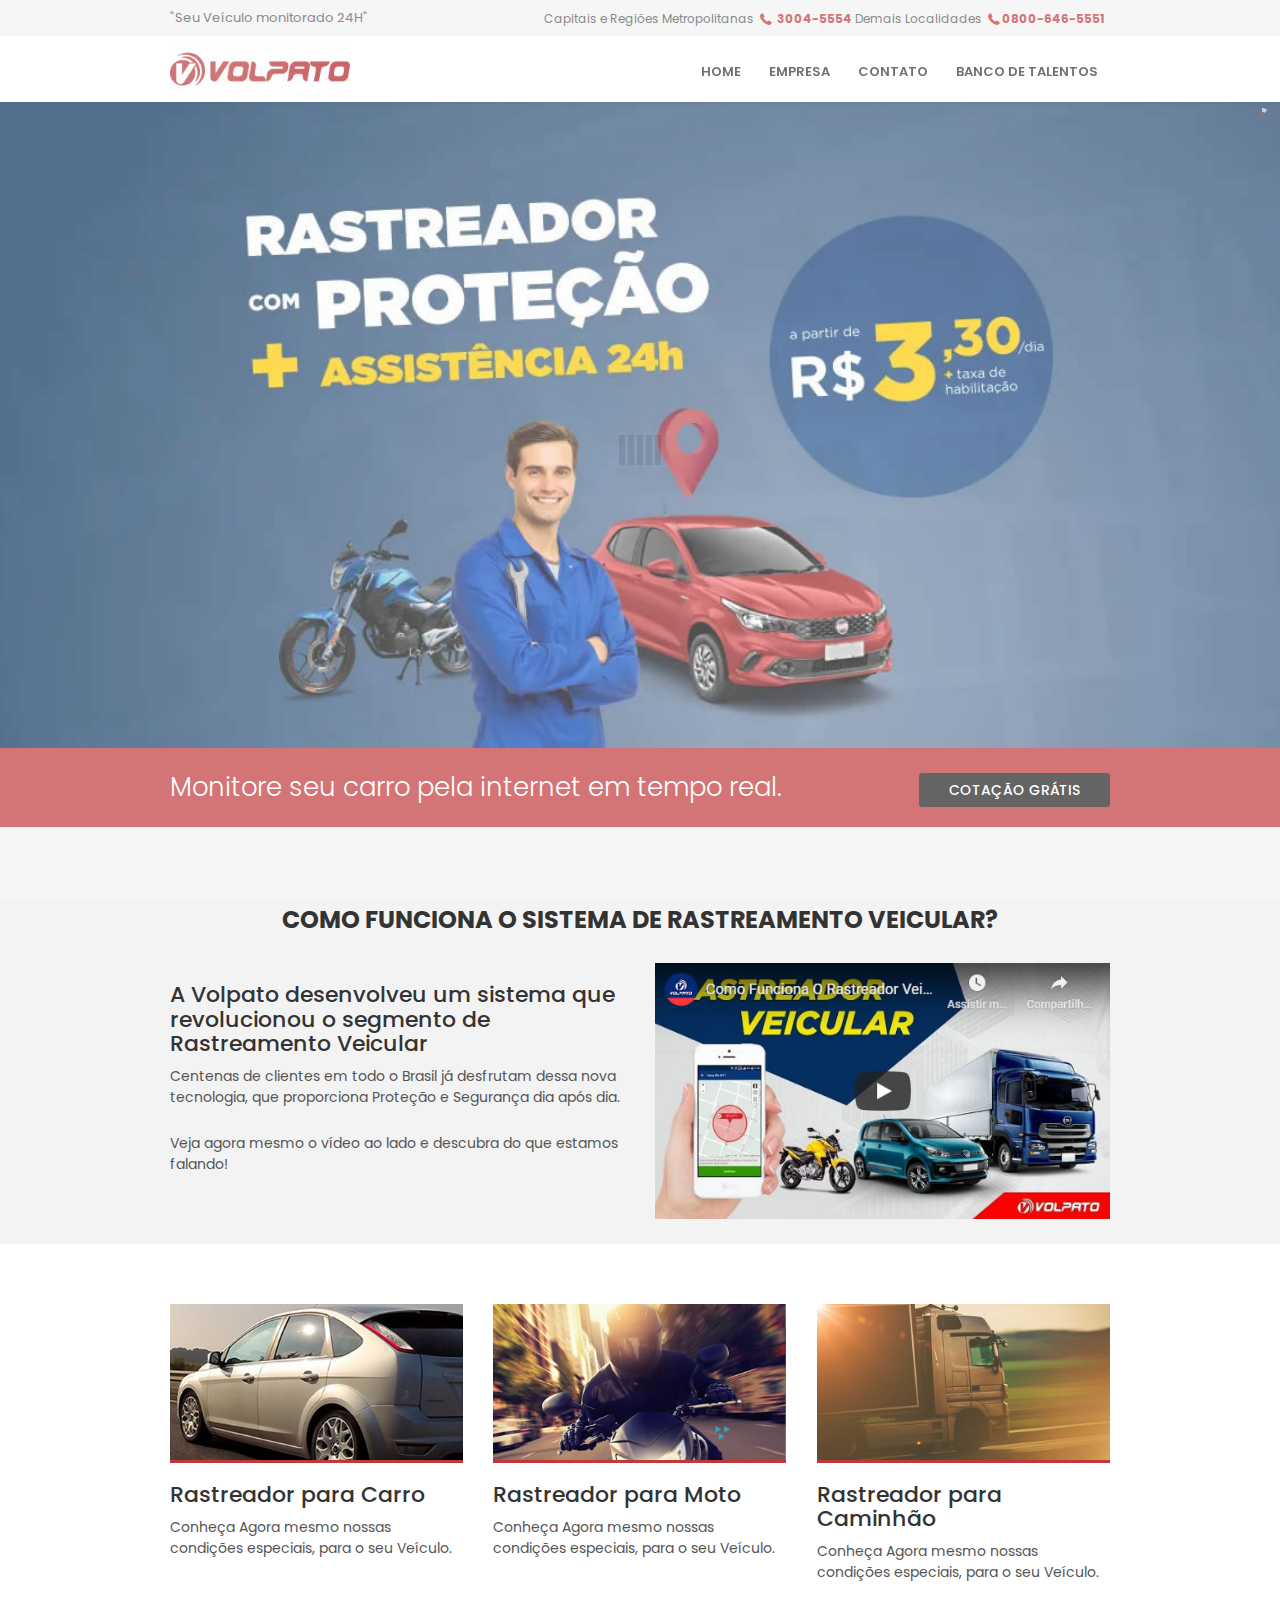
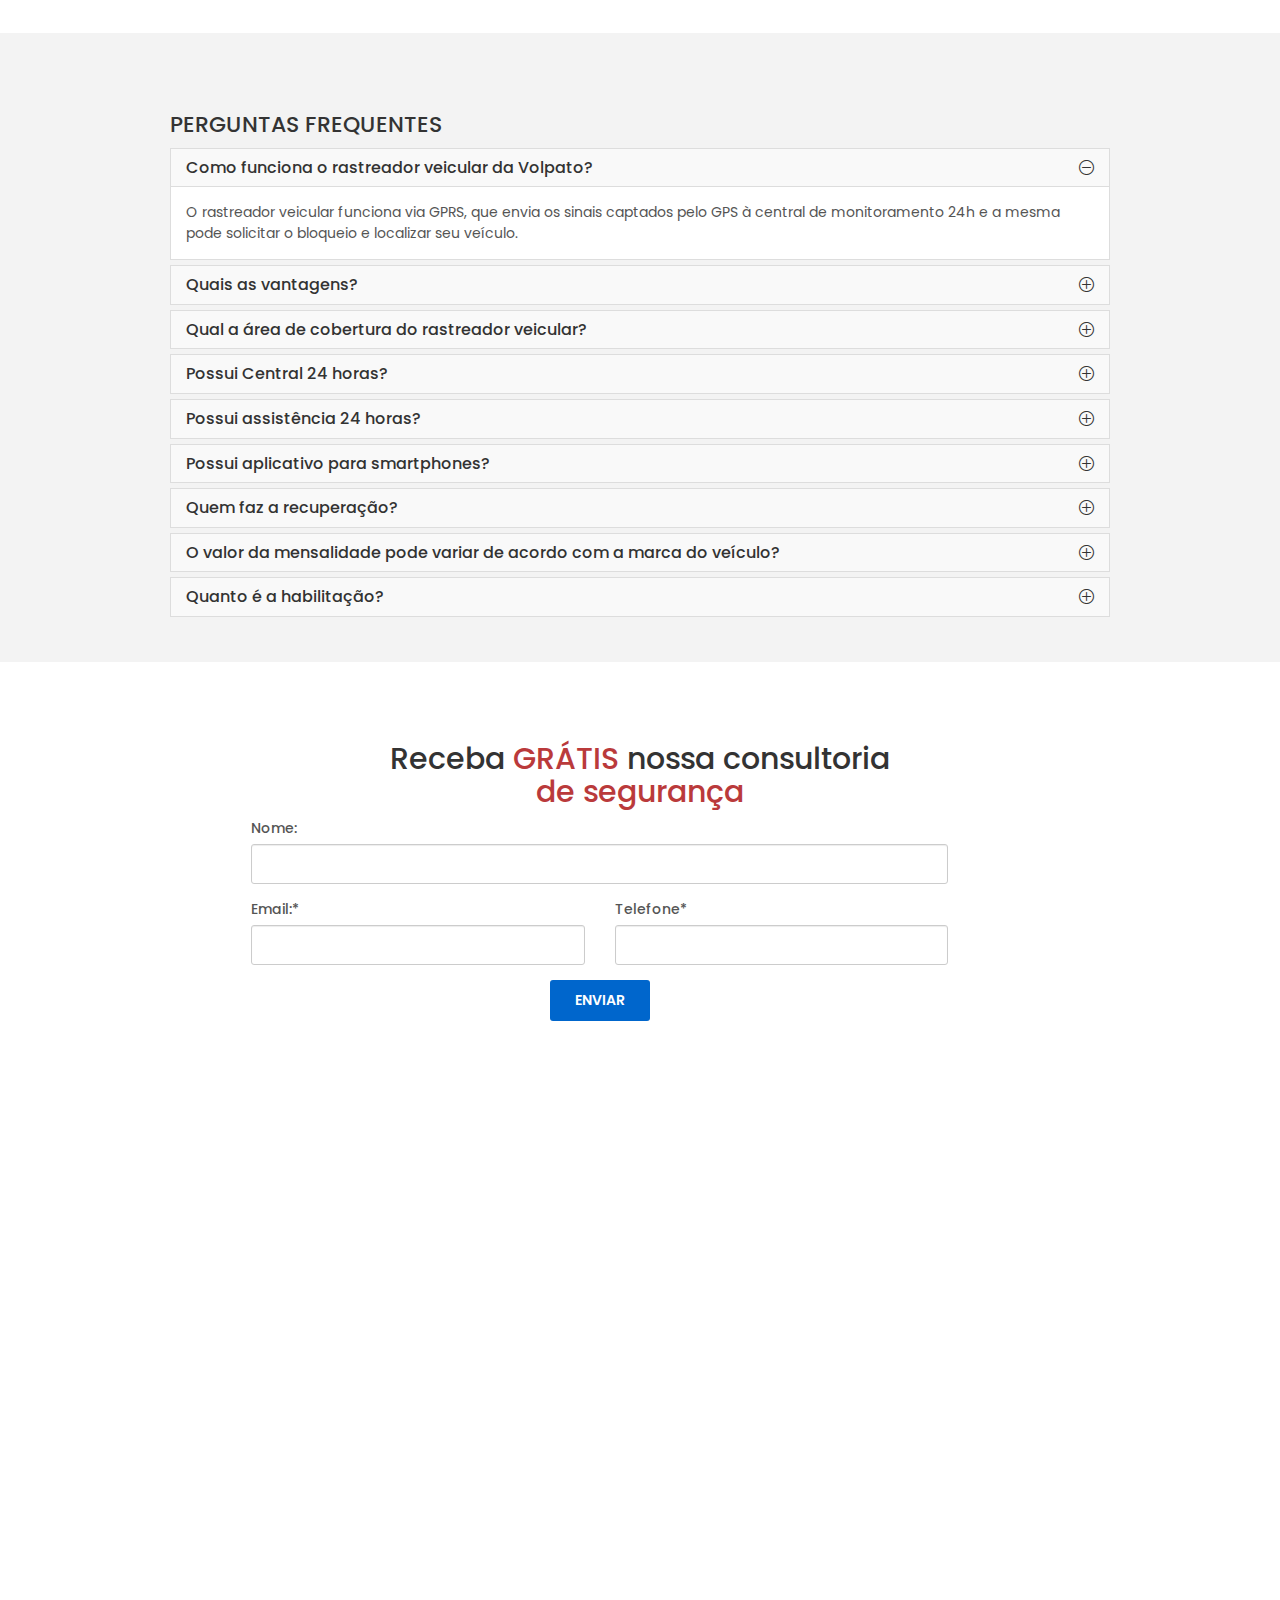
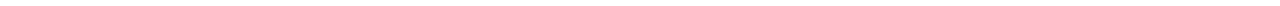
<file: index.html>
<!DOCTYPE html>
<html lang="en">

<head>
	<meta charset="utf-8">
	<meta http-equiv="X-UA-Compatible" content="IE=edge">
	<meta name="viewport" content="width=device-width, initial-scale=1">
	<meta name="description" content="HOMEALARMS - Alarms and security systems site template">
	<meta name="author" content="Ansonika">
	<title>HOMEALARMS - Alarms and security systems site template</title>

	<!-- Favicons-->
	<link rel="shortcut icon" href="img/favicon.ico" type="image/x-icon">
	<link rel="apple-touch-icon" type="image/x-icon" href="img/apple-touch-icon-57x57-precomposed.png">
	<link rel="apple-touch-icon" type="image/x-icon" sizes="72x72" href="img/apple-touch-icon-72x72-precomposed.png">
	<link rel="apple-touch-icon" type="image/x-icon" sizes="114x114" href="img/apple-touch-icon-114x114-precomposed.png">
	<link rel="apple-touch-icon" type="image/x-icon" sizes="144x144" href="img/apple-touch-icon-144x144-precomposed.png">

	<!-- GOOGLE WEB FONT -->
	<link href="https://fonts.googleapis.com/css?family=Poppins:300,400,500,600,700" rel="stylesheet">

	<!-- BASE CSS -->
	<link href="css/bootstrap.min.css" rel="stylesheet">
	<link href="css/style.css" rel="stylesheet">
	<link href="css/menu.css" rel="stylesheet">
	<link href="css/responsive.css" rel="stylesheet">
	<link href="css/elegant_font.min.css" rel="stylesheet">
	<link href="css/fontello.min.css" rel="stylesheet">
	<link href="css/magnific-popup.min.css" rel="stylesheet">

	<!-- LayerSlider stylesheet -->
	<link href="css/layerslider.css" rel="stylesheet">
	
	<!-- SPECIFIC CSS -->
	<link href="css/grey.css" rel="stylesheet">

</head>

<body>
<div id="preloader">
	<div class="sk-spinner sk-spinner-wave">
		<div class="sk-rect1"></div>
		<div class="sk-rect2"></div>
		<div class="sk-rect3"></div>
		<div class="sk-rect4"></div>
		<div class="sk-rect5"></div>
	</div>
</div>

<div class="layer"></div><!-- Mobile menu overlay mask -->

<header>
	<div id="top_line">
		<div class="container">
			<div class="row">
				<div class="col-sm-4 hidden-xs">
					<span id="tag_line">"Seu Veículo monitorado 24H"</span>
				</div>
				<div class="col-sm-8">
					<ul id="top_links">
						<li id="">Capitais e Regiões Metropolitanas   
							<a href="tel://555130045554" style="color :#c1383b"> <b><i class="icon-phone-3"></i> 3004-5554</b> </a>  Demais Localidades   
							<a href="tel://08006465551" style="color :#c1383b"> <b><i class="icon-phone-3"></i>0800-646-5551</b></a> 
						</li>
					</ul>
				</div>
			</div>
		</div>
	</div>

	<div class="container">
		<div class="row">
			<div class="col-xs-3">
				<div id="logo">
					<a href="index.html"><img src="img/logo.png" width="180" height="" alt="Home Alarms" data-retina="true"></a>
				</div>
			</div>
			
			<nav class="col-xs-9">
				<a class="cmn-toggle-switch cmn-toggle-switch__htx open_close" href="javascript:void(0);"><span>Menu mobile</span></a>
				<div class="main-menu">
					<div id="header_menu">
						<img src="img/logo.png" width="190" height="44" alt="Home Alarms" data-retina="true">
					</div>
					<a href="#" class="open_close" id="close_in"><i class="icon_close"></i></a>
					<ul>
						<li><a href="index.html">Home</a></li>
						<li><a href="empresa.html">Empresa</a></li>
                        <li><a href="contacts.html">Contato</a></li>
						<li><a href="https://grupo-volpato.infojobs.com.br/MicrositeV2/List.aspx?ps=20&pn=1&imic=6842&ic=115843">Banco de talentos</a></li>
					</ul>
				</div>
			</nav>
		</div>
	</div>
</header>

<main>
	<div id="full-slider-wrapper">
		<div id="layerslider" style="width:100%;height:650px;">
			<div class="ls-slide" data-ls="slidedelay: 5000; transition2d:5;">
				<img src="img/slides/slide_1.jpg" class="ls-bg" alt="Slide background">
			</div>
			<div class="ls-slide" data-ls="slidedelay: 5000; transition2d:5;">
				<img src="img/slides/slide_2.jpg" class="ls-bg" alt="Slide background">
			</div>
			<div class="ls-slide" data-ls="slidedelay: 5000; transition2d:5;">
				<img src="img/slides/slide_3.jpg" class="ls-bg" alt="Slide background">
			</div>
		</div>
	</div><!-- End layerslider -->

	<div id="get_quote">
		<div class="container">
			<div class="row">
				<div class="col-md-10">
					<h3> Monitore seu carro pela internet em tempo real.</h3>
				</div>
				<div class="col-md-2">
					<a href="" class="btn btn-success hidden-xs btn_quote" data-toggle="modal" data-target="#myModalCTA" >COTAÇÃO GRÁTIS </a>
				</div>
			</div>
		</div>
	</div>

	<div id="feat_home">
		<div class="container  margin_60_25">
			<div class="row text-center " style="margin-bottom: 30px;">
				<div class="col-md-12">
					<h2><b>COMO FUNCIONA O SISTEMA DE RASTREAMENTO VEICULAR?</b></h2>
				</div>
			</div>

			<div class="row">
				
				<div class="col-md-6">
					<h3>A Volpato desenvolveu um sistema que revolucionou o segmento de Rastreamento Veicular</h3>
					<p>Centenas de clientes em todo o Brasil já desfrutam dessa nova tecnologia, que proporciona Proteção e Segurança dia após dia.</p>
					<P>Veja agora mesmo o vídeo ao lado e descubra do que estamos falando!</P>
				</div>
				<div class="col-md-6">
					<a href="javascript:void(0)" title="Clique para assistir o Video." data-toggle="modal" data-target="#myModalvideocausa"> <img src="img/VIDEO-RASTREAMENTO.jpg" alt="" class="img-responsive"> </a>
				</div>
			</div>
		</div>
	</div>


<div class="container margin_60_25 ">
	<div class="row">
		<div class="col-sm-4">
			<figure class="animated">
				<a href="carro.html">
					<img src="img/service_carro.jpg" alt="" class="img-responsive">
				</a>
			</figure>
			<h3>Rastreador para Carro</h3>
			<p>Conheça Agora mesmo nossas condições especiais, para o seu Veículo.</p>
		</div>
		<div class="col-sm-4">
			<figure class="animated">
				<a href="moto.html">
					<img src="img/service_moto.jpg" alt="" class="img-responsive">
				</a>
			</figure>
			<h3>Rastreador para Moto</h3>
			<p>Conheça Agora mesmo nossas condições especiais, para o seu Veículo.</p>
		</div>
		<div class="col-sm-4">
			<figure class="animated">
				<a href="caminhao.html">
					<img src="img/service_caminhao.jpg" alt="" class="img-responsive">
				</a>
			</figure>
			<h3>Rastreador para Caminhão</h3>
			<p>Conheça Agora mesmo nossas condições especiais, para o seu Veículo.</p>
		</div>
	</div>
</div>

<div id="feat_home">
	<div class="container margin_60_25">  
          <h3>PERGUNTAS FREQUENTES</h3>
          <div class="panel-group" id="accordion">
				<div class="panel panel-default">
					<div class="panel-heading">
						<h4 class="panel-title">
						<a class="accordion-toggle" data-toggle="collapse" data-parent="#accordion" href="#collapseOne">Como funciona o rastreador veicular da Volpato?<i class="indicator icon_minus_alt2 pull-right"></i></a>
						</h4>
					</div>
					<div id="collapseOne" class="panel-collapse collapse in">
						<div class="panel-body">
							O rastreador veicular funciona via GPRS, que envia os sinais captados pelo GPS à central de monitoramento 24h e a mesma pode solicitar o bloqueio e localizar seu veículo.
						</div>
					</div>
				</div>

				<div class="panel panel-default">
					<div class="panel-heading">
						<h4 class="panel-title">
						<a class="accordion-toggle" data-toggle="collapse" data-parent="#accordion" href="#collapseTwo">Quais as vantagens?<i class="indicator icon_plus_alt2 pull-right"></i></a>
						</h4>
					</div>
					<div id="collapseTwo" class="panel-collapse collapse">
						<div class="panel-body">
							Maior segurança pessoal e familiar; Tranquilidade para o motorista; 98% de chance de recuperar o veículo em caso de roubo ou furto; Possibilidade de acompanhar o trajeto do veículo pela internet; Barateamento do preço em relação ao seguro.
						</div>
					</div>
				</div>

				<div class="panel panel-default">
					<div class="panel-heading">
						<h4 class="panel-title">
						<a class="accordion-toggle" data-toggle="collapse" data-parent="#accordion" href="#collapseThree">Qual a área de cobertura do rastreador veicular?<i class="indicator icon_plus_alt2 pull-right"></i></a>
						</h4>
					</div>
					<div id="collapseThree" class="panel-collapse collapse">
						<div class="panel-body">
						Sim! Nossos rastreadores cobrem todo o território nacional, desde que haja cobertura GPRS/GPS.
						</div>
					</div>
				</div>

				<div class="panel panel-default">
					<div class="panel-heading">
						<h4 class="panel-title">
						<a class="accordion-toggle" data-toggle="collapse" data-parent="#accordion" href="#collapse4">Possui Central 24 horas?<i class="indicator icon_plus_alt2 pull-right"></i></a>
						</h4>
					</div>
					<div id="collapse4" class="panel-collapse collapse">
						<div class="panel-body">
							Sim! A Central 24 horas estará sempre disponível para te atender em qualquer situação de emergência.
						</div>
					</div>
				</div>
        
				<div class="panel panel-default">
					<div class="panel-heading">
						<h4 class="panel-title">
						<a class="accordion-toggle" data-toggle="collapse" data-parent="#accordion" href="#collapse5">Possui assistência 24 horas?<i class="indicator icon_plus_alt2 pull-right"></i></a>
						</h4>
					</div>
					<div id="collapse5" class="panel-collapse collapse">
						<div class="panel-body">
							Você pode adicionar ao seu plano os serviços de reboque, chaveiro, troca de pneus e muito mais.
						</div>
					</div>
				</div>
        
				<div class="panel panel-default">
					<div class="panel-heading">
						<h4 class="panel-title">
						<a class="accordion-toggle" data-toggle="collapse" data-parent="#accordion" href="#collapse6">Possui aplicativo para smartphones?<i class="indicator icon_plus_alt2 pull-right"></i></a>
						</h4>
					</div>
					<div id="collapse6" class="panel-collapse collapse">
						<div class="panel-body">
							Sim! É possível monitorar seu veículo tanto pela web quanto pelo aplicativo em seu smartphone ou tablet. Nosso aplicativo está disponível para os sistemas operacionais iOS e Android.<br>Ele conta com diversos relatórios e ferramentas também existentes no sistema web.
						</div>
					</div>
				</div>

				<div class="panel panel-default">
					<div class="panel-heading">
						<h4 class="panel-title">
						<a class="accordion-toggle" data-toggle="collapse" data-parent="#accordion" href="#collapse7">Quem faz a recuperação?
						<i class="indicator icon_plus_alt2 pull-right"></i></a>
						</h4>
					</div>
					<div id="collapse7" class="panel-collapse collapse">
						<div class="panel-body">
							A recuperação é feita pelo time especializado em recuperação veicular em conjunto com a Brigada Militar
						</div>
					</div>
				</div>

				<div class="panel panel-default">
					<div class="panel-heading">
						<h4 class="panel-title">
						<a class="accordion-toggle" data-toggle="collapse" data-parent="#accordion" href="#collapse8">O valor da mensalidade pode variar de acordo com a marca do veículo?<i class="indicator icon_plus_alt2 pull-right"></i></a>
						</h4>
					</div>
					<div id="collapse8" class="panel-collapse collapse">
						<div class="panel-body">
							Sim! Pode variar de acordo com a marca e modelo do veículo.<br>
							Para saber mais: Preencha o formulário que em breve entraremos em contato para esclarecer suas dúvidas.
						</div>
					</div>
				</div>

				<div class="panel panel-default">
					<div class="panel-heading">
						<h4 class="panel-title">
						<a class="accordion-toggle" data-toggle="collapse" data-parent="#accordion" href="#collapse9">Quanto é a habilitação?<i class="indicator icon_plus_alt2 pull-right"></i></a>
						</h4>
					</div>
					<div id="collapse9" class="panel-collapse collapse">
						<div class="panel-body">
							Habilitação tem o custo de R$ 199,00 em até 3 X no cartão de credito*
						</div>
					</div>
				</div>
            </div>
        </div>
    </div>
</div>

<div class="container-fluid margin_60_25 " style=" padding-bottom: 70px"> 
	<div class="container"> 
		<div class="row"> 
			<div class="col-md-12  text-center "> 
				<h2>Receba <span style="color: #ba3a3b">GRÁTIS</span> nossa consultoria <br> 
					<span style="color: #ba3a3b"> de segurança</span></h2> 
				</div> 
				<div class="col-md-9 col-md-offset-1 "> 
					<form method="post" action="save" id="contactform"> 
						<div class="row"> 
							<div class="col-md-12 col-sm-12"> 
								<div class="form-group"> 
									<label>Nome:</label> 
									<input type="text" class="form-control" id="name_contact" name="_nome" required=""> 
								</div> 
							</div> 
						</div> 
						<div class="row"> 
							<div class="col-md-6 col-sm-6"> 
								<div class="form-group"> 
									<label>Email:<span>*</span>
									</label> 
									<input type="email" id="email_contact" name="_email" class="form-control" required=""> 
								</div> 
							</div> 
							<div class="col-md-6 col-sm-6"> 
								<div class="form-group"> 
									<label>Telefone<span>*</span>
									</label> 
									<input type="text" id="phone_contact" name="_telefone" maxlength="14" class="form-control" required=""> 
								</div> 
							</div> 
						</div> 
						<div class="row text-center"> 
							<div class="col-md-12"> 
								<div class="form-group"> 
									<input type="hidden" class="form-control" name="_servico" value="rastreador"> 
									<input type="hidden" class="form-control" name="_origem" value="https://rastreadorvolpato.com/easyseg/"> 
									<input type="submit" value="Enviar" class="btn_1 green medium add_bottom_30" id="submit-contact"> 
								</div> 
							</div> 
						</div> 
					</form> 
				</div> 
			</div> 
		</div> 
	</div>
</div>
</main>

<footer>
	<div class="container">
		<div class="row">
			<div class="col-md-4 col-sm-8">
				<br>
				<img src="img/logo-footer.png" width="190" height="" alt="Home Alarms" data-retina="true" id="logo_footer">
				<p>A Volpato, apoiada em seu núcleo de inteligência, sustenta processos internos e trata informações gerenciais por meio de tecnologia de Big Data e protocolos especialmente desenvolvidos,
				entregando aos seus clientes: sistemas e padrões de segurança com o mais elevado nível.</p>
				<ul>
					<li>
						<a href="https://play.google.com/store/apps/details?id=br.com.volpato.rastreamento" target="_blanc"><img src="img/app-android.png" alt="" class="img-responsive"></a>
						<a href="https://apps.apple.com/br/app/volpato-rastreamento/id1236834132?ign-mpt=uo%3D4" target="_blanc"><img src="img/app-io.png" alt="" class="img-responsive"></a>
					</li>			
				</ul>
			</div>
			<div class="col-md-3 col-md-offset-1 col-sm-4">
				<br>
				<h3>Institucional</h3>
				<ul>
					<li><a href="index.html" >Home</a></li>
					<li><a href="empresa.html">Empresa</a></li>
					<li><a href="contacts.html">Contato</a></li>
					<li><a href="https://grupo-volpato.infojobs.com.br/MicrositeV2/List.aspx?ps=20&pn=1&imic=6842&ic=115843" target="_blanc">Banco de Talentos</a></li>
				</ul>
				<h3>Forma de Pagamento</h3>
				<ul>
					<li><img src="img/forma_pagamento.jpg" alt="" class="img-responsive"></li>
				</ul>
			</div>
			<div class="col-md-4 col-sm-12" id="contact_bg">
				<br>
				<h3>Contato</h3>
				<ul id="contact_details_footer">
					<li id="address_footer">
						- Rua Pereira Franco, 188 - São João, Porto Alegre - RS, 90240<br> 
						- Av. Amazonas, Nº 205 São Geraldo - Porto Alegre/RS<br> 
						- Av. Dorival Cândido Luz de Oliveira, 6963 - Parque Florido, Gravataí - RS, 94070
					</li>
					<li id="phone_footer">Capitais e regiões metropolitanas <a href="tel://55513004-5554">3004-5554</a> demais regiões <a href="tel://555130039363">0800 646 5551</a></li>
					<li id="email_footer"><a href="#0">volpato@grupovolpato.com</a></li>
				</ul>
			</div>
		</div>
		<div id="social_footer">
			<ul>
				<li><a href="https://www.facebook.com/Volpato.se/"><i class="icon-facebook"></i></a></li>
				<li><a href="https://twitter.com/volpato_se"><i class="icon-twitter"></i></a></li>
				<li><a href="https://www.instagram.com/volpatoseguranca/"><i class="icon-instagram"></i></a></li>
				<li><a href="https://www.youtube.com/user/Eduardovolpato100"><i class="icon-youtube"></i></a></li>
			</ul>
		</div>
	</div>
	<div id="copy">
		<div class="container">
			© Volpato Tecnologia 2020 - Todos os direitos reservados.
		</div>
	</div>
</footer>

<div id="toTop"></div>
	

<!-- Common scripts -->
<script src="js/jquery-2.2.4.min.js"></script>
<script src="js/common_scripts_min.js"></script>
<script src="js/functions.js"></script>

<!-- LayerSlider script files -->
<script src="js/greensock.js"></script>
<script src="js/layerslider.transitions.js"></script>
<script src="js/layerslider.kreaturamedia.jquery.js"></script>
<script src="js/slider_func.js"></script>

<!-- Specific scripts -->
<script src="js/jquery.validate.js"></script>
<script src="js/jquery.stepy.min.js"></script>
<script src="js/quotation-validate.js"></script>

<div id="myModalCTA" class="modal fade" role="dialog" style="display: none;">
 <div class="modal-dialog" style="max-width: 400px"> 
 	<div class="modal-content"> 
 		<div class="modal-body "> 
 			<div id="rd-text-joq3m2m5g" class=" bricks--component-text"> 
 				<h4>Preencha seus dados abaixo, que em breve um de nossos especialista entrara em contato. </h4> 
 			</div> 
 			<form method="post" action="causa/save" id="contactform"> 
 				<div class="row"> 
 					<div class="col-md-12 col-sm-12"> 
 						<div class="form-group"> 
 							<label>Nome:</label> 
 							<input type="text" class="form-control" id="name_contact" name="_nome" required=""> 
 						</div> 
 					</div> 
 				</div> 
 				<div class="row"> 
 					<div class="col-md-12 col-sm-12"> 
 						<div class="form-group"> 
 							<label>Telefone<span>*</span>
 							</label> 
 							<input type="text" id="phone_contact" name="_telefone" maxlength="14" class="form-control" required=""> 
 						</div> 
 					</div> 
 				</div> 
 				<div class="row"> 
 					<div class="col-md-12 col-sm-12"> 
 						<div class="form-group"> 
 							<label>Email:<span>*</span>
 							</label> 
 							<input type="email" id="email_contact" name="_email" class="form-control" required=""> 
 						</div> 
 					</div> 
 				</div> 
 				<div class="row text-center"> 
 					<div class="col-md-12"> 
 						<div class="form-group"> 
 							<input type="hidden" class="form-control" name="_servico" value=""> 
							<input type="hidden" class="form-control" name="_origem" value=""> 
 							<input type="submit" value="Enviar" class="btn_1 green medium add_bottom_30" id="submit-contact"> 
 						</div> 
 					</div> 
 				</div> 
 			</form> 
 		</div> 
 	</div> 
 </div> 
</div>

<div id="myModalvideocausa" class="modal fade" role="dialog"> <div class="modal-dialog" style="max-width: 600px"> <div class="modal-content"> <div class="modal-body "> <div id="rd-text-joq3m2m5h" class=" text-center"> <div class="embed-responsive embed-responsive-16by9"> <iframe width="1089" height="734" src="https://www.youtube.com/embed/IWoVdP1Dabo" frameborder="0" allow="accelerometer; autoplay; encrypted-media; gyroscope; picture-in-picture" allowfullscreen=""></iframe></div> </div> </div> </div> </div> </div>

</body>
</html>
</file>
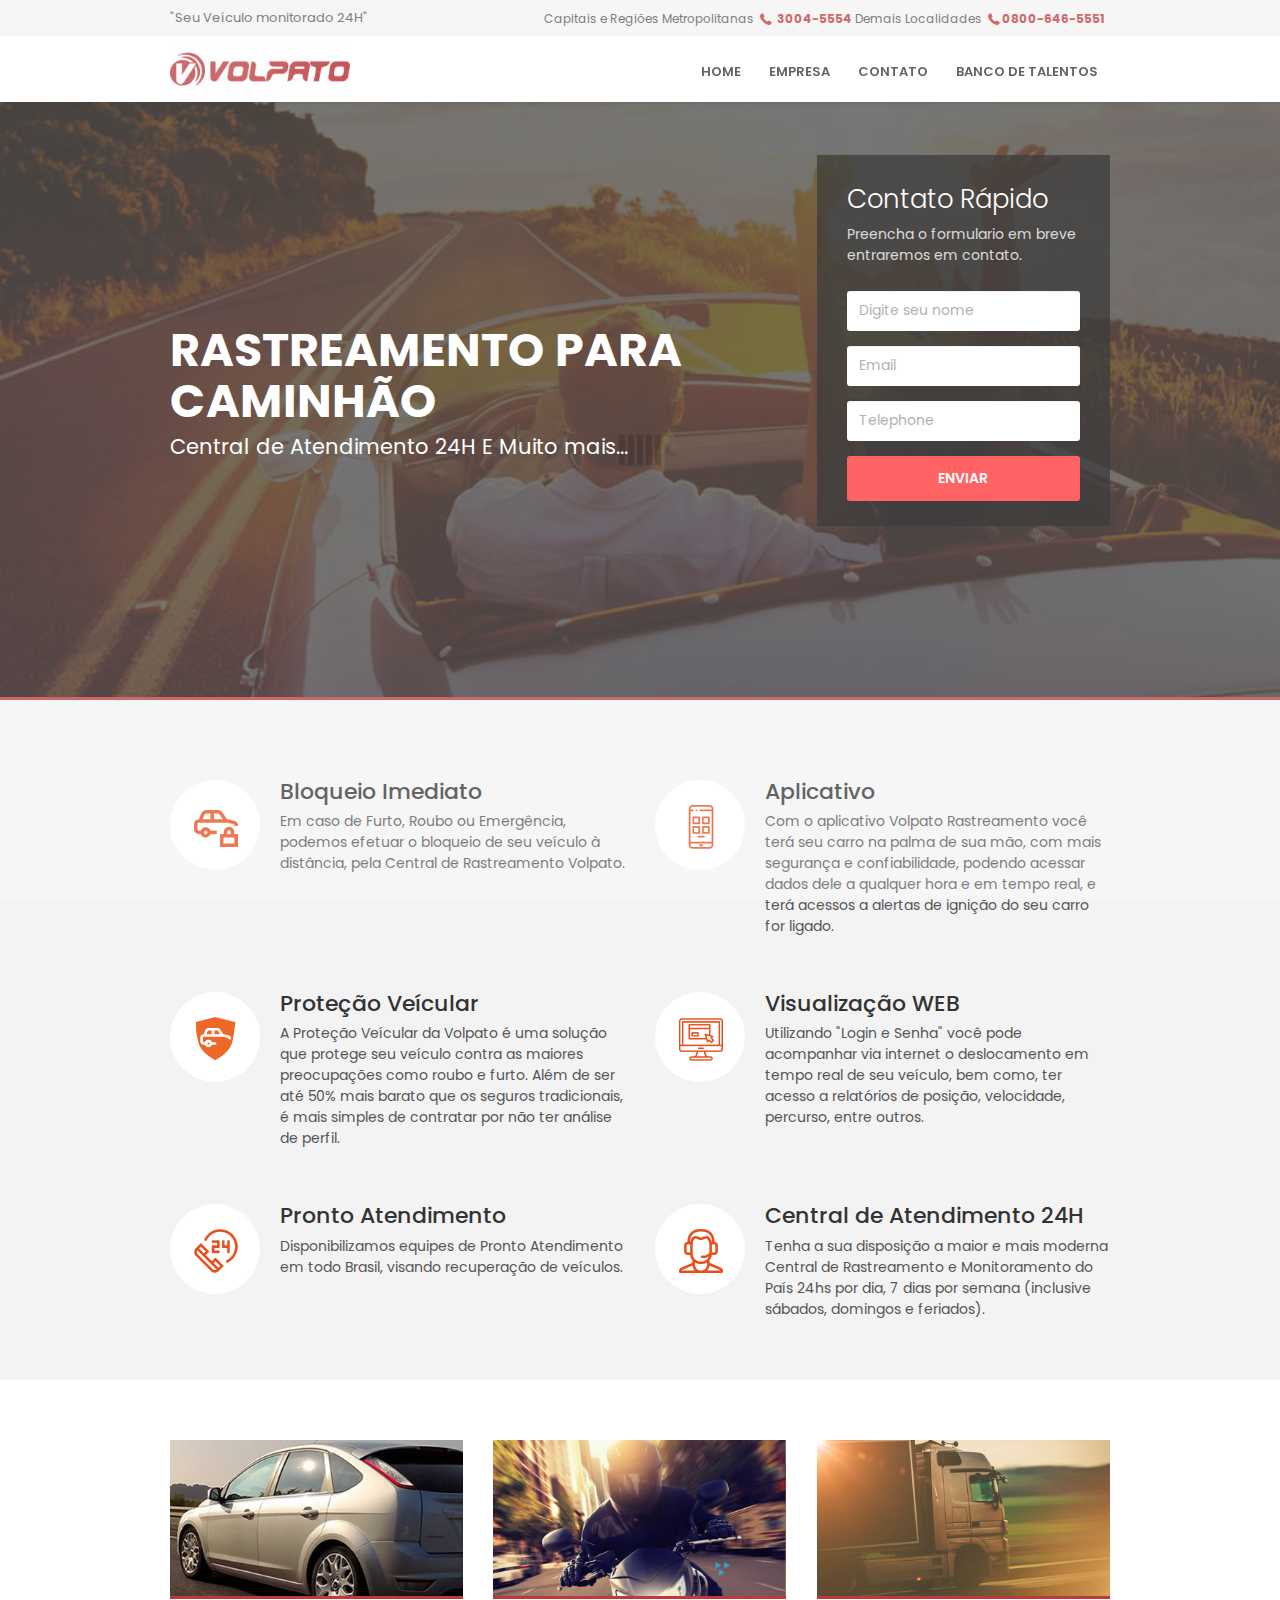
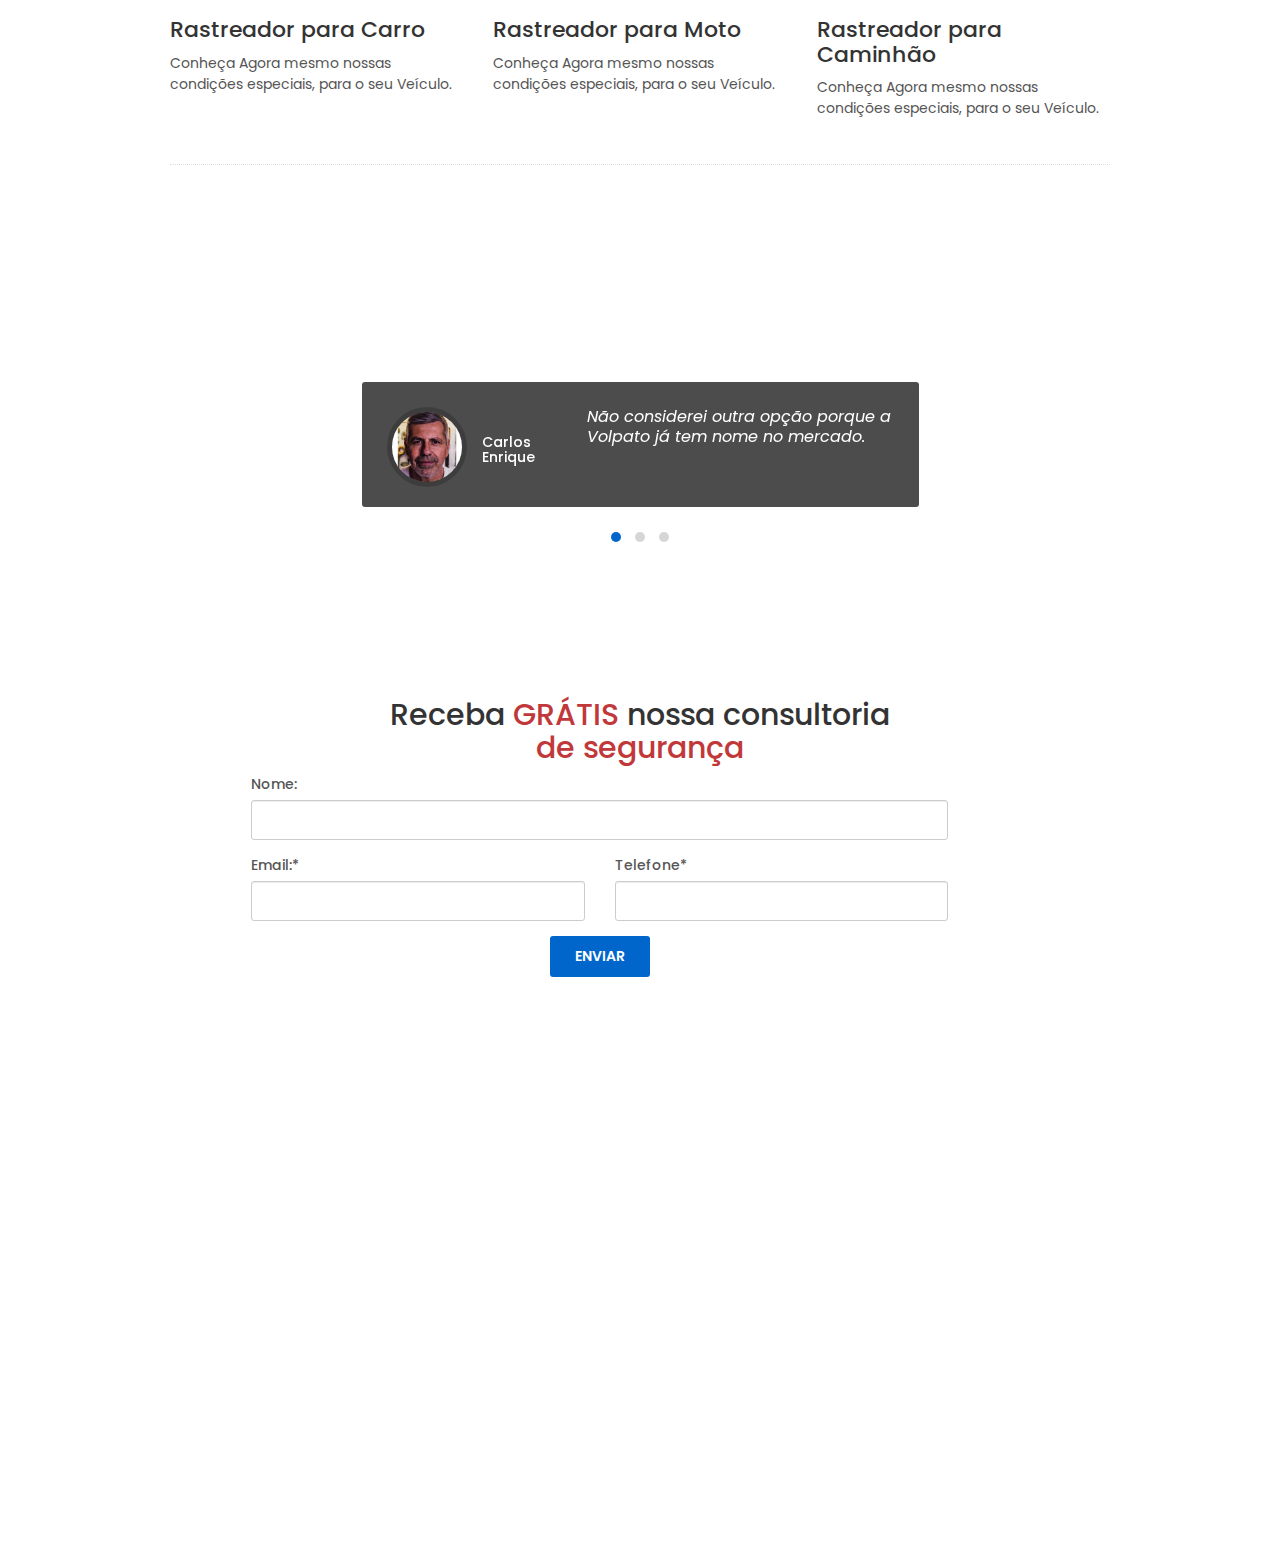
<file: caminhao.html>
<!DOCTYPE html>
<html lang="en">

<head>
	<meta charset="utf-8">
	<meta http-equiv="X-UA-Compatible" content="IE=edge">
	<meta name="viewport" content="width=device-width, initial-scale=1">
	<meta name="description" content="HOMEALARMS - Alarms and security systems site template">
	<meta name="author" content="Ansonika">
	<title>HOMEALARMS - Alarms and security systems site template</title>

	<!-- Favicons-->
	<link rel="shortcut icon" href="img/favicon.ico" type="image/x-icon">
	<link rel="apple-touch-icon" type="image/x-icon" href="img/apple-touch-icon-57x57-precomposed.png">
	<link rel="apple-touch-icon" type="image/x-icon" sizes="72x72" href="img/apple-touch-icon-72x72-precomposed.png">
	<link rel="apple-touch-icon" type="image/x-icon" sizes="114x114" href="img/apple-touch-icon-114x114-precomposed.png">
	<link rel="apple-touch-icon" type="image/x-icon" sizes="144x144" href="img/apple-touch-icon-144x144-precomposed.png">

	<!-- GOOGLE WEB FONT -->
	<link href="https://fonts.googleapis.com/css?family=Poppins:300,400,500,600,700" rel="stylesheet">

	<!-- BASE CSS -->
	<link href="css/bootstrap.min.css" rel="stylesheet">
	<link href="css/style.css" rel="stylesheet">
	<link href="css/menu.css" rel="stylesheet">
	<link href="css/responsive.css" rel="stylesheet">
	<link href="css/elegant_font.min.css" rel="stylesheet">
	<link href="css/fontello.min.css" rel="stylesheet">
	<link href="css/magnific-popup.min.css" rel="stylesheet">

	<!-- LayerSlider stylesheet -->
	<link href="css/layerslider.css" rel="stylesheet">
	
	<!-- SPECIFIC CSS -->
	<link href="css/grey.css" rel="stylesheet">

</head>

<body>
<div id="preloader">
	<div class="sk-spinner sk-spinner-wave">
		<div class="sk-rect1"></div>
		<div class="sk-rect2"></div>
		<div class="sk-rect3"></div>
		<div class="sk-rect4"></div>
		<div class="sk-rect5"></div>
	</div>
</div>

<div class="layer"></div><!-- Mobile menu overlay mask -->

<header>
	<div id="top_line">
		<div class="container">
			<div class="row">
				<div class="col-sm-4 hidden-xs">
					<span id="tag_line">"Seu Veículo monitorado 24H"</span>
				</div>
				<div class="col-sm-8">
					<ul id="top_links">
						<li id="">Capitais e Regiões Metropolitanas   
							<a href="tel://555130045554" style="color :#c1383b"> <b><i class="icon-phone-3"></i> 3004-5554</b> </a>  Demais Localidades   
							<a href="tel://08006465551" style="color :#c1383b"> <b><i class="icon-phone-3"></i>0800-646-5551</b></a> 
						</li>
					</ul>
				</div>
			</div>
		</div>
	</div>

	<div class="container">
		<div class="row">
			<div class="col-xs-3">
				<div id="logo">
					<a href="index.html"><img src="img/logo.png" width="180" height="" alt="Home Alarms" data-retina="true"></a>
				</div>
			</div>
			<nav class="col-xs-9">
				<a class="cmn-toggle-switch cmn-toggle-switch__htx open_close" href="javascript:void(0);"><span>Menu mobile</span></a>
				<div class="main-menu">
					<div id="header_menu">
						<img src="img/logo.png" width="190" height="44" alt="Home Alarms" data-retina="true">
					</div>
					<a href="#" class="open_close" id="close_in"><i class="icon_close"></i></a>
					<ul>
						<li><a href="index.html">Home</a></li>
						<li><a href="empresa.html">Empresa</a></li>
                        <li><a href="contacts.html">Contato</a></li>
						<li><a href="https://grupo-volpato.infojobs.com.br/MicrositeV2/List.aspx?ps=20&pn=1&imic=6842&ic=115843">Banco de talentos</a></li>
					</ul>
				</div>
			</nav>
		</div>
	</div>
</header>

<main>
	<div id="booking_container_carro">
		<div class="container">
			<div class="row">
				<div class="col-lg-8 col-md-7">
					<div class="intro_title_booking">
						<h2>RASTREAMENTO PARA CAMINHÃO</h2>
						<p>Central de Atendimento 24H E Muito mais...</p>
					</div>
				</div>
				<div class="col-lg-4 col-md-5">
					<div id="book">
						<h3>Contato Rápido</h3>
						<p>Preencha o formulario em breve entraremos em contato.</p>
						<div id="message-booking"></div>

						<form method="post" action="" id="check_avail" autocomplete="off">
						    <div class="row">
						        <div class="col-md-12 col-sm-6">
						            <div class="form-group">
						                <input type="text" class="form-control" name="_nome" id="name_booking" placeholder="Digite seu nome" required="">
						            </div>
						        </div>
						        <div class="col-md-12 col-sm-6">
						            <div class="form-group">
						                <input type="email" class="form-control" name="_email" id="email_booking" placeholder="Email"  required="">
						            </div>
						        </div>
						        <div class="col-md-12">
						            <div class="form-group">
						                <input type="text" class="form-control" name="_telefone" id="phone_booking" placeholder="Telephone"  required="">
						            </div>
						        </div>
						        <div class="col-md-12 col-sm-12">
						            <div class="form-group">
						                <input type="hidden" class="form-control" name="_origem" value="<?= base_url(uri_string());?>">
						                <input type="hidden" class="form-control" name="_servico" value="rastreamento_caminhao">
						                <input type="submit" value="Enviar" class="btn_contact" id="submit-booking">
						            </div>
						        </div>
						    </div>
						</form>

					</div>
				</div>
			</div>
		</div>
	</div>
		
	<div id="feat_home">
		<div class="container margin_60_25">
			<div class="row">
				<div class="col-md-6">
	                <div class="box_feat">
	                    <span><img src="img/svg_icons/bloqueio_imediato.png" alt=""></span>
	                    <h3>Bloqueio Imediato</h3>
	                    <p>Em caso de Furto, Roubo ou Emergência, podemos efetuar o bloqueio de seu veículo à distância, pela Central de Rastreamento Volpato.</p>
	                </div>
				</div>
				<div class="col-md-6">
					<div class="box_feat">
	                    <span><img src="img/svg_icons/aplicativo.png" alt=""></span>
	                    <h3>Aplicativo</h3>
	                    <p>Com o aplicativo Volpato Rastreamento você terá seu carro na palma de sua mão, com mais segurança e confiabilidade, podendo acessar dados dele a qualquer hora e em tempo real, e terá acessos a alertas de ignição do seu carro for ligado.</p>
	                </div>
				</div>
			</div>
			<div class="row">
	            <div class="col-md-6">
	                <div class="box_feat">
	                    <span><img src="img/svg_icons/protec-vei.png" alt=""></span>
	                    <h3>Proteção Veícular</h3>
	                    <p>A Proteção Veícular da Volpato é uma solução que protege seu veículo contra as maiores preocupações como roubo e furto. Além de ser até 50% mais barato que os seguros tradicionais, é mais simples de contratar por não ter análise de perfil.</p>
	                </div>
	            </div>
				<div class="col-md-6">
					<div class="box_feat">
	                    <span><img src="img/svg_icons/Visualizacao_WEB.png" alt=""></span>
	                    <h3>Visualização WEB</h3>
	                    <p>Utilizando "Login e Senha" você pode acompanhar via internet o deslocamento em tempo real de seu veículo, bem como, ter acesso a relatórios de posição, velocidade, percurso, entre outros.</p>
	                </div>
				</div>
			</div><!-- End row -->
			<div class="row">
				<div class="col-md-6">
	                <div class="box_feat">
	                    <span><img src="img/svg_icons/pronto_atendimento.png" alt=""></span>
	                    <h3>Pronto Atendimento</h3>
	                    <p>Disponibilizamos equipes de Pronto Atendimento em todo Brasil, visando recuperação de veículos.</p>
	                </div>
				</div>
				<div class="col-md-6">
					<div class="box_feat">
	                    <span><img src="img/svg_icons/central_att24h.png" alt=""></span>
	                    <h3>Central de Atendimento 24H</h3>
	                    <p>Tenha a sua disposição a maior e mais moderna Central de Rastreamento e Monitoramento do País 24hs por dia, 7 dias por semana (inclusive sábados, domingos e feriados).</p>
	                </div>
				</div>
			</div>
		</div>
	</div>		

	<div class="container margin_60_25">
		<div class="row">
			<div class="col-sm-4">
				<figure class="animated">
					<a href="">
						<img src="img/service_carro.jpg" alt="" class="img-responsive">
					</a>
				</figure>
				<h3>Rastreador para Carro</h3>
				<p>Conheça Agora mesmo nossas condições especiais, para o seu Veículo.</p>
			</div>
			<div class="col-sm-4">
				<figure class="animated">
					<a href="">
						<img src="img/service_moto.jpg" alt="" class="img-responsive">
					</a>
				</figure>
				<h3>Rastreador para Moto</h3>
				<p>Conheça Agora mesmo nossas condições especiais, para o seu Veículo.</p>
			</div>
			<div class="col-sm-4">
				<figure class="animated">
					<a href="">
						<img src="img/service_caminhao.jpg" alt="" class="img-responsive">
					</a>
				</figure>
				<h3>Rastreador para Caminhão</h3>
				<p>Conheça Agora mesmo nossas condições especiais, para o seu Veículo.</p>
			</div>
		</div>
		<hr class="add_bottom_30">
	</div>

	<section class="promo_full">
		<div class="promo_full_wp">
			<div>
				<h3>O que os Clientes dizem<span></span></h3>
				<div class="container">
					<div class="row">
						<div class="col-md-8 col-md-offset-2">
							<div class="carousel_testimonials">
								<div>
									<div class="box_overlay">
										<div class="pic">
											<figure><img src="img/depoimentos/testimonial_rastreador_1.jpg" alt="" class="img-circle">
											</figure>
											<h4>Carlos Enrique<small></small></h4>
										</div>
										<div class="comment">
											Não considerei outra opção porque a Volpato já tem nome no mercado.
										</div>
									</div>
								</div>
								<div>
									<div class="box_overlay">
										<div class="pic">
											<figure><img src="img/depoimentos/testimonial_rastreador_2.jpg" alt="" class="img-circle">
											</figure>
											<h4>Raylan Pacheco<small></small></h4>
										</div>
										<div class="comment">
											"Quando comprei a moto pensei logo no rastreador, porque o seguro é muito caro."
										</div>
									</div>
								</div>

								<div>
									<div class="box_overlay">
										<div class="pic">
											<figure><img src="img/depoimentos/testimonial_1.jpg" alt="" class="img-circle">
											</figure>
											<h4>Roberta<small></small></h4>
										</div>
										<div class="comment">
											"As outras empresas não me passaram confiança como vocês."
										</div>
									</div>
								</div>
							</div>
						</div>
					</div>
				</div>
			</div>
		</div>
	</section>

	<div class="container-fluid margin_60_25 " style=" padding-bottom: 70px"> 
		<div class="container"> 
			<div class="row"> 
				<div class="col-md-12  text-center "> 
					<h2>Receba <span style="color: #c1383b">GRÁTIS</span> nossa consultoria <br> 
					<span style="color: #c1383b"> de segurança</span></h2> 
				</div> 
				<div class="col-md-9 col-md-offset-1 "> 
					<form method="post" action="save" id="contactform"> 
						<div class="row"> 
							<div class="col-md-12 col-sm-12"> 
								<div class="form-group"> 
									<label>Nome:</label> 
									<input type="text" class="form-control" id="name_contact" name="_nome" required=""> 
								</div> 
							</div> 
						</div> 
						<div class="row"> 
							<div class="col-md-6 col-sm-6"> 
								<div class="form-group"> 
									<label>Email:<span>*</span>
									</label> 
									<input type="email" id="email_contact" name="_email" class="form-control" required=""> 
								</div> 
							</div> 
							<div class="col-md-6 col-sm-6"> 
								<div class="form-group"> 
									<label>Telefone<span>*</span>
									</label> 
									<input type="text" id="phone_contact" name="_telefone" maxlength="14" class="form-control" required=""> 
								</div> 
							</div> 
						</div> 
						<div class="row text-center"> 
							<div class="col-md-12"> 
								<div class="form-group"> 
									<input type="hidden" class="form-control" name="_servico" value="rastreador"> 
									<input type="hidden" class="form-control" name="_origem" value=""> 
									<input type="submit" value="Enviar" class="btn_1 green medium add_bottom_30" id="submit-contact"> 
								</div> 
							</div> 
						</div> 
					</form> 
				</div> 
			</div> 
		</div> 
	</div>
</main>

<footer>
	<div class="container">
		<div class="row">
			<div class="col-md-4 col-sm-8">
				<br>
				<img src="img/logo-footer.png" width="190" height="" alt="Home Alarms" data-retina="true" id="logo_footer">
				<p>A Volpato, apoiada em seu núcleo de inteligência, sustenta processos internos e trata informações gerenciais por meio de tecnologia de Big Data e protocolos especialmente desenvolvidos,
				entregando aos seus clientes: sistemas e padrões de segurança com o mais elevado nível.</p>
				<ul>
					<li>
						<a href="https://play.google.com/store/apps/details?id=br.com.volpato.rastreamento" target="_blanc"><img src="img/app-android.png" alt="" class="img-responsive"></a>
						<a href="https://apps.apple.com/br/app/volpato-rastreamento/id1236834132?ign-mpt=uo%3D4" target="_blanc"><img src="img/app-io.png" alt="" class="img-responsive"></a>
					</li>			
				</ul>
			</div>
			<div class="col-md-3 col-md-offset-1 col-sm-4">
				<br>
				<h3>Institucional</h3>
				<ul>
					<li><a href="index.html" >Home</a></li>
					<li><a href="empresa.html">Empresa</a></li>
					<li><a href="contacts.html">Contato</a></li>
					<li><a href="https://grupo-volpato.infojobs.com.br/MicrositeV2/List.aspx?ps=20&pn=1&imic=6842&ic=115843" target="_blanc">Banco de Talentos</a></li>
				</ul>
				<h3>Forma de Pagamento</h3>
				<ul>
					<li><img src="img/forma_pagamento.jpg" alt="" class="img-responsive"></li>
				</ul>
			</div>
			<div class="col-md-4 col-sm-12" id="contact_bg">
				<br>
				<h3>Contato</h3>
				<ul id="contact_details_footer">
					<li id="address_footer">
						- Rua Pereira Franco, 188 - São João, Porto Alegre - RS, 90240<br> 
						- Av. Amazonas, Nº 205 São Geraldo - Porto Alegre/RS<br> 
						- Av. Dorival Cândido Luz de Oliveira, 6963 - Parque Florido, Gravataí - RS, 94070
					</li>
					<li id="phone_footer">Capitais e regiões metropolitanas <a href="tel://55513004-5554">3004-5554</a> demais regiões <a href="tel://555130039363">0800 646 5551</a></li>
					<li id="email_footer"><a href="#0">volpato@grupovolpato.com</a></li>
				</ul>
			</div>
		</div>
		<div id="social_footer">
			<ul>
				<li><a href="https://www.facebook.com/Volpato.se/"><i class="icon-facebook"></i></a></li>
				<li><a href="https://twitter.com/volpato_se"><i class="icon-twitter"></i></a></li>
				<li><a href="https://www.instagram.com/volpatoseguranca/"><i class="icon-instagram"></i></a></li>
				<li><a href="https://www.youtube.com/user/Eduardovolpato100"><i class="icon-youtube"></i></a></li>
			</ul>
		</div>
	</div>
	<div id="copy">
		<div class="container">
			© Volpato Tecnologia 2020 - Todos os direitos reservados.
		</div>
	</div>
</footer>

<div id="toTop"></div>
	
<!-- Common scripts -->
<script src="js/jquery-2.2.4.min.js"></script>
<script src="js/common_scripts_min.js"></script>
<script src="js/functions.js"></script>

<!-- LayerSlider script files -->
<script src="js/greensock.js"></script>
<script src="js/layerslider.transitions.js"></script>
<script src="js/layerslider.kreaturamedia.jquery.js"></script>
<script src="js/slider_func.js"></script>

<!-- Specific scripts -->
<script src="js/jquery.validate.js"></script>
<script src="js/jquery.stepy.min.js"></script>
<script src="js/quotation-validate.js"></script>

</body>
</html>
</file>
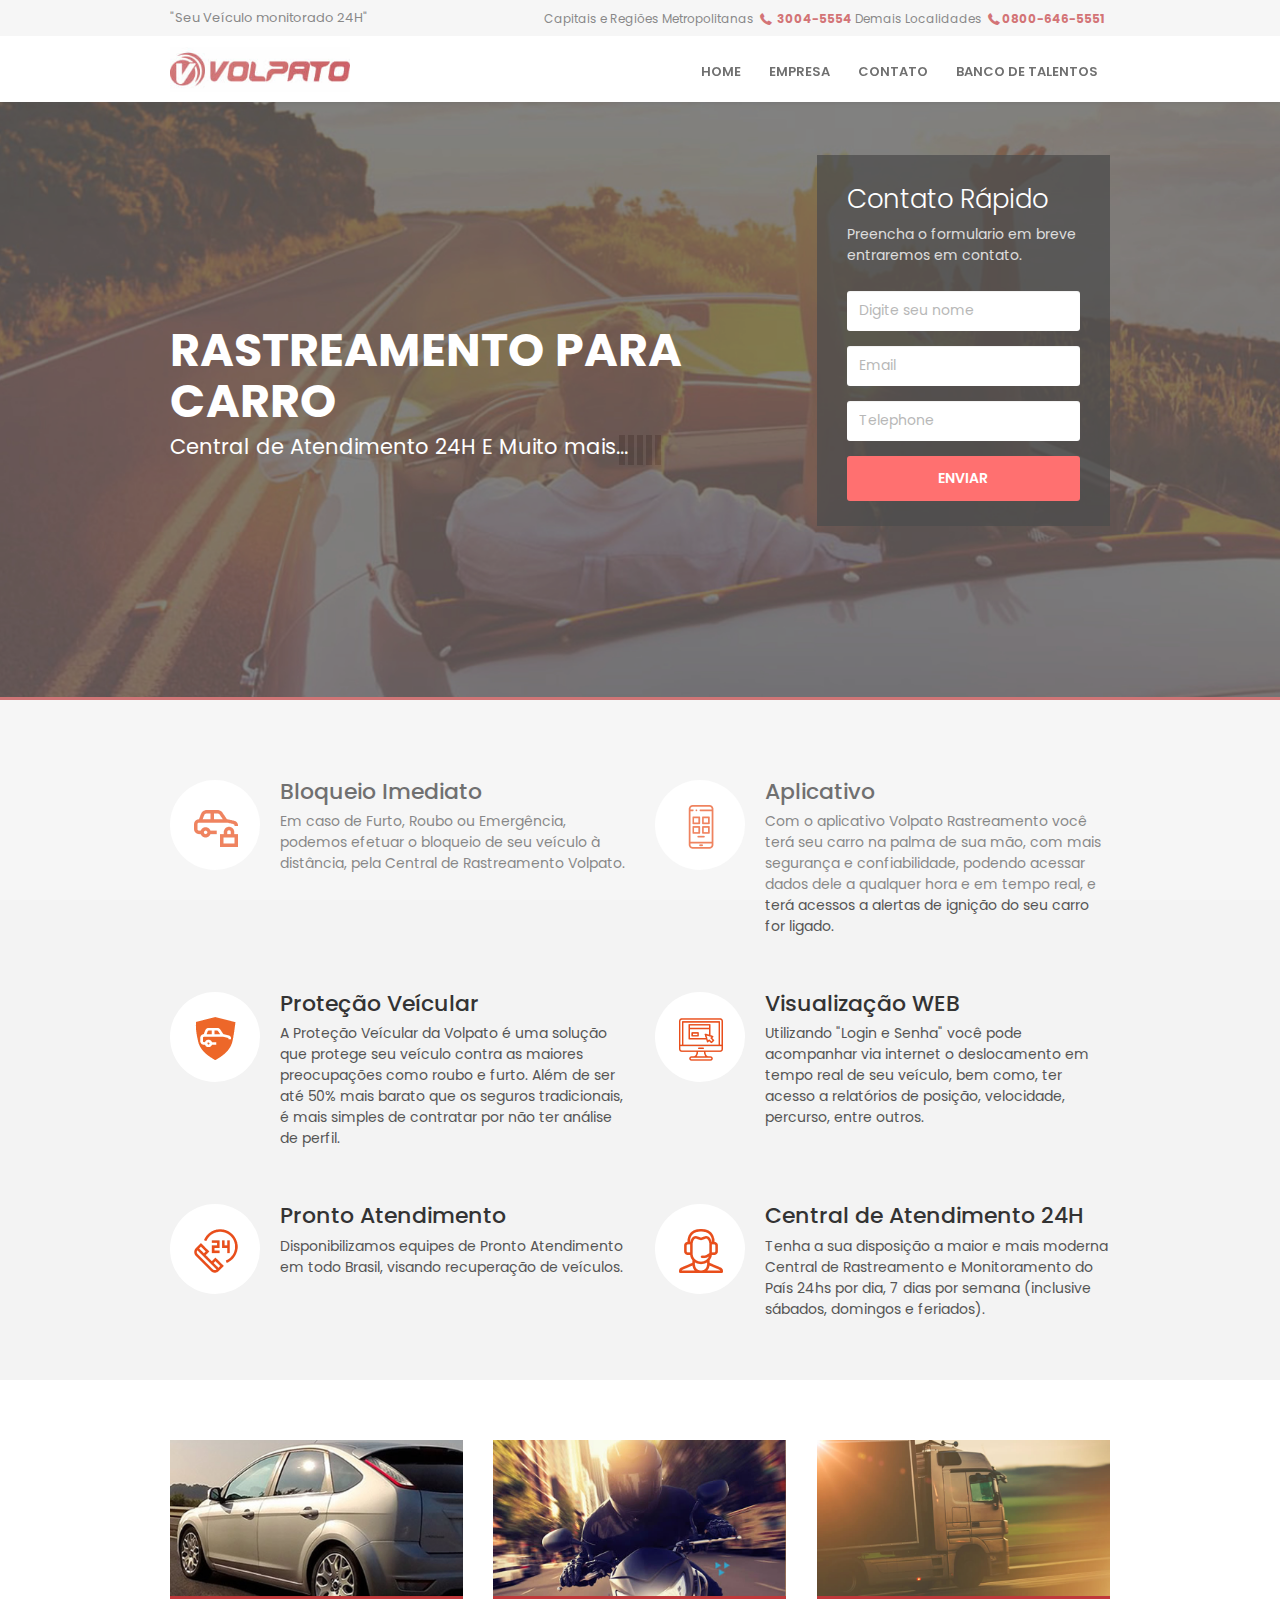
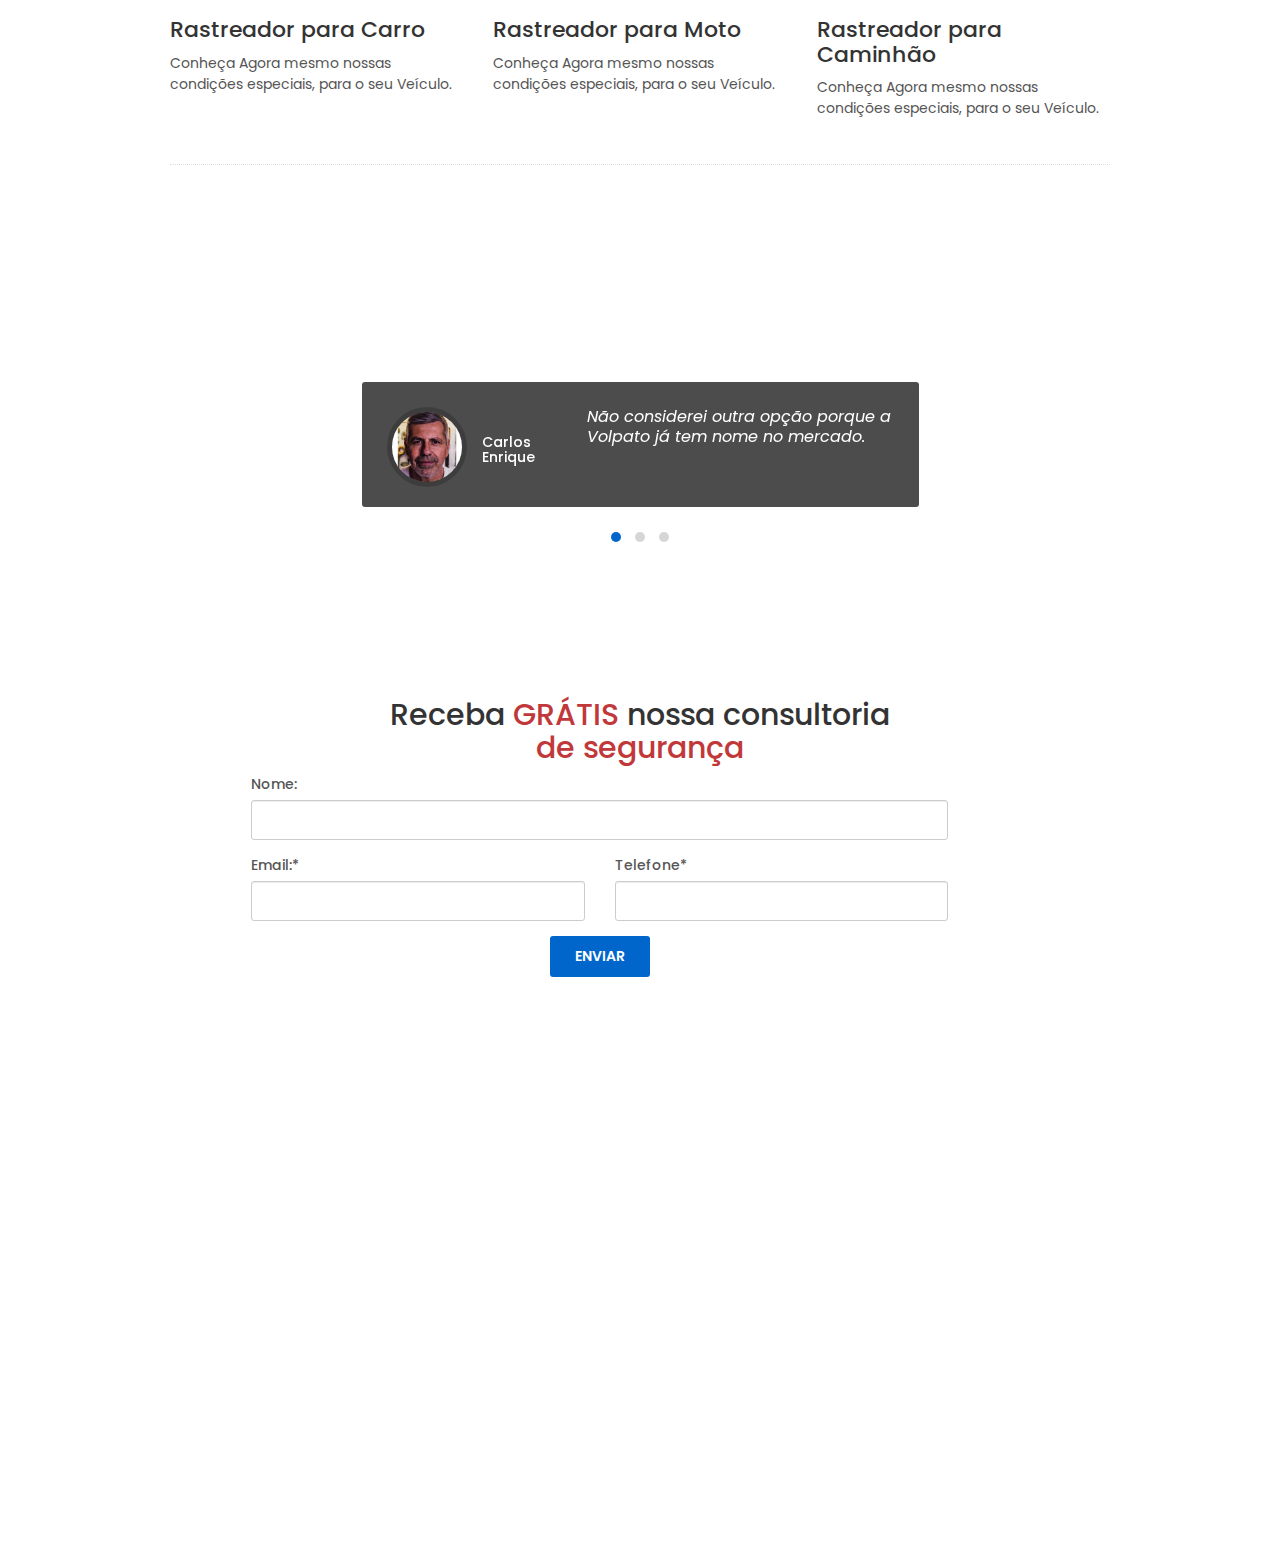
<file: carro.html>
<!DOCTYPE html>
<html lang="en">

<head>
	<meta charset="utf-8">
	<meta http-equiv="X-UA-Compatible" content="IE=edge">
	<meta name="viewport" content="width=device-width, initial-scale=1">
	<meta name="description" content="HOMEALARMS - Alarms and security systems site template">
	<meta name="author" content="Ansonika">
	<title>HOMEALARMS - Alarms and security systems site template</title>

	<!-- Favicons-->
	<link rel="shortcut icon" href="img/favicon.ico" type="image/x-icon">
	<link rel="apple-touch-icon" type="image/x-icon" href="img/apple-touch-icon-57x57-precomposed.png">
	<link rel="apple-touch-icon" type="image/x-icon" sizes="72x72" href="img/apple-touch-icon-72x72-precomposed.png">
	<link rel="apple-touch-icon" type="image/x-icon" sizes="114x114" href="img/apple-touch-icon-114x114-precomposed.png">
	<link rel="apple-touch-icon" type="image/x-icon" sizes="144x144" href="img/apple-touch-icon-144x144-precomposed.png">

	<!-- GOOGLE WEB FONT -->
	<link href="https://fonts.googleapis.com/css?family=Poppins:300,400,500,600,700" rel="stylesheet">

	<!-- BASE CSS -->
	<link href="css/bootstrap.min.css" rel="stylesheet">
	<link href="css/style.css" rel="stylesheet">
	<link href="css/menu.css" rel="stylesheet">
	<link href="css/responsive.css" rel="stylesheet">
	<link href="css/elegant_font.min.css" rel="stylesheet">
	<link href="css/fontello.min.css" rel="stylesheet">
	<link href="css/magnific-popup.min.css" rel="stylesheet">

	<!-- LayerSlider stylesheet -->
	<link href="css/layerslider.css" rel="stylesheet">
	
	<!-- SPECIFIC CSS -->
	<link href="css/grey.css" rel="stylesheet">

</head>

<body>
<div id="preloader">
	<div class="sk-spinner sk-spinner-wave">
		<div class="sk-rect1"></div>
		<div class="sk-rect2"></div>
		<div class="sk-rect3"></div>
		<div class="sk-rect4"></div>
		<div class="sk-rect5"></div>
	</div>
</div>

<div class="layer"></div><!-- Mobile menu overlay mask -->

<header>
	<div id="top_line">
		<div class="container">
			<div class="row">
				<div class="col-sm-4 hidden-xs">
					<span id="tag_line">"Seu Veículo monitorado 24H"</span>
				</div>
				<div class="col-sm-8">
					<ul id="top_links">
						<li id="">Capitais e Regiões Metropolitanas   
							<a href="tel://555130045554" style="color :#c1383b"> <b><i class="icon-phone-3"></i> 3004-5554</b> </a>  Demais Localidades   
							<a href="tel://08006465551" style="color :#c1383b"> <b><i class="icon-phone-3"></i>0800-646-5551</b></a> 
						</li>
					</ul>
				</div>
			</div>
		</div>
	</div>

	<div class="container">
		<div class="row">
			<div class="col-xs-3">
				<div id="logo">
					<a href="index.html"><img src="img/logo.png" width="180" height="" alt="Home Alarms" data-retina="true"></a>
				</div>
			</div>
			<nav class="col-xs-9">
				<a class="cmn-toggle-switch cmn-toggle-switch__htx open_close" href="javascript:void(0);"><span>Menu mobile</span></a>
				<div class="main-menu">
					<div id="header_menu">
						<img src="img/logo.png" width="190" height="44" alt="Home Alarms" data-retina="true">
					</div>
					<a href="#" class="open_close" id="close_in"><i class="icon_close"></i></a>
					<ul>
						<li><a href="index.html">Home</a></li>
						<li><a href="empresa.html">Empresa</a></li>
                        <li><a href="contacts.html">Contato</a></li>
						<li><a href="https://grupo-volpato.infojobs.com.br/MicrositeV2/List.aspx?ps=20&pn=1&imic=6842&ic=115843">Banco de talentos</a></li>
					</ul>
				</div>
			</nav>
		</div>
	</div>
</header>

<main>
	<div id="booking_container_carro">
		<div class="container">
			<div class="row">
				<div class="col-lg-8 col-md-7">
					<div class="intro_title_booking">
						<h2>RASTREAMENTO PARA CARRO</h2>
						<p>Central de Atendimento 24H E Muito mais...</p>
					</div>
				</div>
				<div class="col-lg-4 col-md-5">
					<div id="book">
						<h3>Contato Rápido</h3>
						<p>Preencha o formulario em breve entraremos em contato.</p>
						<div id="message-booking"></div>

						<form method="post" action="" id="check_avail" autocomplete="off">
						    <div class="row">
						        <div class="col-md-12 col-sm-6">
						            <div class="form-group">
						                <input type="text" class="form-control" name="_nome" id="name_booking" placeholder="Digite seu nome" required="">
						            </div>
						        </div>
						        <div class="col-md-12 col-sm-6">
						            <div class="form-group">
						                <input type="email" class="form-control" name="_email" id="email_booking" placeholder="Email"  required="">
						            </div>
						        </div>
						        <div class="col-md-12">
						            <div class="form-group">
						                <input type="text" class="form-control" name="_telefone" id="phone_booking" placeholder="Telephone"  required="">
						            </div>
						        </div>
						        <div class="col-md-12 col-sm-12">
						            <div class="form-group">
						                <input type="hidden" class="form-control" name="_origem" value="<?= base_url(uri_string());?>">
						                <input type="hidden" class="form-control" name="_servico" value="rastreamento_caminhao">
						                <input type="submit" value="Enviar" class="btn_contact" id="submit-booking">
						            </div>
						        </div>
						    </div>
						</form>

					</div>
				</div>
			</div>
		</div>
	</div>
		
	<div id="feat_home">
		<div class="container margin_60_25">
			<div class="row">
				<div class="col-md-6">
	                <div class="box_feat">
	                    <span><img src="img/svg_icons/bloqueio_imediato.png" alt=""></span>
	                    <h3>Bloqueio Imediato</h3>
	                    <p>Em caso de Furto, Roubo ou Emergência, podemos efetuar o bloqueio de seu veículo à distância, pela Central de Rastreamento Volpato.</p>
	                </div>
				</div>
				<div class="col-md-6">
					<div class="box_feat">
	                    <span><img src="img/svg_icons/aplicativo.png" alt=""></span>
	                    <h3>Aplicativo</h3>
	                    <p>Com o aplicativo Volpato Rastreamento você terá seu carro na palma de sua mão, com mais segurança e confiabilidade, podendo acessar dados dele a qualquer hora e em tempo real, e terá acessos a alertas de ignição do seu carro for ligado.</p>
	                </div>
				</div>
			</div>
			<div class="row">
	            <div class="col-md-6">
	                <div class="box_feat">
	                    <span><img src="img/svg_icons/protec-vei.png" alt=""></span>
	                    <h3>Proteção Veícular</h3>
	                    <p>A Proteção Veícular da Volpato é uma solução que protege seu veículo contra as maiores preocupações como roubo e furto. Além de ser até 50% mais barato que os seguros tradicionais, é mais simples de contratar por não ter análise de perfil.</p>
	                </div>
	            </div>
				<div class="col-md-6">
					<div class="box_feat">
	                    <span><img src="img/svg_icons/Visualizacao_WEB.png" alt=""></span>
	                    <h3>Visualização WEB</h3>
	                    <p>Utilizando "Login e Senha" você pode acompanhar via internet o deslocamento em tempo real de seu veículo, bem como, ter acesso a relatórios de posição, velocidade, percurso, entre outros.</p>
	                </div>
				</div>
			</div><!-- End row -->
			<div class="row">
				<div class="col-md-6">
	                <div class="box_feat">
	                    <span><img src="img/svg_icons/pronto_atendimento.png" alt=""></span>
	                    <h3>Pronto Atendimento</h3>
	                    <p>Disponibilizamos equipes de Pronto Atendimento em todo Brasil, visando recuperação de veículos.</p>
	                </div>
				</div>
				<div class="col-md-6">
					<div class="box_feat">
	                    <span><img src="img/svg_icons/central_att24h.png" alt=""></span>
	                    <h3>Central de Atendimento 24H</h3>
	                    <p>Tenha a sua disposição a maior e mais moderna Central de Rastreamento e Monitoramento do País 24hs por dia, 7 dias por semana (inclusive sábados, domingos e feriados).</p>
	                </div>
				</div>
			</div>
		</div>
	</div>		

	<div class="container margin_60_25">
		<div class="row">
			<div class="col-sm-4">
				<figure class="animated">
					<a href="">
						<img src="img/service_carro.jpg" alt="" class="img-responsive">
					</a>
				</figure>
				<h3>Rastreador para Carro</h3>
				<p>Conheça Agora mesmo nossas condições especiais, para o seu Veículo.</p>
			</div>
			<div class="col-sm-4">
				<figure class="animated">
					<a href="">
						<img src="img/service_moto.jpg" alt="" class="img-responsive">
					</a>
				</figure>
				<h3>Rastreador para Moto</h3>
				<p>Conheça Agora mesmo nossas condições especiais, para o seu Veículo.</p>
			</div>
			<div class="col-sm-4">
				<figure class="animated">
					<a href="">
						<img src="img/service_caminhao.jpg" alt="" class="img-responsive">
					</a>
				</figure>
				<h3>Rastreador para Caminhão</h3>
				<p>Conheça Agora mesmo nossas condições especiais, para o seu Veículo.</p>
			</div>
		</div>
		<hr class="add_bottom_30">
	</div>

	<section class="promo_full">
		<div class="promo_full_wp">
			<div>
				<h3>O que os Clientes dizem<span></span></h3>
				<div class="container">
					<div class="row">
						<div class="col-md-8 col-md-offset-2">
							<div class="carousel_testimonials">
								<div>
									<div class="box_overlay">
										<div class="pic">
											<figure><img src="img/depoimentos/testimonial_rastreador_1.jpg" alt="" class="img-circle">
											</figure>
											<h4>Carlos Enrique<small></small></h4>
										</div>
										<div class="comment">
											Não considerei outra opção porque a Volpato já tem nome no mercado.
										</div>
									</div>
								</div>
								<div>
									<div class="box_overlay">
										<div class="pic">
											<figure><img src="img/depoimentos/testimonial_rastreador_2.jpg" alt="" class="img-circle">
											</figure>
											<h4>Raylan Pacheco<small></small></h4>
										</div>
										<div class="comment">
											"Quando comprei a moto pensei logo no rastreador, porque o seguro é muito caro."
										</div>
									</div>
								</div>

								<div>
									<div class="box_overlay">
										<div class="pic">
											<figure><img src="img/depoimentos/testimonial_1.jpg" alt="" class="img-circle">
											</figure>
											<h4>Roberta<small></small></h4>
										</div>
										<div class="comment">
											"As outras empresas não me passaram confiança como vocês."
										</div>
									</div>
								</div>
							</div>
						</div>
					</div>
				</div>
			</div>
		</div>
	</section>

	<div class="container-fluid margin_60_25 " style=" padding-bottom: 70px"> 
		<div class="container"> 
			<div class="row"> 
				<div class="col-md-12  text-center "> 
					<h2>Receba <span style="color: #c1383b">GRÁTIS</span> nossa consultoria <br> 
					<span style="color: #c1383b"> de segurança</span></h2> 
				</div> 
				<div class="col-md-9 col-md-offset-1 "> 
					<form method="post" action="save" id="contactform"> 
						<div class="row"> 
							<div class="col-md-12 col-sm-12"> 
								<div class="form-group"> 
									<label>Nome:</label> 
									<input type="text" class="form-control" id="name_contact" name="_nome" required=""> 
								</div> 
							</div> 
						</div> 
						<div class="row"> 
							<div class="col-md-6 col-sm-6"> 
								<div class="form-group"> 
									<label>Email:<span>*</span>
									</label> 
									<input type="email" id="email_contact" name="_email" class="form-control" required=""> 
								</div> 
							</div> 
							<div class="col-md-6 col-sm-6"> 
								<div class="form-group"> 
									<label>Telefone<span>*</span>
									</label> 
									<input type="text" id="phone_contact" name="_telefone" maxlength="14" class="form-control" required=""> 
								</div> 
							</div> 
						</div> 
						<div class="row text-center"> 
							<div class="col-md-12"> 
								<div class="form-group"> 
									<input type="hidden" class="form-control" name="_servico" value="rastreador"> 
									<input type="hidden" class="form-control" name="_origem" value=""> 
									<input type="submit" value="Enviar" class="btn_1 green medium add_bottom_30" id="submit-contact"> 
								</div> 
							</div> 
						</div> 
					</form> 
				</div> 
			</div> 
		</div> 
	</div>
</main>

<footer>
	<div class="container">
		<div class="row">
			<div class="col-md-4 col-sm-8">
				<br>
				<img src="img/logo-footer.png" width="190" height="" alt="Home Alarms" data-retina="true" id="logo_footer">
				<p>A Volpato, apoiada em seu núcleo de inteligência, sustenta processos internos e trata informações gerenciais por meio de tecnologia de Big Data e protocolos especialmente desenvolvidos,
				entregando aos seus clientes: sistemas e padrões de segurança com o mais elevado nível.</p>
				<ul>
					<li>
						<a href="https://play.google.com/store/apps/details?id=br.com.volpato.rastreamento" target="_blanc"><img src="img/app-android.png" alt="" class="img-responsive"></a>
						<a href="https://apps.apple.com/br/app/volpato-rastreamento/id1236834132?ign-mpt=uo%3D4" target="_blanc"><img src="img/app-io.png" alt="" class="img-responsive"></a>
					</li>			
				</ul>
			</div>
			<div class="col-md-3 col-md-offset-1 col-sm-4">
				<br>
				<h3>Institucional</h3>
				<ul>
					<li><a href="index.html" >Home</a></li>
					<li><a href="empresa.html">Empresa</a></li>
					<li><a href="contacts.html">Contato</a></li>
					<li><a href="https://grupo-volpato.infojobs.com.br/MicrositeV2/List.aspx?ps=20&pn=1&imic=6842&ic=115843" target="_blanc">Banco de Talentos</a></li>
				</ul>
				<h3>Forma de Pagamento</h3>
				<ul>
					<li><img src="img/forma_pagamento.jpg" alt="" class="img-responsive"></li>
				</ul>
			</div>
			<div class="col-md-4 col-sm-12" id="contact_bg">
				<br>
				<h3>Contato</h3>
				<ul id="contact_details_footer">
					<li id="address_footer">
						- Rua Pereira Franco, 188 - São João, Porto Alegre - RS, 90240<br> 
						- Av. Amazonas, Nº 205 São Geraldo - Porto Alegre/RS<br> 
						- Av. Dorival Cândido Luz de Oliveira, 6963 - Parque Florido, Gravataí - RS, 94070
					</li>
					<li id="phone_footer">Capitais e regiões metropolitanas <a href="tel://55513004-5554">3004-5554</a> demais regiões <a href="tel://555130039363">0800 646 5551</a></li>
					<li id="email_footer"><a href="#0">volpato@grupovolpato.com</a></li>
				</ul>
			</div>
		</div>
		<div id="social_footer">
			<ul>
				<li><a href="https://www.facebook.com/Volpato.se/"><i class="icon-facebook"></i></a></li>
				<li><a href="https://twitter.com/volpato_se"><i class="icon-twitter"></i></a></li>
				<li><a href="https://www.instagram.com/volpatoseguranca/"><i class="icon-instagram"></i></a></li>
				<li><a href="https://www.youtube.com/user/Eduardovolpato100"><i class="icon-youtube"></i></a></li>
			</ul>
		</div>
	</div>
	<div id="copy">
		<div class="container">
			© Volpato Tecnologia 2020 - Todos os direitos reservados.
		</div>
	</div>
</footer>
<div id="toTop"></div>
	

<!-- Common scripts -->
<script src="js/jquery-2.2.4.min.js"></script>
<script src="js/common_scripts_min.js"></script>
<script src="js/functions.js"></script>

<!-- LayerSlider script files -->
<script src="js/greensock.js"></script>
<script src="js/layerslider.transitions.js"></script>
<script src="js/layerslider.kreaturamedia.jquery.js"></script>
<script src="js/slider_func.js"></script>

<!-- Specific scripts -->
<script src="js/jquery.validate.js"></script>
<script src="js/jquery.stepy.min.js"></script>
<script src="js/quotation-validate.js"></script>

</body>
</html>
</file>
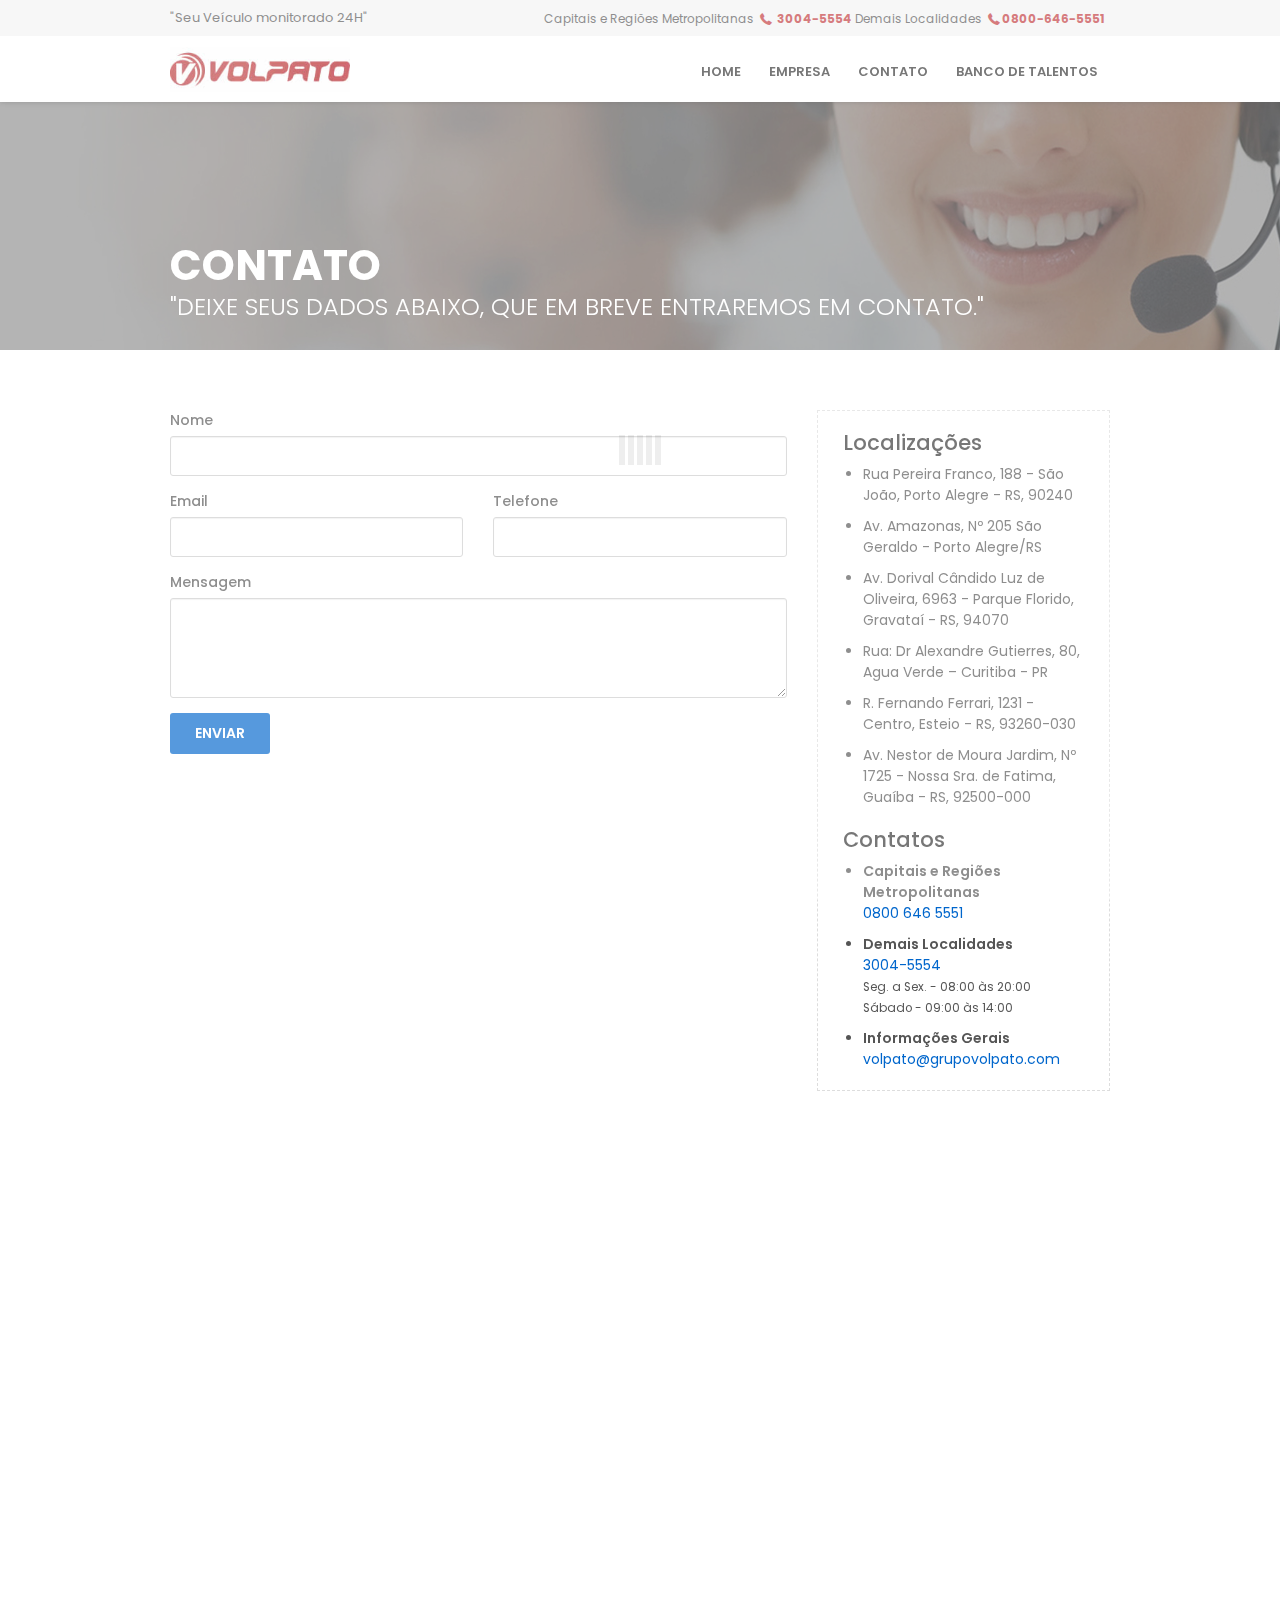
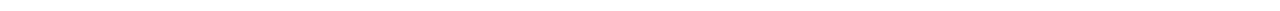
<file: contacts.html>
<!DOCTYPE html>
<html lang="en">

<head>
	<meta charset="utf-8">
	<meta http-equiv="X-UA-Compatible" content="IE=edge">
	<meta name="viewport" content="width=device-width, initial-scale=1">
	<meta name="description" content="HOMEALARMS - Alarms and security systems site template">
	<meta name="author" content="Ansonika">
	<title>HOMEALARMS - Alarms and security systems site template</title>

	<!-- Favicons-->
	<link rel="shortcut icon" href="img/favicon.ico" type="image/x-icon">
	<link rel="apple-touch-icon" type="image/x-icon" href="img/apple-touch-icon-57x57-precomposed.png">
	<link rel="apple-touch-icon" type="image/x-icon" sizes="72x72" href="img/apple-touch-icon-72x72-precomposed.png">
	<link rel="apple-touch-icon" type="image/x-icon" sizes="114x114" href="img/apple-touch-icon-114x114-precomposed.png">
	<link rel="apple-touch-icon" type="image/x-icon" sizes="144x144" href="img/apple-touch-icon-144x144-precomposed.png">

	<!-- GOOGLE WEB FONT -->
	<link href="https://fonts.googleapis.com/css?family=Poppins:300,400,500,600,700" rel="stylesheet">

	<!-- BASE CSS -->
	<link href="css/bootstrap.min.css" rel="stylesheet">
	<link href="css/style.css" rel="stylesheet">
	<link href="css/menu.css" rel="stylesheet">
	<link href="css/responsive.css" rel="stylesheet">
	<link href="css/elegant_font.min.css" rel="stylesheet">
	<link href="css/fontello.min.css" rel="stylesheet">
	<link href="css/magnific-popup.min.css" rel="stylesheet">

	<!-- LayerSlider stylesheet -->
	<link href="css/layerslider.css" rel="stylesheet">
	
	<!-- SPECIFIC CSS -->
	<link href="css/grey.css" rel="stylesheet">

</head>

<body>
<div id="preloader">
	<div class="sk-spinner sk-spinner-wave">
		<div class="sk-rect1"></div>
		<div class="sk-rect2"></div>
		<div class="sk-rect3"></div>
		<div class="sk-rect4"></div>
		<div class="sk-rect5"></div>
	</div>
</div>

<div class="layer"></div><!-- Mobile menu overlay mask -->

<header>
	<div id="top_line">
		<div class="container">
			<div class="row">
				<div class="col-sm-4 hidden-xs">
					<span id="tag_line">"Seu Veículo monitorado 24H"</span>
				</div>
				<div class="col-sm-8">
					<ul id="top_links">
						<li id="">Capitais e Regiões Metropolitanas   
							<a href="tel://555130045554" style="color :#c1383b"> <b><i class="icon-phone-3"></i> 3004-5554</b> </a>  Demais Localidades   
							<a href="tel://08006465551" style="color :#c1383b"> <b><i class="icon-phone-3"></i>0800-646-5551</b></a> 
						</li>
					</ul>
				</div>
			</div>
		</div>
	</div>

	<div class="container">
		<div class="row">
			<div class="col-xs-3">
				<div id="logo">
					<a href="index.html"><img src="img/logo.png" width="180" height="" alt="Home Alarms" data-retina="true"></a>
				</div>
			</div>
			<nav class="col-xs-9">
				<a class="cmn-toggle-switch cmn-toggle-switch__htx open_close" href="javascript:void(0);"><span>Menu mobile</span></a>
				<div class="main-menu">
					<div id="header_menu">
						<img src="img/logo.png" width="190" height="44" alt="Home Alarms" data-retina="true">
					</div>
					<a href="#" class="open_close" id="close_in"><i class="icon_close"></i></a>
					<ul>
						<li><a href="index.html">Home</a></li>
						<li><a href="empresa.html">Empresa</a></li>
                        <li><a href="contacts.html">Contato</a></li>
						<li><a href="https://grupo-volpato.infojobs.com.br/MicrositeV2/List.aspx?ps=20&pn=1&imic=6842&ic=115843">Banco de talentos</a></li>
					</ul>
				</div>
			</nav>
		</div>
	</div>
</header>
	
<section class="parallax_window_in short" data-parallax="scroll" data-image-src="img/contato0002.png" data-natural-width="1400" data-natural-height="350">
	<div id="sub_content_in">
		<div class="container">
			<h1>Contato</h1>
			<p>"DEIXE SEUS DADOS ABAIXO, QUE EM BREVE ENTRAREMOS EM CONTATO."</p>
		</div>
	</div>
</section>
 <main>
    <div class="container margin_60_35">
    	<div class="row">
            <div class="col-md-8">             
              <div id="message-contact"></div>
                <form method="post" action="assets/contact.php" id="contactform">
                    <div class="row">
                        <div class="col-md-12 col-sm-12">
                            <div class="form-group">
                                <label>Nome</label>
                                <input type="text" class="form-control" id="name_contact" name="name_contact" >
                            </div>
                        </div>
                    </div>
                    <div class="row">
                        <div class="col-md-6 col-sm-6">
                            <div class="form-group">
                                <label>Email</label>
                                <input type="email" id="email_contact" name="email_contact" class="form-control" >
                            </div>
                        </div>
                        <div class="col-md-6 col-sm-6">
                            <div class="form-group">
                                <label>Telefone</label>
                                <input type="text" id="phone_contact" name="phone_contact" class="form-control">
                            </div>
                        </div>
                    </div>
                    <div class="row">
                        <div class="col-md-12">
                            <div class="form-group">
                                <label>Mensagem</label>
                                <textarea rows="5" id="message_contact" name="message_contact" class="form-control" style="height:100px;"></textarea>
                            </div>
                        </div>
                    </div>
                    <div class="row">
                        <div class="col-md-6">
                            <input type="submit" value="Enviar" class="btn_1 green medium add_bottom_30" id="submit-contact"/>
                        </div>
                    </div>
                </form>                    
           </div>
           <div class="col-md-4">
            	<div class="box_style_2">
                    <h5>Localizações</h5>
                        <ul>
							<li>Rua Pereira Franco, 188 - São João, Porto Alegre - RS, 90240 </li>
							<li>Av. Amazonas, Nº 205 São Geraldo - Porto Alegre/RS</li>
							<li>Av. Dorival Cândido Luz de Oliveira, 6963 - Parque Florido, Gravataí - RS, 94070</li>
							<li>Rua: Dr Alexandre Gutierres, 80, Agua Verde – Curitiba - PR</li>
							<li>R. Fernando Ferrari, 1231 - Centro, Esteio - RS, 93260-030</li>
							<li>Av. Nestor de Moura Jardim, Nº 1725 - Nossa Sra. de Fatima, Guaíba - RS, 92500-000</li>
                        </ul>
                        <h5>Contatos</h5>
                        <ul>
                        	<li><strong>Capitais e Regiões Metropolitanas</strong><br><a href="tel://003823932342">0800 646 5551</a></li>
                            <li><strong>Demais Localidades</strong><br><a href="tel://003823932342">3004-5554</a><br><small>Seg. a Sex. - 08:00 às 20:00 <br> Sábado - 09:00 às 14:00</small></li>
                            <li><strong>Informações Gerais</strong><br><a href="mailto:volpato@grupovolpato.com">volpato@grupovolpato.com</a></li>
                        </ul>
                </div>
            </div>
        </div>
    </div>
</main>

<footer>
	<div class="container">
		<div class="row">
			<div class="col-md-4 col-sm-8">
				<br>
				<img src="img/logo-footer.png" width="190" height="" alt="Home Alarms" data-retina="true" id="logo_footer">
				<p>A Volpato, apoiada em seu núcleo de inteligência, sustenta processos internos e trata informações gerenciais por meio de tecnologia de Big Data e protocolos especialmente desenvolvidos,
				entregando aos seus clientes: sistemas e padrões de segurança com o mais elevado nível.</p>
				<ul>
					<li>
						<a href="https://play.google.com/store/apps/details?id=br.com.volpato.rastreamento" target="_blanc"><img src="img/app-android.png" alt="" class="img-responsive"></a>
						<a href="https://apps.apple.com/br/app/volpato-rastreamento/id1236834132?ign-mpt=uo%3D4" target="_blanc"><img src="img/app-io.png" alt="" class="img-responsive"></a>
					</li>			
				</ul>
			</div>
			<div class="col-md-3 col-md-offset-1 col-sm-4">
				<br>
				<h3>Institucional</h3>
				<ul>
					<li><a href="index.html" >Home</a></li>
					<li><a href="empresa.html">Empresa</a></li>
					<li><a href="contacts.html">Contato</a></li>
					<li><a href="https://grupo-volpato.infojobs.com.br/MicrositeV2/List.aspx?ps=20&pn=1&imic=6842&ic=115843" target="_blanc">Banco de Talentos</a></li>
				</ul>
				<h3>Forma de Pagamento</h3>
				<ul>
					<li><img src="img/forma_pagamento.jpg" alt="" class="img-responsive"></li>
				</ul>
			</div>
			<div class="col-md-4 col-sm-12" id="contact_bg">
				<br>
				<h3>Contato</h3>
				<ul id="contact_details_footer">
					<li id="address_footer">
						- Rua Pereira Franco, 188 - São João, Porto Alegre - RS, 90240<br> 
						- Av. Amazonas, Nº 205 São Geraldo - Porto Alegre/RS<br> 
						- Av. Dorival Cândido Luz de Oliveira, 6963 - Parque Florido, Gravataí - RS, 94070
					</li>
					<li id="phone_footer">Capitais e regiões metropolitanas <a href="tel://55513004-5554">3004-5554</a> demais regiões <a href="tel://555130039363">0800 646 5551</a></li>
					<li id="email_footer"><a href="#0">volpato@grupovolpato.com</a></li>
				</ul>
			</div>
		</div>
		<div id="social_footer">
			<ul>
				<li><a href="https://www.facebook.com/Volpato.se/"><i class="icon-facebook"></i></a></li>
				<li><a href="https://twitter.com/volpato_se"><i class="icon-twitter"></i></a></li>
				<li><a href="https://www.instagram.com/volpatoseguranca/"><i class="icon-instagram"></i></a></li>
				<li><a href="https://www.youtube.com/user/Eduardovolpato100"><i class="icon-youtube"></i></a></li>
			</ul>
		</div>
	</div>
	<div id="copy">
		<div class="container">
			© Volpato Tecnologia 2020 - Todos os direitos reservados.
		</div>
	</div>
</footer>

	<div id="toTop"></div>

	<script src="js/jquery-2.2.4.min.js"></script>
	<script src="js/common_scripts_min.js"></script>
	<script src="js/functions.js"></script>
	<!-- Form validation -->
	<script src="js/validate.js"></script>
</body>
</html>
</file>
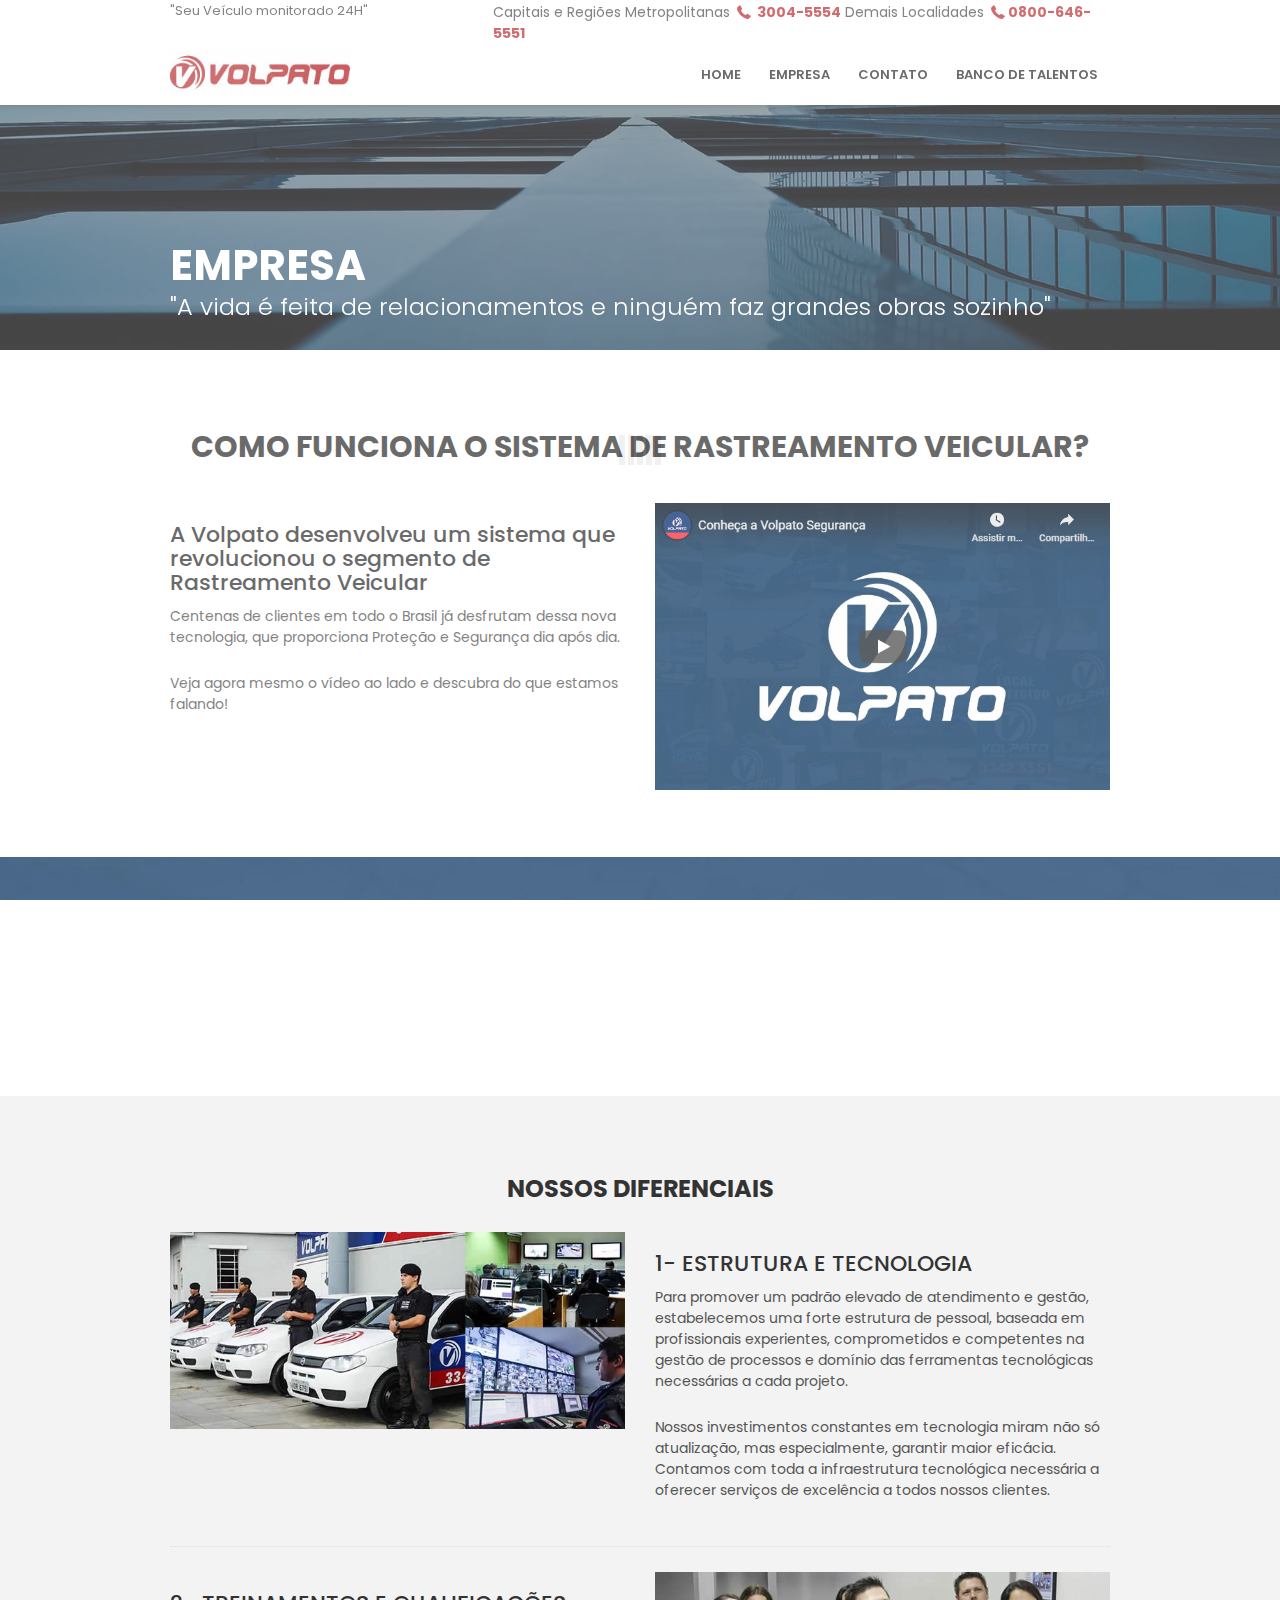
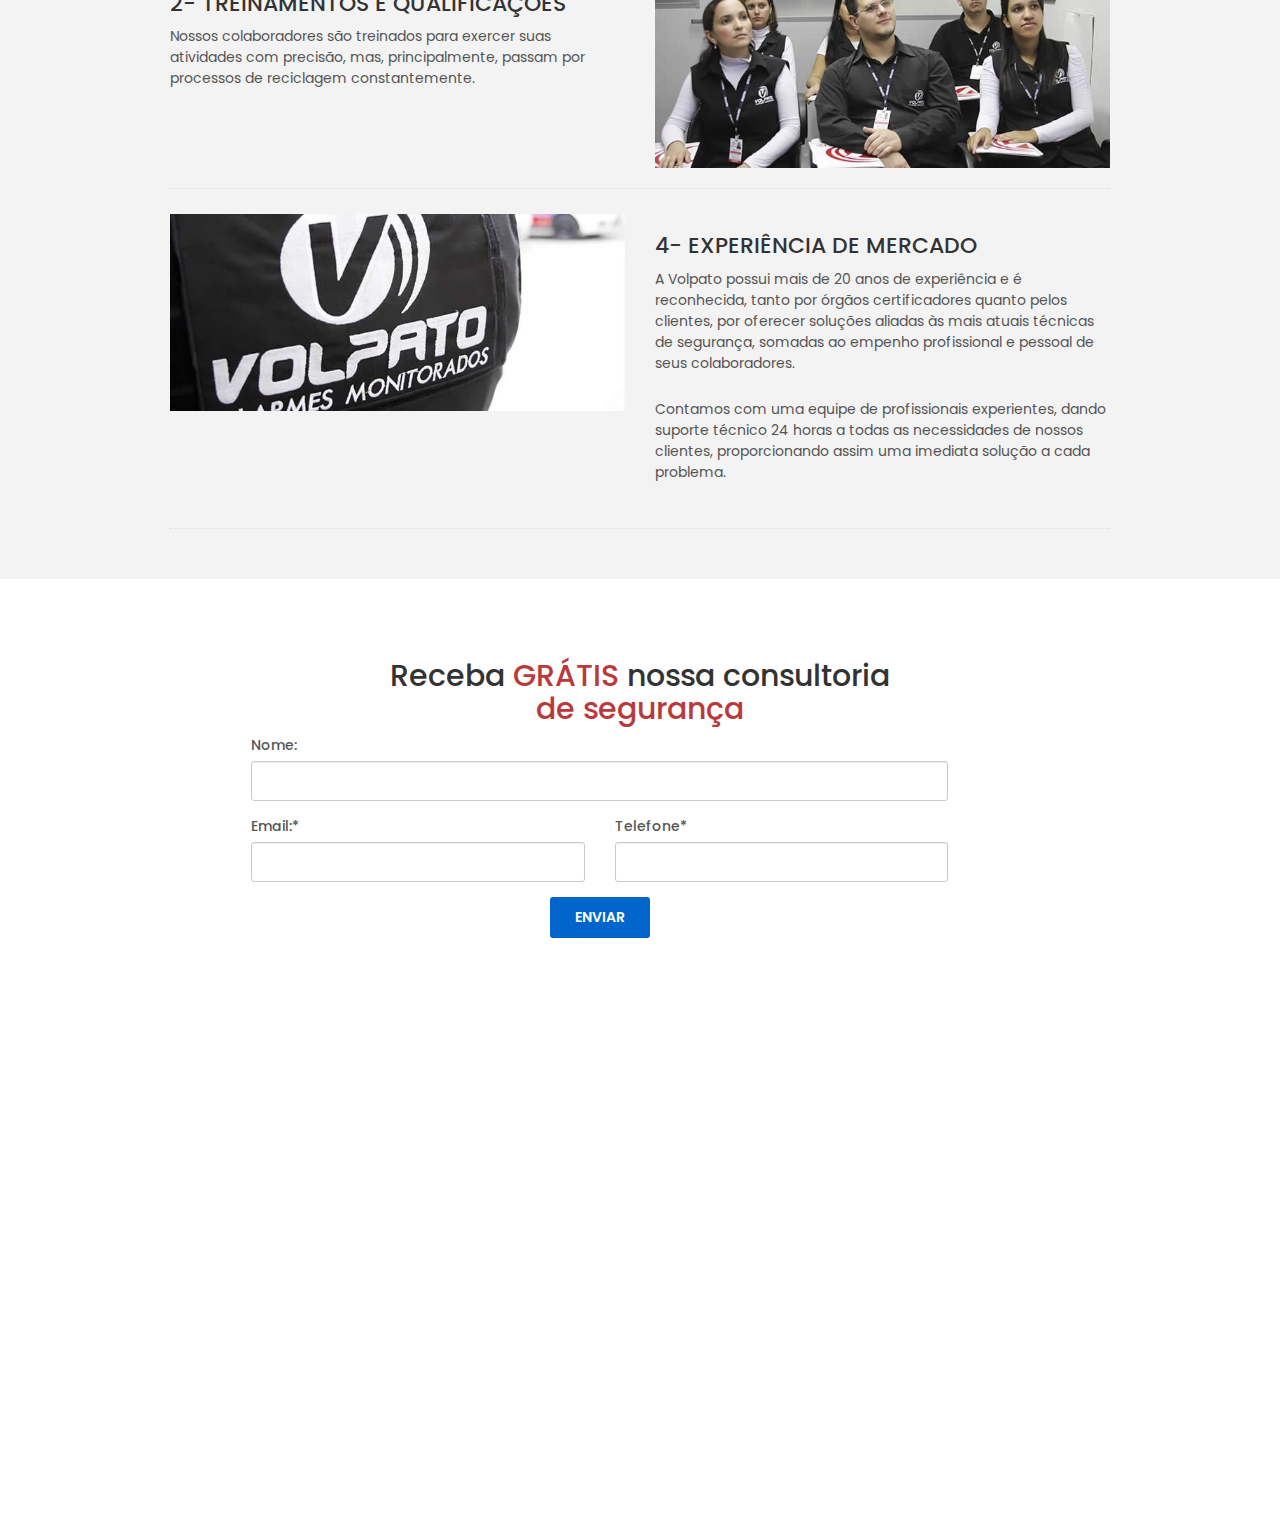
<file: empresa.html>
<!DOCTYPE html>
<html lang="en">

<head>
	<meta charset="utf-8">
	<meta http-equiv="X-UA-Compatible" content="IE=edge">
	<meta name="viewport" content="width=device-width, initial-scale=1">
	<meta name="description" content="HOMEALARMS - Alarms and security systems site template">
	<meta name="author" content="Ansonika">
	<title>HOMEALARMS - Alarms and security systems site template</title>

	<!-- Favicons-->
	<link rel="shortcut icon" href="img/favicon.ico" type="image/x-icon">
	<link rel="apple-touch-icon" type="image/x-icon" href="img/apple-touch-icon-57x57-precomposed.png">
	<link rel="apple-touch-icon" type="image/x-icon" sizes="72x72" href="img/apple-touch-icon-72x72-precomposed.png">
	<link rel="apple-touch-icon" type="image/x-icon" sizes="114x114" href="img/apple-touch-icon-114x114-precomposed.png">
	<link rel="apple-touch-icon" type="image/x-icon" sizes="144x144" href="img/apple-touch-icon-144x144-precomposed.png">

	<!-- GOOGLE WEB FONT -->
	<link href="https://fonts.googleapis.com/css?family=Poppins:300,400,500,600,700" rel="stylesheet">

	<!-- BASE CSS -->
	<link href="css/bootstrap.min.css" rel="stylesheet">
	<link href="css/style.css" rel="stylesheet">
	<link href="css/menu.css" rel="stylesheet">
	<link href="css/responsive.css" rel="stylesheet">
	<link href="css/elegant_font.min.css" rel="stylesheet">
	<link href="css/fontello.min.css" rel="stylesheet">
	<link href="css/magnific-popup.min.css" rel="stylesheet">

	<!-- LayerSlider stylesheet -->
	<link href="css/layerslider.css" rel="stylesheet">
	
	<!-- SPECIFIC CSS -->
	<link href="css/grey.css" rel="stylesheet">

</head>

<body>
<div id="preloader">
	<div class="sk-spinner sk-spinner-wave">
		<div class="sk-rect1"></div>
		<div class="sk-rect2"></div>
		<div class="sk-rect3"></div>
		<div class="sk-rect4"></div>
		<div class="sk-rect5"></div>
	</div>
</div>

<div class="layer"></div>

<header>
	<div id="top_line ">
		<div class="container">
			<div class="row">
				<div class="col-sm-4 hidden-xs">
					<span id="tag_line">"Seu Veículo monitorado 24H"</span>
				</div>
				<div class="col-sm-8 hidden-xs">
					<ul id="top_links">
						<li id="">Capitais e Regiões Metropolitanas   
							<a href="tel://555130045554" style="color :#c1383b"> <b><i class="icon-phone-3"></i> 3004-5554</b> </a>  Demais Localidades   
							<a href="tel://08006465551" style="color :#c1383b"> <b><i class="icon-phone-3"></i>0800-646-5551</b></a> 
						</li>
					</ul>
				</div>
			</div>
		</div>
	</div>

	<div class="container">
		<div class="row">
			<div class="col-xs-3">
				<div id="logo">
					<a href="index.html"><img src="img/logo.png" width="180" height="" alt="Home Alarms" data-retina="true"></a>
				</div>
			</div>
			
			<nav class="col-xs-9">
				<a class="cmn-toggle-switch cmn-toggle-switch__htx open_close" href="javascript:void(0);"><span>Menu mobile</span></a>
				<div class="main-menu">
					<div id="header_menu">
						<img src="img/logo.png" width="190" height="44" alt="Home Alarms" data-retina="true">
					</div>
					<a href="#" class="open_close" id="close_in"><i class="icon_close"></i></a>
					<ul>
						<li><a href="index.html">Home</a></li>
						<li><a href="empresa.html">Empresa</a></li>
                        <li><a href="contacts.html">Contato</a></li>
						<li><a href="https://grupo-volpato.infojobs.com.br/MicrositeV2/List.aspx?ps=20&pn=1&imic=6842&ic=115843">Banco de talentos</a></li>
					</ul>
				</div>
			</nav>
		</div>
	</div>
</header>
	
<section class="parallax_window_in short" data-parallax="scroll" data-image-src="img/empresa.jpg" data-natural-width="1400" data-natural-height="350">
	<div id="sub_content_in">
		<div class="container">
			<h1>EMPRESA</h1>
			<p>"A vida é feita de relacionamentos e ninguém faz grandes obras sozinho"</p>
		</div>
	</div>
</section>

<main>
<div id="feat_home ">
	<div class="container  margin_60_25">
		<div class="row text-center " style="margin-bottom: 30px;">
			<div class="col-md-12">
				<h2><b>COMO FUNCIONA O SISTEMA DE RASTREAMENTO VEICULAR?</b></h2>
			</div>
		</div>
		<div class="row">
			<div class="col-md-6">
				<h3>A Volpato desenvolveu um sistema que revolucionou o segmento de Rastreamento Veicular</h3>
				<p>Centenas de clientes em todo o Brasil já desfrutam dessa nova tecnologia, que proporciona Proteção e Segurança dia após dia.</p>
				<P>Veja agora mesmo o vídeo ao lado e descubra do que estamos falando!</P>
			</div>
			<div class="col-md-6">
				<a href="javascript:void(0)" title="Clique para assistir o Video." data-toggle="modal" data-target="#myModalvideoempresa"> <img src="img/thumb-video2.jpg" alt="" class="img-responsive"> </a>

			</div>
		</div>
	</div>
</div>

<br><br>

<section class="promo_full3 margin_60_25">
	<div class="promo_full_wp" >
		<div style="padding: 0">
			<div class="container">
				<div class="row">
					<div class="col-md-4 ">
						<p class="comment">Missão</p>
						<p class="comment">Promover soluções em segurança para uma vida melhor.</p>
					</div>
					<div class="col-md-4 ">
						<p class="comment">Visão</p>
						<p class="comment">Ser reconhecida nacionalmente como referência de qualidade e inovação em soluções de segurança.</p>
					</div>
					<div class="col-md-4 ">
						<p class="comment">Valores</p>
						<p class="comment">Eficácia | Simplicidade | Cooperação | Qualificação | Sustentabilidade | Senso de Justiça</p>
					</div>
				</div>
			</div>
		</div>
	</div>
</section>

<div id="feat_home">
	<div class="container  margin_60_25">
		<div class="row text-center " style="margin-bottom: 30px;">
			<div class="col-md-12">
				<h2><b>NOSSOS DIFERENCIAIS</b></h2>
			</div>
		</div>
		<div class="row">
			<div class="col-md-6">	
				<img src="img/estrutura-e-tecnologia.jpg" width="100%" height="" >
			</div>
			<div class="col-md-6">
				<h3>1- ESTRUTURA E TECNOLOGIA</h3>
				<p>Para promover um padrão elevado de atendimento e gestão, estabelecemos uma forte estrutura de pessoal, baseada em profissionais experientes, comprometidos e competentes na gestão de processos e domínio das ferramentas tecnológicas necessárias a cada projeto.</p>
				<p>Nossos investimentos constantes em tecnologia miram não só atualização, mas especialmente, garantir maior eficácia. Contamos com toda a infraestrutura tecnológica necessária a oferecer serviços de excelência a todos nossos clientes.</p>
			</div>
		</div>
		
		<hr>
		
		<div class="row">
			<div class="col-md-6">
				<h3>2- TREINAMENTOS E QUALIFICAÇÕES</h3>
				<p>Nossos colaboradores são treinados para exercer suas atividades com precisão, mas, principalmente, passam por processos de reciclagem constantemente.</p>
			</div>
			<div class="col-md-6">	
				<img src="img/treinamento-e-qualificacoes.jpg" width="100%" height="" >
			</div>
		</div>
		
		<hr>
		
		<div class="row">
			<div class="col-md-6">	
				<img src="img/experiencia-de-mercado.jpg" width="100%" height="" >
			</div>
			<div class="col-md-6">
				<h3>4- EXPERIÊNCIA DE MERCADO</h3>
				<p>A Volpato possui mais de 20 anos de experiência e é reconhecida, tanto por órgãos certificadores quanto pelos clientes, por oferecer soluções aliadas às mais atuais técnicas de segurança, somadas ao empenho profissional e pessoal de seus colaboradores.</p>
				<P>Contamos com uma equipe de profissionais experientes, dando suporte técnico 24 horas a todas as necessidades de nossos clientes, proporcionando assim uma imediata solução a cada problema.</P>
			</div>
		</div>
		<hr>
	</div>
</div>

<div class="container-fluid margin_60_25 " style=" padding-bottom: 70px"> 
	<div class="container"> 
		<div class="row"> 
			<div class="col-md-12  text-center "> 
				<h2>Receba <span style="color: #ba3a3b">GRÁTIS</span> nossa consultoria <br> 
					<span style="color: #ba3a3b"> de segurança</span></h2> 
				</div> 
				<div class="col-md-9 col-md-offset-1 "> 
					<form method="post" action="save" id="contactform"> 
						<div class="row"> 
							<div class="col-md-12 col-sm-12"> 
								<div class="form-group"> 
									<label>Nome:</label> 
									<input type="text" class="form-control" id="name_contact" name="_nome" required=""> 
								</div> 
							</div> 
						</div> 
						<div class="row"> 
							<div class="col-md-6 col-sm-6"> 
								<div class="form-group"> 
									<label>Email:<span>*</span>
									</label> 
									<input type="email" id="email_contact" name="_email" class="form-control" required=""> 
								</div> 
							</div> 
							<div class="col-md-6 col-sm-6"> 
								<div class="form-group"> 
									<label>Telefone<span>*</span>
									</label> 
									<input type="text" id="phone_contact" name="_telefone" maxlength="14" class="form-control" required=""> 
								</div> 
							</div> 
						</div> 
						<div class="row text-center"> 
							<div class="col-md-12"> 
								<div class="form-group"> 
									<input type="hidden" class="form-control" name="_servico" value="rastreador"> 
									<input type="hidden" class="form-control" name="_origem" value="https://rastreadorvolpato.com/easyseg/"> 
									<input type="submit" value="Enviar" class="btn_1 green medium add_bottom_30" id="submit-contact"> 
								</div> 
							</div> 
						</div> 
					</form> 
				</div> 
			</div> 
		</div> 
	</div>
</div>

</main>

<footer>
	<div class="container">
		<div class="row">
			<div class="col-md-4 col-sm-8">
				<br>
				<img src="img/logo-footer.png" width="190" height="" alt="Home Alarms" data-retina="true" id="logo_footer">
				<p>A Volpato, apoiada em seu núcleo de inteligência, sustenta processos internos e trata informações gerenciais por meio de tecnologia de Big Data e protocolos especialmente desenvolvidos,
				entregando aos seus clientes: sistemas e padrões de segurança com o mais elevado nível.</p>
				<ul>
					<li>
						<a href="https://play.google.com/store/apps/details?id=br.com.volpato.rastreamento" target="_blanc"><img src="img/app-android.png" alt="" class="img-responsive"></a>
						<a href="https://apps.apple.com/br/app/volpato-rastreamento/id1236834132?ign-mpt=uo%3D4" target="_blanc"><img src="img/app-io.png" alt="" class="img-responsive"></a>
					</li>			
				</ul>
			</div>
			<div class="col-md-3 col-md-offset-1 col-sm-4">
				<br>
				<h3>Institucional</h3>
				<ul>
					<li><a href="index.html" >Home</a></li>
					<li><a href="empresa.html">Empresa</a></li>
					<li><a href="contacts.html">Contato</a></li>
					<li><a href="https://grupo-volpato.infojobs.com.br/MicrositeV2/List.aspx?ps=20&pn=1&imic=6842&ic=115843" target="_blanc">Banco de Talentos</a></li>
				</ul>
				<h3>Forma de Pagamento</h3>
				<ul>
					<li><img src="img/forma_pagamento.jpg" alt="" class="img-responsive"></li>
				</ul>
			</div>
			<div class="col-md-4 col-sm-12" id="contact_bg">
				<br>
				<h3>Contato</h3>
				<ul id="contact_details_footer">
					<li id="address_footer">
						- Rua Pereira Franco, 188 - São João, Porto Alegre - RS, 90240<br> 
						- Av. Amazonas, Nº 205 São Geraldo - Porto Alegre/RS<br> 
						- Av. Dorival Cândido Luz de Oliveira, 6963 - Parque Florido, Gravataí - RS, 94070
					</li>
					<li id="phone_footer">Capitais e regiões metropolitanas <a href="tel://55513004-5554">3004-5554</a> demais regiões <a href="tel://555130039363">0800 646 5551</a></li>
					<li id="email_footer"><a href="#0">volpato@grupovolpato.com</a></li>
				</ul>
			</div>
		</div>
		<div id="social_footer">
			<ul>
				<li><a href="https://www.facebook.com/Volpato.se/"><i class="icon-facebook"></i></a></li>
				<li><a href="https://twitter.com/volpato_se"><i class="icon-twitter"></i></a></li>
				<li><a href="https://www.instagram.com/volpatoseguranca/"><i class="icon-instagram"></i></a></li>
				<li><a href="https://www.youtube.com/user/Eduardovolpato100"><i class="icon-youtube"></i></a></li>
			</ul>
		</div>
	</div>
	<div id="copy">
		<div class="container">
			© Volpato Tecnologia 2020 - Todos os direitos reservados.
		</div>
	</div>
</footer>

<div id="toTop"></div>

<script src="js/jquery-2.2.4.min.js"></script>
<script src="js/common_scripts_min.js"></script>
<script src="js/functions.js"></script>

<!-- Form validation -->
<script src="js/validate.js"></script>

<div id="myModalvideoempresa" class="modal fade" role="dialog"> 
	<div class="modal-dialog" style="max-width: 600px"> 
		<div class="modal-content"> 
			<div class="modal-body "> 
				<div id="rd-text-joq3m2m5h" class=" text-center"> 
					<div class="embed-responsive embed-responsive-16by9"> 
						<iframe width="653" height="412" src="https://www.youtube.com/embed/jujBT8TjICQ" frameborder="0" allow="accelerometer; autoplay; encrypted-media; gyroscope; picture-in-picture" allowfullscreen></iframe>
					</div> 
				</div> 
			</div> 
		</div> 
	</div> 
</div>

</body>
</html>
</file>
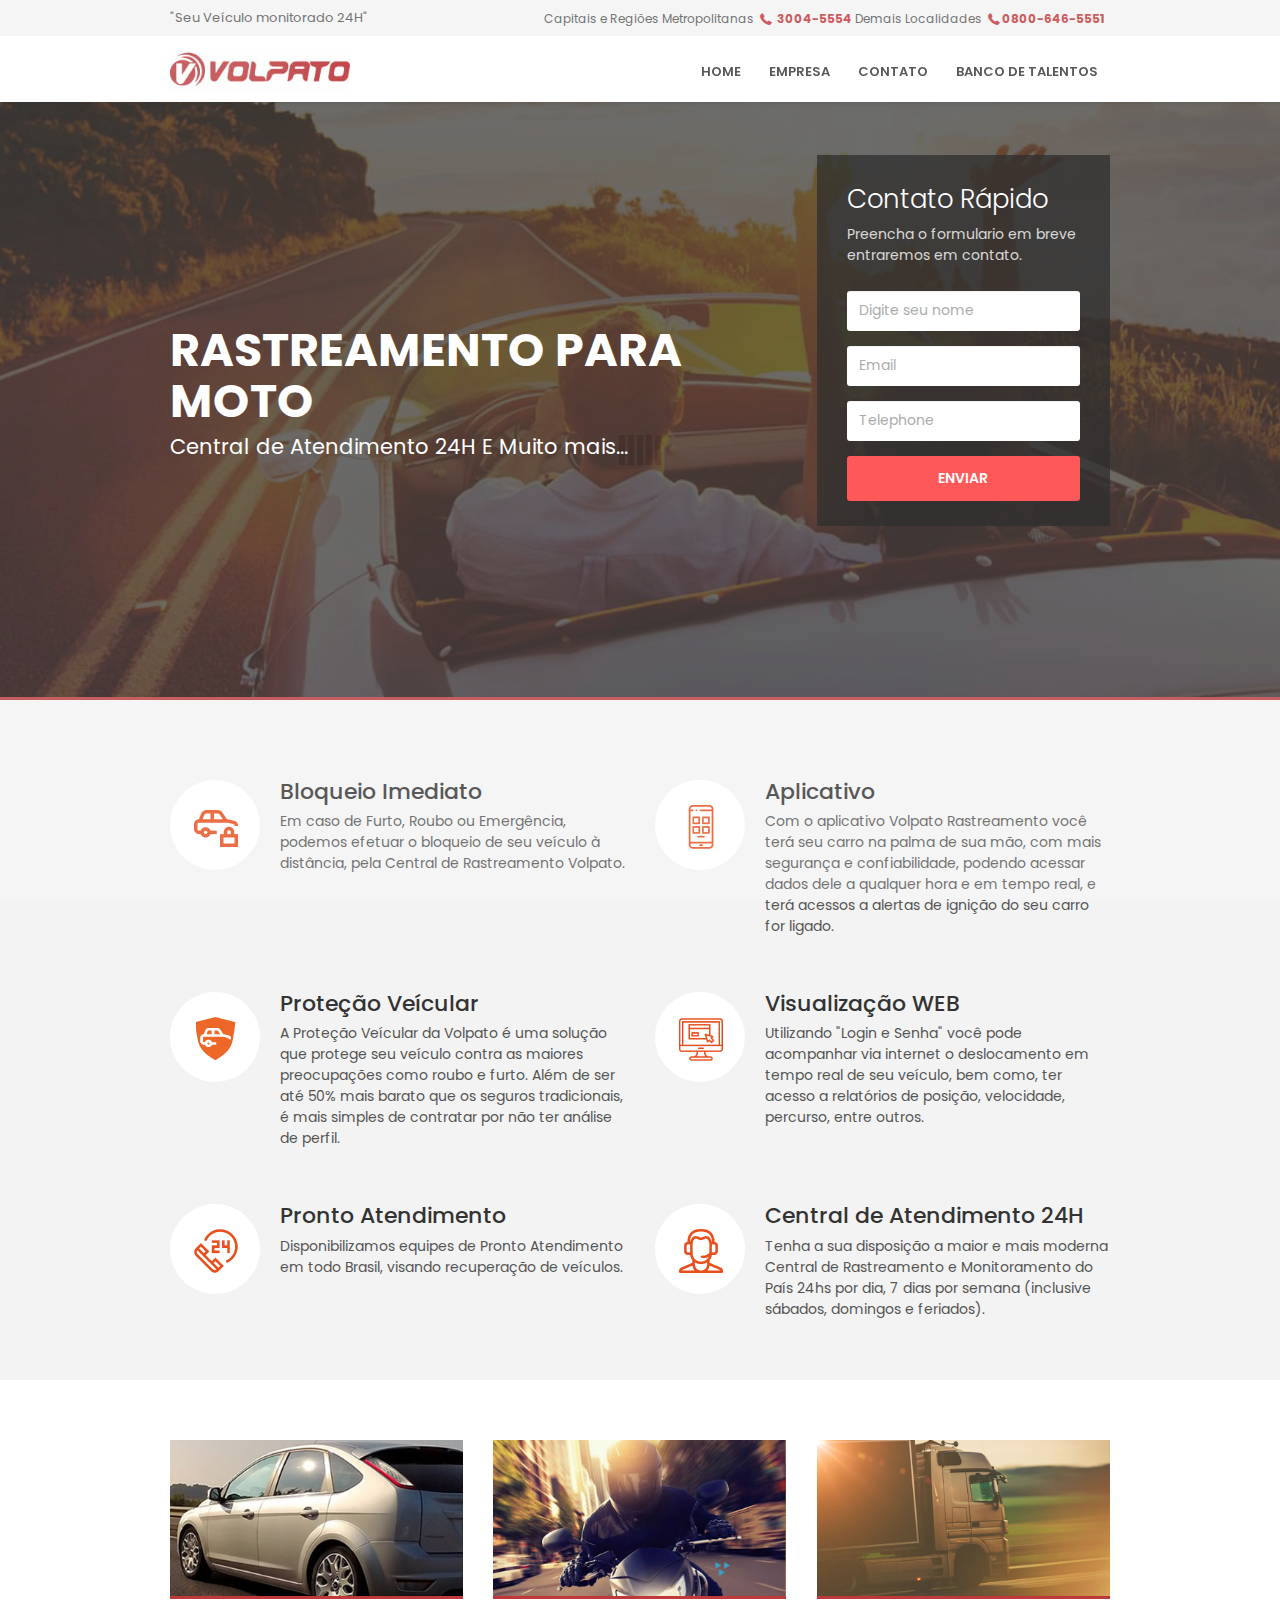
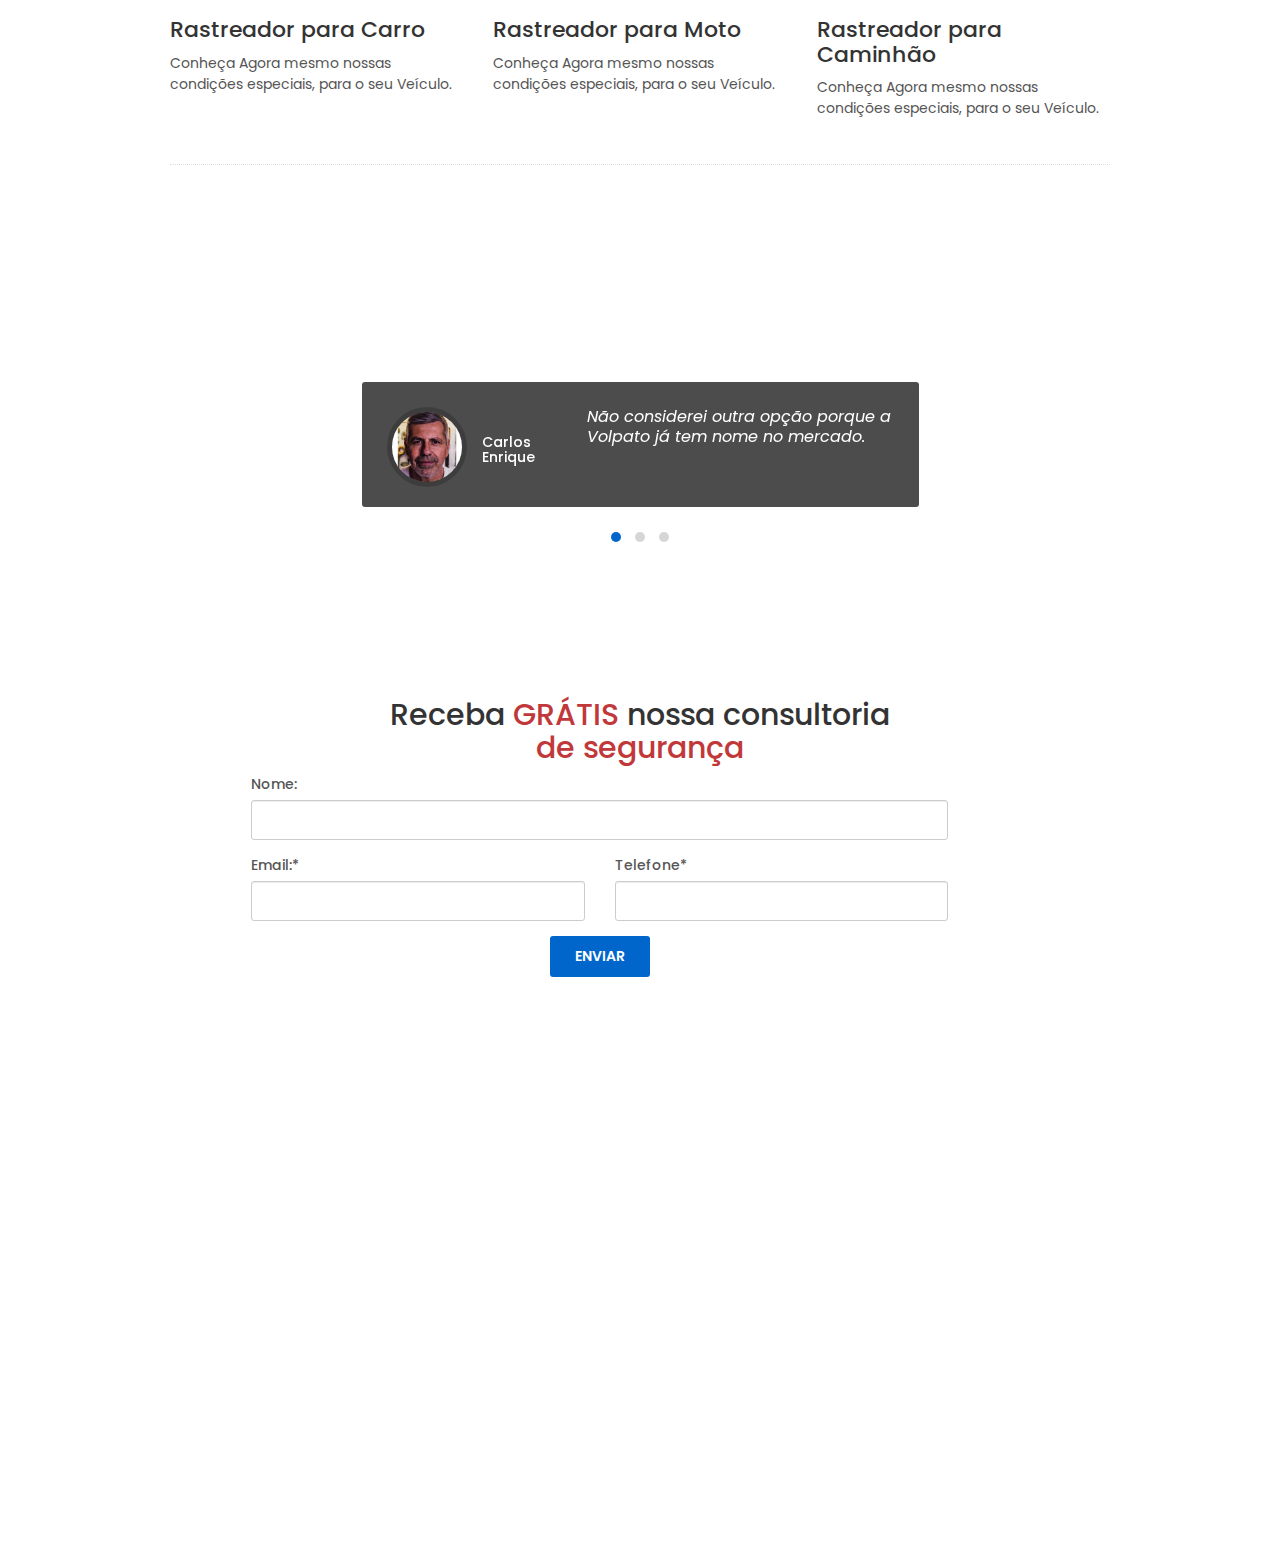
<file: moto.html>
<!DOCTYPE html>
<html lang="en">

<head>
	<meta charset="utf-8">
	<meta http-equiv="X-UA-Compatible" content="IE=edge">
	<meta name="viewport" content="width=device-width, initial-scale=1">
	<meta name="description" content="HOMEALARMS - Alarms and security systems site template">
	<meta name="author" content="Ansonika">
	<title>HOMEALARMS - Alarms and security systems site template</title>

	<!-- Favicons-->
	<link rel="shortcut icon" href="img/favicon.ico" type="image/x-icon">
	<link rel="apple-touch-icon" type="image/x-icon" href="img/apple-touch-icon-57x57-precomposed.png">
	<link rel="apple-touch-icon" type="image/x-icon" sizes="72x72" href="img/apple-touch-icon-72x72-precomposed.png">
	<link rel="apple-touch-icon" type="image/x-icon" sizes="114x114" href="img/apple-touch-icon-114x114-precomposed.png">
	<link rel="apple-touch-icon" type="image/x-icon" sizes="144x144" href="img/apple-touch-icon-144x144-precomposed.png">

	<!-- GOOGLE WEB FONT -->
	<link href="https://fonts.googleapis.com/css?family=Poppins:300,400,500,600,700" rel="stylesheet">

	<!-- BASE CSS -->
	<link href="css/bootstrap.min.css" rel="stylesheet">
	<link href="css/style.css" rel="stylesheet">
	<link href="css/menu.css" rel="stylesheet">
	<link href="css/responsive.css" rel="stylesheet">
	<link href="css/elegant_font.min.css" rel="stylesheet">
	<link href="css/fontello.min.css" rel="stylesheet">
	<link href="css/magnific-popup.min.css" rel="stylesheet">

	<!-- LayerSlider stylesheet -->
	<link href="css/layerslider.css" rel="stylesheet">
	
	<!-- SPECIFIC CSS -->
	<link href="css/grey.css" rel="stylesheet">

</head>

<body>
<div id="preloader">
	<div class="sk-spinner sk-spinner-wave">
		<div class="sk-rect1"></div>
		<div class="sk-rect2"></div>
		<div class="sk-rect3"></div>
		<div class="sk-rect4"></div>
		<div class="sk-rect5"></div>
	</div>
</div>

<div class="layer"></div><!-- Mobile menu overlay mask -->

<header>
	<div id="top_line">
		<div class="container">
			<div class="row">
				<div class="col-sm-4 hidden-xs">
					<span id="tag_line">"Seu Veículo monitorado 24H"</span>
				</div>
				<div class="col-sm-8">
					<ul id="top_links">
						<li id="">Capitais e Regiões Metropolitanas   
							<a href="tel://555130045554" style="color :#c1383b"> <b><i class="icon-phone-3"></i> 3004-5554</b> </a>  Demais Localidades   
							<a href="tel://08006465551" style="color :#c1383b"> <b><i class="icon-phone-3"></i>0800-646-5551</b></a> 
						</li>
					</ul>
				</div>
			</div>
		</div>
	</div>

	<div class="container">
		<div class="row">
			<div class="col-xs-3">
				<div id="logo">
					<a href="index.html"><img src="img/logo.png" width="180" height="" alt="Home Alarms" data-retina="true"></a>
				</div>
			</div>
			<nav class="col-xs-9">
				<a class="cmn-toggle-switch cmn-toggle-switch__htx open_close" href="javascript:void(0);"><span>Menu mobile</span></a>
				<div class="main-menu">
					<div id="header_menu">
						<img src="img/logo.png" width="190" height="44" alt="Home Alarms" data-retina="true">
					</div>
					<a href="#" class="open_close" id="close_in"><i class="icon_close"></i></a>
					<ul>
						<li><a href="index.html">Home</a></li>
						<li><a href="empresa.html">Empresa</a></li>
                        <li><a href="contacts.html">Contato</a></li>
						<li><a href="https://grupo-volpato.infojobs.com.br/MicrositeV2/List.aspx?ps=20&pn=1&imic=6842&ic=115843">Banco de talentos</a></li>
					</ul>
				</div>
			</nav>
		</div>
	</div>
</header>

<main>
	<div id="booking_container_carro">
		<div class="container">
			<div class="row">
				<div class="col-lg-8 col-md-7">
					<div class="intro_title_booking">
						<h2>RASTREAMENTO PARA MOTO</h2>
						<p>Central de Atendimento 24H E Muito mais...</p>
					</div>
				</div>
				<div class="col-lg-4 col-md-5">
					<div id="book">
						<h3>Contato Rápido</h3>
						<p>Preencha o formulario em breve entraremos em contato.</p>
						<div id="message-booking"></div>
							<form method="post" action="" id="check_avail" autocomplete="off">
							    <div class="row">
							        <div class="col-md-12 col-sm-6">
							            <div class="form-group">
							                <input type="text" class="form-control" name="_nome" id="name_booking" placeholder="Digite seu nome" required="">
							            </div>
							        </div>
							        <div class="col-md-12 col-sm-6">
							            <div class="form-group">
							                <input type="email" class="form-control" name="_email" id="email_booking" placeholder="Email"  required="">
							            </div>
							        </div>
							        <div class="col-md-12">
							            <div class="form-group">
							                <input type="text" class="form-control" name="_telefone" id="phone_booking" placeholder="Telephone"  required="">
							            </div>
							        </div>
							        <div class="col-md-12 col-sm-12">
							            <div class="form-group">
							                <input type="hidden" class="form-control" name="_origem" value="<?= base_url(uri_string());?>">
							                <input type="hidden" class="form-control" name="_servico" value="rastreamento_caminhao">
							                <input type="submit" value="Enviar" class="btn_contact" id="submit-booking">
							            </div>
							        </div>
							    </div>
							</form>
					</div>
				</div>
			</div>
		</div>
	</div>
		
	<div id="feat_home">
		<div class="container margin_60_25">
			<div class="row">
				<div class="col-md-6">
	                <div class="box_feat">
	                    <span><img src="img/svg_icons/bloqueio_imediato.png" alt=""></span>
	                    <h3>Bloqueio Imediato</h3>
	                    <p>Em caso de Furto, Roubo ou Emergência, podemos efetuar o bloqueio de seu veículo à distância, pela Central de Rastreamento Volpato.</p>
	                </div>
				</div>
				<div class="col-md-6">
					<div class="box_feat">
	                    <span><img src="img/svg_icons/aplicativo.png" alt=""></span>
	                    <h3>Aplicativo</h3>
	                    <p>Com o aplicativo Volpato Rastreamento você terá seu carro na palma de sua mão, com mais segurança e confiabilidade, podendo acessar dados dele a qualquer hora e em tempo real, e terá acessos a alertas de ignição do seu carro for ligado.</p>
	                </div>
				</div>
			</div>
			<div class="row">
	            <div class="col-md-6">
	                <div class="box_feat">
	                    <span><img src="img/svg_icons/protec-vei.png" alt=""></span>
	                    <h3>Proteção Veícular</h3>
	                    <p>A Proteção Veícular da Volpato é uma solução que protege seu veículo contra as maiores preocupações como roubo e furto. Além de ser até 50% mais barato que os seguros tradicionais, é mais simples de contratar por não ter análise de perfil.</p>
	                </div>
	            </div>
				<div class="col-md-6">
					<div class="box_feat">
	                    <span><img src="img/svg_icons/Visualizacao_WEB.png" alt=""></span>
	                    <h3>Visualização WEB</h3>
	                    <p>Utilizando "Login e Senha" você pode acompanhar via internet o deslocamento em tempo real de seu veículo, bem como, ter acesso a relatórios de posição, velocidade, percurso, entre outros.</p>
	                </div>
				</div>
			</div>
			<div class="row">
				<div class="col-md-6">
	                <div class="box_feat">
	                    <span><img src="img/svg_icons/pronto_atendimento.png" alt=""></span>
	                    <h3>Pronto Atendimento</h3>
	                    <p>Disponibilizamos equipes de Pronto Atendimento em todo Brasil, visando recuperação de veículos.</p>
	                </div>
				</div>
				<div class="col-md-6">
					<div class="box_feat">
	                    <span><img src="img/svg_icons/central_att24h.png" alt=""></span>
	                    <h3>Central de Atendimento 24H</h3>
	                    <p>Tenha a sua disposição a maior e mais moderna Central de Rastreamento e Monitoramento do País 24hs por dia, 7 dias por semana (inclusive sábados, domingos e feriados).</p>
	                </div>
				</div>
			</div>
		</div>
	</div>		

	<div class="container margin_60_25">
		<div class="row">
			<div class="col-sm-4">
				<figure class="animated">
					<a href="">
						<img src="img/service_carro.jpg" alt="" class="img-responsive">
					</a>
				</figure>
				<h3>Rastreador para Carro</h3>
				<p>Conheça Agora mesmo nossas condições especiais, para o seu Veículo.</p>
			</div>
			<div class="col-sm-4">
				<figure class="animated">
					<a href="">
						<img src="img/service_moto.jpg" alt="" class="img-responsive">
					</a>
				</figure>
				<h3>Rastreador para Moto</h3>
				<p>Conheça Agora mesmo nossas condições especiais, para o seu Veículo.</p>
			</div>
			<div class="col-sm-4">
				<figure class="animated">
					<a href="">
						<img src="img/service_caminhao.jpg" alt="" class="img-responsive">
					</a>
				</figure>
				<h3>Rastreador para Caminhão</h3>
				<p>Conheça Agora mesmo nossas condições especiais, para o seu Veículo.</p>
			</div>
		</div>
		<hr class="add_bottom_30">
	</div>

	<section class="promo_full">
		<div class="promo_full_wp">
			<div>
				<h3>O que os Clientes dizem<span></span></h3>
				<div class="container">
					<div class="row">
						<div class="col-md-8 col-md-offset-2">
							<div class="carousel_testimonials">
								<div>
									<div class="box_overlay">
										<div class="pic">
											<figure><img src="img/depoimentos/testimonial_rastreador_1.jpg" alt="" class="img-circle">
											</figure>
											<h4>Carlos Enrique<small></small></h4>
										</div>
										<div class="comment">
											Não considerei outra opção porque a Volpato já tem nome no mercado.
										</div>
									</div>
								</div>
								<div>
									<div class="box_overlay">
										<div class="pic">
											<figure><img src="img/depoimentos/testimonial_rastreador_2.jpg" alt="" class="img-circle">
											</figure>
											<h4>Raylan Pacheco<small></small></h4>
										</div>
										<div class="comment">
											"Quando comprei a moto pensei logo no rastreador, porque o seguro é muito caro."
										</div>
									</div>
								</div>

								<div>
									<div class="box_overlay">
										<div class="pic">
											<figure><img src="img/depoimentos/testimonial_1.jpg" alt="" class="img-circle">
											</figure>
											<h4>Roberta<small></small></h4>
										</div>
										<div class="comment">
											"As outras empresas não me passaram confiança como vocês."
										</div>
									</div>
								</div>
							</div>
						</div>
					</div>
				</div>
			</div>
		</div>
	</section>

	<div class="container-fluid margin_60_25" style="padding-bottom: 70px"> 
		<div class="container"> 
			<div class="row"> 
				<div class="col-md-12  text-center "> 
					<h2>Receba <span style="color: #c1383b">GRÁTIS</span> nossa consultoria <br> 
					<span style="color: #c1383b"> de segurança</span></h2> 
				</div> 
				<div class="col-md-9 col-md-offset-1 "> 
					<form method="post" action="save" id="contactform"> 
						<div class="row"> 
							<div class="col-md-12 col-sm-12"> 
								<div class="form-group"> 
									<label>Nome:</label> 
									<input type="text" class="form-control" id="name_contact" name="_nome" required=""> 
								</div> 
							</div> 
						</div> 
						<div class="row"> 
							<div class="col-md-6 col-sm-6"> 
								<div class="form-group"> 
									<label>Email:<span>*</span>
									</label> 
									<input type="email" id="email_contact" name="_email" class="form-control" required=""> 
								</div> 
							</div> 
							<div class="col-md-6 col-sm-6"> 
								<div class="form-group"> 
									<label>Telefone<span>*</span>
									</label> 
									<input type="text" id="phone_contact" name="_telefone" maxlength="14" class="form-control" required=""> 
								</div> 
							</div> 
						</div> 
						<div class="row text-center"> 
							<div class="col-md-12"> 
								<div class="form-group"> 
									<input type="hidden" class="form-control" name="_servico" value="rastreador"> 
									<input type="hidden" class="form-control" name="_origem" value=""> 
									<input type="submit" value="Enviar" class="btn_1 green medium add_bottom_30" id="submit-contact"> 
								</div> 
							</div> 
						</div> 
					</form> 
				</div> 
			</div> 
		</div> 
	</div>
</main>

<footer>
	<div class="container">
		<div class="row">
			<div class="col-md-4 col-sm-8">
				<br>
				<img src="img/logo-footer.png" width="190" height="" alt="Home Alarms" data-retina="true" id="logo_footer">
				<p>A Volpato, apoiada em seu núcleo de inteligência, sustenta processos internos e trata informações gerenciais por meio de tecnologia de Big Data e protocolos especialmente desenvolvidos,
				entregando aos seus clientes: sistemas e padrões de segurança com o mais elevado nível.</p>
				<ul>
					<li>
						<a href="https://play.google.com/store/apps/details?id=br.com.volpato.rastreamento" target="_blanc"><img src="img/app-android.png" alt="" class="img-responsive"></a>
						<a href="https://apps.apple.com/br/app/volpato-rastreamento/id1236834132?ign-mpt=uo%3D4" target="_blanc"><img src="img/app-io.png" alt="" class="img-responsive"></a>
					</li>			
				</ul>
			</div>
			<div class="col-md-3 col-md-offset-1 col-sm-4">
				<br>
				<h3>Institucional</h3>
				<ul>
					<li><a href="index.html" >Home</a></li>
					<li><a href="empresa.html">Empresa</a></li>
					<li><a href="contacts.html">Contato</a></li>
					<li><a href="https://grupo-volpato.infojobs.com.br/MicrositeV2/List.aspx?ps=20&pn=1&imic=6842&ic=115843" target="_blanc">Banco de Talentos</a></li>
				</ul>
				<h3>Forma de Pagamento</h3>
				<ul>
					<li><img src="img/forma_pagamento.jpg" alt="" class="img-responsive"></li>
				</ul>
			</div>
			<div class="col-md-4 col-sm-12" id="contact_bg">
				<br>
				<h3>Contato</h3>
				<ul id="contact_details_footer">
					<li id="address_footer">
						- Rua Pereira Franco, 188 - São João, Porto Alegre - RS, 90240<br> 
						- Av. Amazonas, Nº 205 São Geraldo - Porto Alegre/RS<br> 
						- Av. Dorival Cândido Luz de Oliveira, 6963 - Parque Florido, Gravataí - RS, 94070
					</li>
					<li id="phone_footer">Capitais e regiões metropolitanas <a href="tel://55513004-5554">3004-5554</a> demais regiões <a href="tel://555130039363">0800 646 5551</a></li>
					<li id="email_footer"><a href="#0">volpato@grupovolpato.com</a></li>
				</ul>
			</div>
		</div>
		<div id="social_footer">
			<ul>
				<li><a href="https://www.facebook.com/Volpato.se/"><i class="icon-facebook"></i></a></li>
				<li><a href="https://twitter.com/volpato_se"><i class="icon-twitter"></i></a></li>
				<li><a href="https://www.instagram.com/volpatoseguranca/"><i class="icon-instagram"></i></a></li>
				<li><a href="https://www.youtube.com/user/Eduardovolpato100"><i class="icon-youtube"></i></a></li>
			</ul>
		</div>
	</div>
	<div id="copy">
		<div class="container">
			© Volpato Tecnologia 2020 - Todos os direitos reservados.
		</div>
	</div>
</footer>

<div id="toTop"></div>
	

<!-- Common scripts -->
<script src="js/jquery-2.2.4.min.js"></script>
<script src="js/common_scripts_min.js"></script>
<script src="js/functions.js"></script>

<!-- LayerSlider script files -->
<script src="js/greensock.js"></script>
<script src="js/layerslider.transitions.js"></script>
<script src="js/layerslider.kreaturamedia.jquery.js"></script>
<script src="js/slider_func.js"></script>

<!-- Specific scripts -->
<script src="js/jquery.validate.js"></script>
<script src="js/jquery.stepy.min.js"></script>
<script src="js/quotation-validate.js"></script>

</body>
</html>
</file>
<file: css/style.css>
body,
h1,
h2,
h3,
h4,
h5,
h6 {
    -webkit-font-smoothing: antialiased
}

a.link_normal,
label {
    font-weight: 500
}

.owl-carousel,
.owl-carousel .owl-item,
.owl-theme .owl-dots,
.owl-theme .owl-nav {
    -webkit-tap-highlight-color: transparent
}

body {
    background: #fff;
    font-size: 14px;
    line-height: 1.5;
    font-family: Poppins, Arial, sans-serif;
    color: #555;
}

h1,
h2,
h3,
h4,
h5,
h6 {
    color: #333
}

h3 {
    font-size: 22px
}

a {
    color: #06C;
    text-decoration: none;
    -webkit-transition: all .2s ease;
    transition: all .2s ease;
    outline: 0
}

a:focus,
a:hover {
    color: #111;
    text-decoration: none;
    outline: 0
}

a.link_normal {
    position: relative
}

a.link_normal:after {
    font-style: normal;
    font-weight: 400;
    font-family: ElegantIcons;
    content: "\24";
    top: 3px;
    position: relative;
    margin-left: 3px
}

.btn_1,
a.btn_1,
strong {
    font-weight: 600
}

p {
    margin: 0 0 25px
}

.main_title {
    background-color: rgba(0, 37, 74, .8);
    display: inline-block;
    padding: 15px 15px 0;
    position: absolute;
    margin-left: 15px;
    left: 0;
    bottom: 0;
    z-index: 9
}

hr {
    margin-top: 20px;
    margin-bottom: 25px;
    border: 0;
    border-top: 1px dotted #ddd
}

.button_intro,
a.button_intro {
    border: none;
    font-family: inherit;
    color: #fff !important;
    background: #c1383b  ;
    cursor: pointer;
    padding: 12px 35px;
    display: inline-block;
    outline: 0;
    font-size: 13px;
    text-align: center;
    -webkit-border-radius: 3px;
    -moz-border-radius: 3px;
    border-radius: 3px;
    text-transform: uppercase;
    font-weight: 600;
    -webkit-transition: all .5s;
    -moz-transition: all .5s;
    transition: all .5s;
}

.btn_1,
.button_intro:hover,
a.btn_1,
a.button_intro:hover {
    background: #06C
}

.btn_1,
a.btn_1,
a.btn_quote {
    font-family: inherit;
    cursor: pointer;
    display: inline-block;
    -webkit-transition: all .3s
}

.btn_1,
a.btn_1 {
    border: none;
    color: #fff;
    padding: 7px 20px;
    outline: 0;
    font-size: 12px;
    -moz-transition: all .3s;
    transition: all .3s;
    -webkit-border-radius: 3px;
    -moz-border-radius: 3px;
    border-radius: 3px;
    text-transform: uppercase
}

.btn_1.outiline,
a.btn_1.outline,
input .btn_1.outiline {
    color: #555;
    background: 0 0;
    border: 2px solid #555;
    padding: 5px 18px
}

.btn_1.outiline:hover,
a.btn_1.outline:hover,
input .btn_1.outiline:hover {
    color: #fff;
    background: #e04f67;
    border: 2px solid #e04f67
}

.btn_full,
a.btn_full,
a.btn_quote {
    border: none;
    -moz-transition: all .3s
}

.btn_1.medium,
a.btn_1.medium {
    padding: 10px 25px;
    font-size: 14px
}

.btn_1:hover,
a.btn_1:hover {
    background: #F33
}

a.btn_quote {
    color: #fff;
    background: #222;
    padding: 7px 30px;
    outline: 0;
    font-size: 14px;
    transition: all .3s;
    -webkit-border-radius: 3px;
    -moz-border-radius: 3px;
    border-radius: 3px;
    text-transform: uppercase;
    font-weight: 500;
    float: right;
    white-space: nowrap;
    text-shadow: none;
    margin-top: 5px
}

.btn_contact,
.btn_full,
a.btn_contact,
a.btn_full {
    padding: 12px 20px;
    font-size: 14px;
    text-align: center;
    margin-bottom: 10px;
    width: 100%;
    text-transform: uppercase;
    cursor: pointer;
    font-family: inherit;
    outline: 0
}

#how_to,
.quote_banner {
    text-shadow: 1px 1px 1px rgba(0, 0, 0, .2)
}

#logo,
#social_footer {
    margin-top: 6px;
    margin-bottom: 10px;
}

a.btn_quote:hover {
    color: #222;
    background: #fff
}

.btn_full,
a.btn_full {
    color: #fff;
    background: #06C;
    -webkit-transition: all .3s;
    transition: all .3s;
    -webkit-border-radius: 3px;
    -moz-border-radius: 3px;
    border-radius: 3px;
    font-weight: 600;
    display: block
}

.btn_full:hover,
a.btn_full:hover {
    background: #F33
}

.btn_contact,
a.btn_contact {
    border: none;
    color: #fff;
    background: #F33;
    -webkit-transition: all .3s;
    -moz-transition: all .3s;
    transition: all .3s;
    -webkit-border-radius: 3px;
    -moz-border-radius: 3px;
    border-radius: 3px;
    font-weight: 600;
    display: block
}

footer,
footer a {
    color: rgba(255, 255, 255, .6)
}

#opening,
a#phone_top {
    position: relative;
    padding-left: 22px
}

.btn_contact:hover,
a.btn_contact:hover {
    background: #06C
}

#tag_line {
    font-size: 13px
}

#opening:before,
a#phone_top:before {
    font-family: ElegantIcons;
    font-size: 14px;
    position: absolute;
    left: 0
}

a#phone_top {
    font-weight: 600;
    margin-right: 10px;
    color: #c1383b !important;
}

a#phone_top:hover {
    color: #333 !important
}

a#phone_top:before {
    content: "\e090";
    top: -1px
}

#opening {
    display: inline-block
}

#opening:before {
    content: "\7d";
    top: -3px
}

header {
    width: 100%;
    padding: 0;
    background-color: rgba(255, 255, 255, 1);
    z-index: 99999;
    position: fixed;
    left: 0;
    top: 0;
    -moz-box-shadow: 0 0 5px rgba(0, 0, 0, .3);
    -webkit-box-shadow: 0 0 5px rgba(0, 0, 0, .3);
    box-shadow: 0 0 5px rgba(0, 0, 0, .3)
}

nav {
    margin-top: 20px
}

#top_line {
    font-size: 12px;
    background-color: #f3f3f3;
    transition: all .2s ease-in-out;
    -moz-transition: all .1s ease-in-out;
    -webkit-transition: all .1s ease-in-out;
    -o-transition: all .1s ease-in-out;
    visibility: visible;
    opacity: 1;
    padding: 8px 0;
    margin-bottom: 5px
}

ul#top_links {
    list-style: none;
    margin: 0;
    padding: 2px 0 0;
    float: right
}

ul#top_links li {
    display: inline-block;
    border-left: 1px solid rgba(0, 0, 0, .1);
    margin-right: 5px;
    padding-left: 8px
}

.parallax_window_in,
.parallax_window_in.short {
    display: table;
    width: 100%;
    z-index: 2;
    position: relative;
}

ul#top_links li:first-child {
    border-left: none;
    padding-left: 0
}

ul#top_links a {
    color: #555
}

ul#top_links a:hover {
    color: #c1383b  ;
}

.animated {
    -webkit-animation-duration: .5s;
    -moz-animation-duration: .5s;
    -o-animation-duration: .5s;
    animation-duration: .5s;
    -webkit-animation-fill-mode: both;
    -moz-animation-fill-mode: both;
    -o-animation-fill-mode: both;
    animation-fill-mode: both;
    will-change: transform, opacity
}

.animated.swingInX {
    -webkit-transform-origin: top;
    -moz-transform-origin: top;
    -ie-transform-origin: top;
    -o-transform-origin: top;
    transform-origin: top;
    -webkit-backface-visibility: visible !important;
    -webkit-animation-name: swingInX;
    -moz-backface-visibility: visible !important;
    -moz-animation-name: swingInX;
    -o-backface-visibility: visible !important;
    -o-animation-name: swingInX;
    backface-visibility: visible !important;
    animation-name: swingInX
}

.animated.flipInX,
.animated.swingOutX {
    -webkit-backface-visibility: visible !important;
    -moz-backface-visibility: visible !important;
    -o-backface-visibility: visible !important
}

@-webkit-keyframes swingOutX {
    0% {
        -webkit-transform: perspective(400px) rotateX(0)
    }

    100% {
        -webkit-transform: perspective(400px) rotateX(-90deg)
    }
}

@-moz-keyframes swingOutX {
    0% {
        -moz-transform: perspective(400px) rotateX(0)
    }

    100% {
        -moz-transform: perspective(400px) rotateX(-90deg)
    }
}

@-o-keyframes swingOutX {
    0% {
        -o-transform: perspective(400px) rotateX(0)
    }

    100% {
        -o-transform: perspective(400px) rotateX(-90deg)
    }
}

@keyframes swingOutX {
    0% {
        transform: perspective(400px) rotateX(0)
    }

    100% {
        transform: perspective(400px) rotateX(-90deg)
    }
}

.animated.swingOutX {
    -webkit-transform-origin: top;
    -webkit-animation-name: swingOutX;
    -moz-animation-name: swingOutX;
    -o-animation-name: swingOutX;
    animation-name: swingOutX;
    backface-visibility: visible !important
}

@-webkit-keyframes slideDown {
    0% {
        -webkit-transform: translateY(-100%)
    }

    100% {
        -webkit-transform: translateY(0)
    }
}

@-moz-keyframes slideDown {
    0% {
        -moz-transform: translateY(-100%)
    }

    100% {
        -moz-transform: translateY(0)
    }
}

@-o-keyframes slideDown {
    0% {
        -o-transform: translateY(-100%)
    }

    100% {
        -o-transform: translateY(0)
    }
}

@keyframes slideDown {
    0% {
        transform: translateY(-100%)
    }

    100% {
        transform: translateY(0)
    }
}

.animated.slideDown {
    -webkit-animation-name: slideDown;
    -moz-animation-name: slideDown;
    -o-animation-name: slideDown;
    animation-name: slideDown
}

@-webkit-keyframes slideUp {
    0% {
        -webkit-transform: translateY(0)
    }

    100% {
        -webkit-transform: translateY(-100%)
    }
}

@-moz-keyframes slideUp {
    0% {
        -moz-transform: translateY(0)
    }

    100% {
        -moz-transform: translateY(-100%)
    }
}

@-o-keyframes slideUp {
    0% {
        -o-transform: translateY(0)
    }

    100% {
        -o-transform: translateY(-100%)
    }
}

@keyframes slideUp {
    0% {
        transform: translateY(0)
    }

    100% {
        transform: translateY(-100%)
    }
}

.animated.slideUp {
    -webkit-animation-name: slideUp;
    -moz-animation-name: slideUp;
    -o-animation-name: slideUp;
    animation-name: slideUp
}

@-webkit-keyframes swingInX {
    0% {
        -webkit-transform: perspective(400px) rotateX(-90deg)
    }

    100% {
        -webkit-transform: perspective(400px) rotateX(0)
    }
}

@-moz-keyframes swingInX {
    0% {
        -moz-transform: perspective(400px) rotateX(-90deg)
    }

    100% {
        -moz-transform: perspective(400px) rotateX(0)
    }
}

@-o-keyframes swingInX {
    0% {
        -o-transform: perspective(400px) rotateX(-90deg)
    }

    100% {
        -o-transform: perspective(400px) rotateX(0)
    }
}

@keyframes swingInX {
    0% {
        transform: perspective(400px) rotateX(-90deg)
    }

    100% {
        transform: perspective(400px) rotateX(0)
    }
}

@-webkit-keyframes flipInX {
    0% {
        -webkit-transform: perspective(400px) rotateX(90deg);
        opacity: 0
    }

    100% {
        -webkit-transform: perspective(400px) rotateX(0);
        opacity: 1
    }
}

@-moz-keyframes flipInX {
    0% {
        -moz-transform: perspective(400px) rotateX(90deg);
        opacity: 0
    }

    100% {
        -moz-transform: perspective(400px) rotateX(0);
        opacity: 1
    }
}

@-o-keyframes flipInX {
    0% {
        -o-transform: perspective(400px) rotateX(90deg);
        opacity: 0
    }

    100% {
        -o-transform: perspective(400px) rotateX(0);
        opacity: 1
    }
}

@keyframes flipInX {
    0% {
        transform: perspective(400px) rotateX(90deg);
        opacity: 0
    }

    100% {
        transform: perspective(400px) rotateX(0);
        opacity: 1
    }
}

.animated.flipInX {
    -webkit-animation-name: flipInX;
    -moz-animation-name: flipInX;
    -o-animation-name: flipInX;
    backface-visibility: visible !important;
    animation-name: flipInX
}

@-webkit-keyframes flipOutX {
    0% {
        -webkit-transform: perspective(400px) rotateX(0);
        opacity: 1
    }

    100% {
        -webkit-transform: perspective(400px) rotateX(90deg);
        opacity: 0
    }
}

@-moz-keyframes flipOutX {
    0% {
        -moz-transform: perspective(400px) rotateX(0);
        opacity: 1
    }

    100% {
        -moz-transform: perspective(400px) rotateX(90deg);
        opacity: 0
    }
}

@-o-keyframes flipOutX {
    0% {
        -o-transform: perspective(400px) rotateX(0);
        opacity: 1
    }

    100% {
        -o-transform: perspective(400px) rotateX(90deg);
        opacity: 0
    }
}

@keyframes flipOutX {
    0% {
        transform: perspective(400px) rotateX(0);
        opacity: 1
    }

    100% {
        transform: perspective(400px) rotateX(90deg);
        opacity: 0
    }
}

.animated.flipOutX {
    -webkit-animation-name: flipOutX;
    -webkit-backface-visibility: visible !important;
    -moz-animation-name: flipOutX;
    -moz-backface-visibility: visible !important;
    -o-animation-name: flipOutX;
    -o-backface-visibility: visible !important;
    animation-name: flipOutX;
    backface-visibility: visible !important
}

@-webkit-keyframes bounceInDown {
    0% {
        opacity: 0;
        -webkit-transform: translateY(-200px)
    }

    60% {
        opacity: 1;
        -webkit-transform: translateY(30px)
    }

    80% {
        -webkit-transform: translateY(-10px)
    }

    100% {
        -webkit-transform: translateY(0)
    }
}

@-moz-keyframes bounceInDown {
    0% {
        opacity: 0;
        -moz-transform: translateY(-200px)
    }

    60% {
        opacity: 1;
        -moz-transform: translateY(30px)
    }

    80% {
        -moz-transform: translateY(-10px)
    }

    100% {
        -moz-transform: translateY(0)
    }
}

@-o-keyframes bounceInDown {
    0% {
        opacity: 0;
        -o-transform: translateY(-200px)
    }

    60% {
        opacity: 1;
        -o-transform: translateY(30px)
    }

    80% {
        -o-transform: translateY(-10px)
    }

    100% {
        -o-transform: translateY(0)
    }
}

@keyframes bounceInDown {
    0% {
        opacity: 0;
        transform: translateY(-200px)
    }

    60% {
        opacity: 1;
        transform: translateY(30px)
    }

    80% {
        transform: translateY(-10px)
    }

    100% {
        transform: translateY(0)
    }
}

.animated.bounceInDown {
    -webkit-animation-name: bounceInDown;
    -moz-animation-name: bounceInDown;
    -o-animation-name: bounceInDown;
    animation-name: bounceInDown
}

@-webkit-keyframes bounceOutUp {
    0% {
        -webkit-transform: translateY(0)
    }

    30% {
        opacity: 1;
        -webkit-transform: translateY(20px)
    }

    100% {
        opacity: 0;
        -webkit-transform: translateY(-200px)
    }
}

@-moz-keyframes bounceOutUp {
    0% {
        -moz-transform: translateY(0)
    }

    30% {
        opacity: 1;
        -moz-transform: translateY(20px)
    }

    100% {
        opacity: 0;
        -moz-transform: translateY(-200px)
    }
}

@-o-keyframes bounceOutUp {
    0% {
        -o-transform: translateY(0)
    }

    30% {
        opacity: 1;
        -o-transform: translateY(20px)
    }

    100% {
        opacity: 0;
        -o-transform: translateY(-200px)
    }
}

@keyframes bounceOutUp {
    0% {
        transform: translateY(0)
    }

    30% {
        opacity: 1;
        transform: translateY(20px)
    }

    100% {
        opacity: 0;
        transform: translateY(-200px)
    }
}

.animated.bounceOutUp {
    -webkit-animation-name: bounceOutUp;
    -moz-animation-name: bounceOutUp;
    -o-animation-name: bounceOutUp;
    animation-name: bounceOutUp
}

.parallax_window_in {
    height: 550px
}

.parallax_window_in.short {
    height: 350px;
}

#sub_content_in {
    display: table-cell;
    padding: 45px 0 0;
    vertical-align: middle;
    text-align: right
}

.parallax_window_in.short #sub_content_in {
    display: table-cell;
    padding: 8px 0 0;
    vertical-align: bottom;
    text-align: left;
    background: rgba(0, 0, 0, 0.44);
}

#copy,
#hero_video,
#hero_video>div,
#intro,
#social_footer,
#social_footer ul,
#social_footer ul li a,
.box_feat span,
.box_style_1.home h3,
.phone_feat,
.promo_full_wp>div {
    text-align: center
}

#sub_content_in h1 {
    color: #fff;
    font-weight: 700;
    text-transform: uppercase;
    font-size: 42px;
    margin-bottom: 0
}

#sub_content_in p {
    color: #fff;
    font-size: 24px;
    font-weight: 300
}

main {
    background: #fff;
    z-index: 2;
    position: relative
}

footer {
    background: #ba3a3b;
    /* padding: 30px 0 0 */
}

footer h3 {
    font-size: 16px;
    font-weight: 600;
    color: #fff
}

footer a:hover {
    color: rgba(255, 255, 255, 1)
}

#logo_footer {
    margin: 12px 0 15px
}

footer ul {
    margin: 0;
    padding: 0 0 20px;
    list-style: none
}

#social_footer {
    border-top: 1px dotted rgba(255, 255, 255, .2);
    padding-top: 30px
}

#social_footer p {
    font-size: 12px;
    color: #8c8c8c
}

#social_footer ul {
    margin: 0;
    padding: 0 0 10px
}

#social_footer ul li {
    display: inline-block;
    margin: 0 5px 10px
}

#social_footer ul li a {
    color: #fff;
    line-height: 36px;
    display: block;
    font-size: 16px;
    width: 35px;
    height: 35px;
    background-color: #333;
    -webkit-border-radius: 50%;
    -moz-border-radius: 50%;
    border-radius: 50%
}

#social_footer ul li a:hover {
    background: #fff;
    color: #F33
}

#contact_bg {
    background: url(../img/map_footer.png) bottom center no-repeat
}

ul#contact_details_footer {
    list-style: none;
    /* margin: 0 0 20px; */
    padding: 0;
}

ul#contact_details_footer li {
    margin-bottom: 20px;
}

ul#contact_details_footer li#address_footer,
ul#contact_details_footer li#email_footer,
ul#contact_details_footer li#phone_footer {
    position: relative;
    padding-left: 30px;
}

#address_footer:before,
#email_footer:before,
#phone_footer:before {
    font-style: normal;
    font-weight: 400;
    font-family: ElegantIcons;
    position: absolute;
    font-size: 20px;
    left: 0;
    top: -5px;
    color: #ba3a3b
}

#address_footer:before {
    content: "\e009"
}

#phone_footer:before {
    content: "\e00b"
}

#email_footer:before {
    content: "\e010";
    top: -8px
}

#copy {
    background-color: #1e1e1e;
    padding: 10px 0;
    color: rgba(255, 255, 255, .5);
    font-size: 12px
}

#full-slider-wrapper {
    margin-top: 98px
}

#get_quote {
    background: #c1383b ;
    padding: 20px 0;
    color: #fff;
}

#get_quote h3 {
    color: #fff;
    margin: 5px 0 0;
    font-size: 26px;
    font-weight: 300
}


.box_style_1.home {
    padding: 20px 20px 5px
}

.box_style_1.home ul.feat li {
    border-bottom: 1px dotted #ccc;
    margin-bottom: 15px
}

.box_style_1.home ul.feat li p {
    margin-bottom: 15px
}

.box_style_1.home ul.feat li:last-child {
    border-bottom: 0
}

.box_style_1.home ul.feat li:last-child p {
    margin-bottom: 0
}

.box_style_1.home h3 {
    background-color: #333;
    color: #fff;
    padding: 15px 10px;
    text-transform: uppercase;
    font-size: 18px;
    margin: -20px -20px 20px;
    border-bottom: 2px solid #fff
}

#how_to {
    background: url(../img/pattern_green.png) #629976;
    padding: 60px 0 30px;
    color: #fff;
    font-size: 14px;
    font-weight: 500
}

#how_to h3 {
    font-family: 'Gochi Hand', cursive;
    color: #fff;
    font-size: 36px;
    font-weight: 400;
    margin-bottom: 0
}

#how_to h4 {
    text-transform: uppercase;
    font-size: 18px;
    font-weight: 700;
    color: #FFC
}

#how_to h4:after,
#how_to h4:before {
    display: inline-block;
    width: 20px;
    height: 1px;
    content: '';
    vertical-align: middle;
    background: rgba(255, 255, 255, .5)
}

#how_to h4:before {
    margin-right: 10px
}

#how_to h4:after {
    margin-left: 10px
}

#feat_home {
    background-color: #f3f3f3
}

.box_feat_2 {
    text-align: center;
    padding: 30px 30px 0
}

.box_feat_2 h3 {
    color: #629976
}

.box_feat {
    position: relative;
    margin-bottom: 35px;
    padding-left: 110px;
    color: #555
}

.box_feat h3 {
    margin-bottom: 7px
}

.box_feat span {
    width: 90px;
    height: 90px;
    top: 0;
    left: 0;
    position: absolute;
    background-color: #fff;
    border-radius: 50px;
    line-height: 90px
}

#hero_video,
iframe {
    height: 100%;
    width: 100%
}

#book,
#hero_video,
.header-video {
    position: relative
}

#feat_home h2 {
    font-size: 24px;
    font-weight: 300;
    margin-bottom: 0
}

.phone_feat {
    font-size: 24px;
    margin: 0 0 -15px
}

.phone_feat a {
    color: #ba3a3b;
    font-weight: 700
}

.phone_feat a:hover {
    color: #222
}

.intro_title {
    display: table-cell;
    vertical-align: middle
}

.intro_title h1 {
    font-size: 45px;
    margin-bottom: 5px;
    color: #fff;
    font-weight: 700;
    text-transform: uppercase
}

.header-video {
    overflow: hidden;
    background: #000
}

#hero_video {
    background-size: cover;
    color: #fff;
    font-size: 16px;
    display: table;
    z-index: 99
}

#hero_video>div {
    display: table-cell;
    vertical-align: middle;
    padding: 0 10%
}

#hero_video>div h3 {
    font-size: 56px;
    font-weight: 700;
    text-transform: uppercase;
    margin: 90px 0 5px;
    color: #fff
}

#hero_video>div p {
    font-size: 28px;
    margin-bottom: 45px
}

video {
    position: absolute;
    top: 0;
    bottom: 0;
    left: 0;
    right: 0;
    opacity: .4;
    width: 100%
}

.header-video--media,
.teaser-video {
    width: 100%;
    height: auto
}

.intro_title_booking {
    margin-top: 170px
}

.intro_title_booking h2 {
    font-size: 46px;
    margin-bottom: 5px;
    color: #fff;
    font-weight: 700;
    text-transform: uppercase
}

.intro_title_booking p {
    color: #fff;
    font-size: 21px
}

#booking_container {
    position: relative;
    height: 700px;
    padding-top: 155px;
    background: url(../img/slides/slide_1.jpg) center top no-repeat #ccc;
    background-size: cover;
    color: #fff;
    width: 100%;
    z-index: 99;
    border-bottom: 3px solid #ba3a3b
}

#booking_container_carro {
    position: relative;
    height: 700px;
    padding-top: 155px;
    background: url(../img/slides/slide_rastreamento_carro.jpg) center top no-repeat #ccc;
    background-size: cover;
    color: #fff;
    width: 100%;
    z-index: 99;
    border-bottom: 3px solid #ba3a3b
}

#book {
    background: rgba(0, 0, 0, .75);
    padding: 30px 30px 10px
}

#book .form-control {
    border: 0
}

#book .loader,
#book_in .loader {
    position: absolute;
    right: 20px;
    bottom: 25px
}

.error_message {
    margin: 0 0 5px;
    padding: 0;
    display: inline-block
}

#book .error_message {
    color: #FF9
}

#book h3 {
    color: #fff;
    margin-top: 0;
    font-weight: 300;
    font-size: 26px
}

#book p {
    opacity: .8
}

#intro h2 {
    text-transform: uppercase;
    font-weight: 700;
    margin-top: 0
}

ul.feat#about {
    list-style: none;
    margin: 20px 0;
    padding: 0
}

ul.feat#about li,
ul.feat#about li p {
    margin-bottom: 20px
}

ul.feat#about li {
    padding: 20px 25px 10px 85px;
    border: 1px solid #ddd;
    background-color: #f3f3f3
}

ul.feat#about li h4 {
    color: #362f2d
}

ul.feat#about li i {
    position: absolute;
    left: 25px;
    top: 25px;
    font-size: 42px;
    color: #ba3a3b
}

.promo_full_wp div h3 {
    font-size: 48px;
    text-transform: uppercase;
    font-weight: 300;
    color: #fff;
    margin-bottom: 30px
}

.promo_full_wp div h3 span {
    color: #fff;
    display: block;
    text-transform: none;
    font-size: 24px
}

.promo_full {
    height: auto;
    background: url(../img/promo_bg.jpg) center center no-repeat fixed;
    background-size: cover;
    -webkit-background-size: cover;
    -moz-background-size: cover;
    -o-background-size: cover;
    position: relative
}

.promo_full3 {
    height: auto;
    background: url(../img/bk-viaturas.jpg) center center no-repeat fixed;
    background-size: cover;
    -webkit-background-size: cover;
    -moz-background-size: cover;
    -o-background-size: cover;
    position: relative
}







.promo_full_wp {
    display: table;
    width: 100%;
    height: auto
}

.promo_full_wp>div {
    display: table-cell;
    padding: 5% 0;
    vertical-align: middle;
    color: #fff;
    font-size: 16px;
    box-sizing: content-box
}







.box_overlay,
.pic h4 {
    font-size: 14px;
    color: #fff
}

.box_overlay {
    background-color: rgba(0, 0, 0, .7);
    padding: 25px 25px 25px 225px;
    -webkit-border-radius: 3px;
    -moz-border-radius: 3px;
    border-radius: 3px;
    position: relative;
    text-align: left;
    min-height: 125px
}

.pic,
.pic h4 {
    position: absolute
}

.pic {
    left: 25px;
    top: 25px;
    width: 190px;
    height: 80px
}

.pic h4 {
    left: 95px;
    top: 18px;
    font-weight: 500
}

.pic h4 small {
    display: block;
    color: #fff;
    margin-top: 3px
}

.pic figure {
    width: 80px;
    height: 80px;
    overflow: hidden
}

.pic figure img {
    width: 80px;
    height: auto;
    border: 5px solid rgba(0, 0, 0, .2)
}

.comment {
    /*

    padding-left: 25px;
    */
    font-style: italic;
    line-height: 1.3;
    font-size: 16px
}

.team-item-img {
    position: relative
}

.team-item-img .team-item-detail {
    background: rgba(0, 0, 0, .8);
    text-align: center;
    color: #fff;
    display: -webkit-flex;
    display: flex;
    height: 100%;
    width: 100%;
    position: absolute;
    top: 0;
    left: 0;
    opacity: 0;
    visibility: hidden;
    overflow: hidden;
    transition: all .5s ease-in-out 0s;
    -moz-transition: all .5s ease-in-out 0s;
    -webkit-transition: all .5s ease-in-out 0s;
    -o-transition: all .5s ease-in-out 0s
}

.team-item:hover .team-item-detail {
    opacity: 1;
    visibility: visible
}

.team-item-img .team-item-detail .team-item-detail-inner {
    margin: auto;
    padding: 25px
}

.team-item-detail-inner h4 {
    color: #fff;
    text-transform: uppercase;
    font-weight: 500
}

.team-item-detail-inner .social {
    margin: 0 0 25px;
    padding: 0
}

.team-item-detail-inner .social li {
    list-style: none;
    display: inline-block;
    margin: 0 5px
}

.team-item-detail-inner .social li a {
    color: #fff
}

.team-item-detail-inner .social li a:hover {
    color: #F33
}

.team-item-info {
    padding-top: 15px;
    text-align: center
}

.team-item-info h4 {
    margin-bottom: 0;
    text-transform: uppercase
}

.box_style_1 {
    padding: 10px;
    position: relative;
    background: #f9f9f9;
    margin-bottom: 20px
}

.box_style_3 {
    background: url(../img/pattern_green.png) #619979;
    padding: 30px 20px 10px;
    color: #fff
}

.box_style_3 h4 {
    color: #fff;
    text-transform: uppercase;
    font-size: 16px
}

.box_style_3 h4:after,
.box_style_3 h4:before {
    display: inline-block;
    width: 20px;
    height: 1px;
    content: '';
    vertical-align: middle;
    background: rgba(255, 255, 255, .5)
}

.box_style_3 h4:before {
    margin-right: 10px
}

.box_style_3 h4:after {
    margin-left: 10px
}

ul#cat_nav {
    list-style: none;
    margin: 0;
    padding: 0;
    font-weight: 500
}

ul#cat_nav li a {
    background-color: #fff;
    -webkit-box-shadow: 0 0 5px 0 rgba(0, 0, 0, .1);
    -moz-box-shadow: 0 0 5px 0 rgba(0, 0, 0, .1);
    box-shadow: 0 0 5px 0 rgba(0, 0, 0, .1);
    padding: 10px;
    display: block;
    margin-bottom: 7px;
    position: relative
}

ul#cat_nav li a#active {
    background-color: #629976;
    color: #fff
}

ul#cat_nav li:last-child a {
    margin-bottom: 0
}

ul#cat_nav li a:before {
    font-style: normal;
    font-weight: 400;
    font-family: ElegantIcons;
    position: absolute;
    font-size: 20px;
    right: 5px;
    top: 5px;
    content: "\35"
}

img.img-responsive.border {
    border-bottom: 3px solid #F33
}

ul.feat {
    list-style: none;
    margin: 0 0 20px;
    padding: 0
}

ul.feat li {
    padding-left: 70px;
    position: relative
}

ul.feat li img {
    position: absolute;
    left: 0;
    top: 0
}

.strip h4 {
    margin-top: 0
}

.strip {
    padding: 40px 0 20px;
    border-top: 1px dashed #ddd
}

.form_title {
    position: relative;
    padding-left: 55px;
    margin-bottom: 10px
}

.form_title h3 strong {
    background-color: #F33;
    width: 40px;
    height: 40px;
    display: inline-block;
    -webkit-border-radius: 50%;
    -moz-border-radius: 50%;
    border-radius: 50%;
    color: #fff;
    font-size: 18px;
    line-height: 40px;
    text-align: center;
    position: absolute;
    left: 0;
    top: 0
}

.form_title h3 {
    margin: 0;
    padding: 0
}

.step {
    border-left: 1px solid #ddd;
    padding: 20px 0 20px 31px;
    margin: 0 0 10px 20px
}

.form_title p {
    color: #999;
    margin: 0;
    padding: 0;
    font-size: 13px;
    line-height: 14px
}

.form-group.options {
    border-bottom: 1px dotted #ddd;
    padding-bottom: 15px;
    margin-bottom: 15px
}

.form-group.options strong {
    position: relative;
    top: 5px
}

label.error {
    font-size: 11px;
    position: absolute;
    top: -12px;
    right: 0;
    z-index: 99;
    height: 25px;
    line-height: 25px;
    background-color: #e34f4f;
    color: #fff;
    font-weight: 400;
    padding: 0 6px
}

label.error:after {
    content: '';
    position: absolute;
    border-style: solid;
    border-width: 0 6px 6px 0;
    border-color: transparent #e34f4f;
    display: block;
    width: 0;
    z-index: 1;
    bottom: -6px;
    left: 20%
}

.button-back {
    float: left
}

.button-next {
    float: right
}

a.button-back,
a.button-next {
    text-decoration: none;
    color: #fff
}

.button-back,
.button-next {
    border: none;
    font-family: inherit;
    color: #fff;
    background: #06C;
    cursor: pointer;
    padding: 7px 20px;
    display: inline-block;
    outline: 0;
    font-size: 12px;
    -webkit-transition: all .3s;
    -moz-transition: all .3s;
    transition: all .3s;
    -webkit-border-radius: 3px;
    -moz-border-radius: 3px;
    border-radius: 3px;
    text-transform: uppercase;
    font-weight: 600;
    margin-top: 20px
}

.button-back:hover,
.button-next:hover {
    background: #333;
    text-decoration: none
}

#custom .step {
    clear: left;
    background: #f3f3f3;
    padding: 30px;
    margin: 0;
    border: 0
}

#custom .step label {
    display: block;
    position: relative
}

#custom .step legend {
    font-size: 11px
}

#custom .step .form-group {
    margin-bottom: 20px
}

#custom .step h3 {
    margin: 0 0 20px
}

.stepy-titles,
ul.stepy-titles {
    margin: 0;
    padding: 0
}

.stepy-titles {
    list-style: none;
    width: 100%;
    height: 40px
}

.stepy-titles li:first-child {
    margin-left: 0
}

.stepy-titles li {
    cursor: pointer;
    float: left;
    padding: 7px 20px;
    background: #f3f3f3;
    font-weight: 600;
    margin-bottom: 2px;
    margin-left: 2px;
    position: relative;
    font-size: 16px
}

.stepy-titles li span {
    font-size: 11px;
    display: block;
    font-weight: 400
}

.stepy-titles .current-step {
    cursor: auto;
    background: #F33;
    padding: 7px 20px;
    color: #fff
}

.form-control.error {
    background: #fdf5f5
}

.stepy-error {
    display: block
}

.stepy-error label.error {
    background: url(../img/alert.png) 5px center no-repeat #e34f4f;
    color: #fff;
    display: block;
    display: inline-block;
    font-size: 12px;
    padding: 4px 10px 0 25px;
    margin: 8px 5px 2px 0;
    -khtml-border-radius: 3px;
    -moz-border-radius: 3px;
    -opera-border-radius: 3px;
    -webkit-border-radius: 3px;
    border-radius: 3px;
    position: static;
    line-height: normal;
    font-weight: 500
}

.stepy-error label.error:after {
    border-width: 0
}

input[type=submit].finish {
    border: none;
    font-family: inherit;
    color: #fff;
    background: #F33;
    cursor: pointer;
    padding: 7px 20px;
    display: inline-block;
    outline: 0;
    font-size: 12px;
    -webkit-transition: all .3s;
    -moz-transition: all .3s;
    transition: all .3s;
    -webkit-border-radius: 3px;
    -moz-border-radius: 3px;
    border-radius: 3px;
    text-transform: uppercase;
    font-weight: 600;
    float: right;
    margin-top: 20px
}

input[type=submit].finish:hover {
    background: #333
}

input#website {
    display: none
}

.styled-select select {
    background: 0 0;
    width: 107%;
    padding: 5px 5px 5px 15px;
    border: 0;
    border-radius: 0;
    box-shadow: none;
    height: 41px;
    color: #999;
    margin: 0;
    font-weight: 400;
    -moz-appearance: window;
    -webkit-appearance: none;
    cursor: pointer;
    outline: 0
}

.styled-select select:focus {
    color: #555;
    outline: 0;
    box-shadow: none
}

.styled-select {
    width: 100%;
    overflow: hidden;
    height: 44px;
    background: url(../img/arrow_down.svg) right center no-repeat #fff;
    border: 1px solid #ddd9d1;
    -webkit-border-radius: 5px;
    -moz-border-radius: 5px;
    border-radius: 5px
}

.styled-select select::-ms-expand {
    display: none
}

.box_quote {
    padding-right: 30px
}

.box_quote h3 {
    font-size: 32px;
    margin-top: 0
}

.box_quote h3 strong {
    color: #F33;
    display: block
}

.box_quote ul {
    margin: 0 0 25px;
    padding: 0;
    list-style: none
}

.box_quote ul li {
    position: relative;
    font-size: 16px;
    padding-left: 30px;
    margin-bottom: 10px
}

.box_quote ul li i {
    position: absolute;
    left: 0;
    top: 0;
    font-size: 20px
}

a.call_us_bt {
    background-color: #F33;
    color: #fff;
    display: inline-block;
    padding: 10px 15px;
    font-size: 18px;
    font-weight: 600
}

.box_style_4 {
    background: #fafafa;
    padding: 25px;
    margin-bottom: 20px;
    border-top: 3px solid #F33
}

.box_style_4 ul {
    padding: 0 0 0 25px;
    margin: 0
}

.box_style_4 ul li {
    margin: 0 0 10px
}

#map {
    width: 100%;
    height: 350px;
    border: 3px solid #ededed
}

.box_style_4 h3 {
    margin-top: 0
}

.error_message {
    font-weight: 700;
    color: #e34f4f;
    margin-bottom: 5px
}

.modal-dialog {
    margin-top: 120px
}

.gray_bg {
    background-color: #fafafa
}

.box_style_2 {
    padding: 10px 25px 0;
    margin-bottom: 20px;
    border: 1px dashed #ddd
}

.box_style_2 h4 {
    margin: 10px 0 20px
}

.box_style_2 h5 {
    font-size: 21px
}

.box_style_2 ul {
    padding-left: 20px;
    padding-bottom: 10px
}

.box_style_2 ul li {
    margin-bottom: 10px
}

.box_style_2 ul li:last-child {
    margin-bottom: 0
}

.quote_banner a {
    background-color: #362f2d;
    color: #fff;
    display: block;
    padding: 17px 15px 15px 45px;
    margin-bottom: 20px;
    font-size: 16px;
    font-weight: 700;
    text-transform: uppercase
}

.quote_banner {
    position: relative
}

.quote_banner:before {
    font-style: normal;
    font-weight: 400;
    font-family: ElegantIcons;
    content: "\e0ee";
    top: 15px;
    font-size: 18px;
    margin-right: 5px;
    position: absolute;
    left: 15px;
    color: #fff
}

.nomargin,
.nopadding {
    margin: 0 !important
}

.quote_banner a:hover {
    background-color: #333
}

.form-control {
    font-size: 14px;
    color: #333;
    border-radius: 3px;
    height: 40px
}

#booking .form-group {
    position: relative
}

#toTop {
    width: 40px;
    height: 40px;
    background-color: rgba(0, 0, 0, .6);
    text-align: center;
    padding: 10px;
    line-height: 20px;
    position: fixed;
    bottom: 10px;
    right: 10px;
    cursor: pointer;
    display: none;
    color: #fff;
    font-size: 20px
}

#toTop:before {
    font-style: normal;
    font-weight: 400;
    font-family: fontello;
    content: "\e899"
}

ul.list_2 li:before,
ul.list_ok li:before {
    font-family: ElegantIcons;
    font-style: normal;
    top: 0;
    left: 0
}

.nopadding {
    padding: 0 !important
}

.add_bottom_15 {
    margin-bottom: 15px
}

.add_bottom_30 {
    /* margin-bottom: 30px */
}

.add_bottom_45 {
    margin-bottom: 45px
}

.add_bottom_60 {
    margin-bottom: 60px
}

ul.list_ok {
    list-style: none;
    margin: 0 0 20px;
    padding: 0;
    line-height: 22px
}

ul.list_ok li,
ul.list_ok li strong {
    position: relative;
    padding-left: 25px
}

ul.list_ok li:before {
    font-size: 14px;
    content: "\4e";
    color: #F33;
    position: absolute
}

ul.list_order {
    list-style: none;
    margin: 0 0 30px;
    padding: 0;
    line-height: 30px;
    font-size: 14px
}

ul.list_order li {
    position: relative;
    padding-left: 40px;
    margin-bottom: 10px
}

ul.list_order li span {
    background-color: #e04f67;
    color: #fff;
    position: absolute;
    left: 0;
    top: 0;
    text-align: center;
    font-size: 18px;
    -webkit-border-radius: 50%;
    -moz-border-radius: 50%;
    border-radius: 50%;
    width: 30px;
    height: 30px;
    line-height: 30px
}

.panel,
.panel-group .panel {
    border-radius: 0
}

ul.list_2 {
    list-style: none;
    margin: 0 0 20px;
    padding: 0
}

ul.list_2 li {
    position: relative;
    padding-left: 20px;
    margin-bottom: 5px
}

ul.list_2 li strong {
    font-weight: 600
}

ul.list_2 li:before {
    font-size: 14px;
    content: "\5c";
    color: #F33;
    position: absolute
}

.margin_60 {
    padding-top: 60px;
    padding-bottom: 60px
}

.margin_60_35 {
    padding-top: 60px;
    /* padding-bottom: 35px */
}

.margin_60_25 {
    padding-top: 60px;
    padding-bottom: 25px
}

.margin_30 {
    margin-top: 30px;
    margin-bottom: 30px
}

.bg_content {
    display: table;
    width: 100%;
    height: 500px;
    background: url(../img/bg_parallax.jpg) center center no-repeat fixed;
    background-size: cover;
    -webkit-background-size: cover;
    -moz-background-size: cover;
    -o-background-size: cover
}

.bg_content>div {
    display: table-cell;
    padding: 0 20%;
    vertical-align: middle;
    text-align: center;
    color: #222;
    font-size: 18px;
    font-weight: 400;
    background: rgba(255, 255, 255, .5)
}

.bg_content div h3 {
    font-size: 48px;
    font-weight: 300;
    color: #222
}

.bg_content div h3 strong {
    font-weight: 500
}

#position ul li:after,
#position ul li:first-child:before {
    font-weight: 400;
    font-family: fontello
}

.bg_content div a i {
    color: #F33;
    font-size: 60px;
    -webkit-transition: all .5s ease;
    transition: all .5s ease
}

.bg_content div a:hover i {
    color: #222
}

#position {
    color: #fff;
    font-size: 13px;
    margin-top: 42px
}

#position ul li:first-child {
    padding-left: 20px
}

#position ul li:first-child:before {
    content: '\eaf4';
    font-style: normal;
    position: absolute;
    left: 0;
    top: 1px;
    color: #fff
}

#position ul {
    margin: 0;
    padding: 0;
    float: right
}

#position ul li a {
    color: #fff;
    opacity: .7
}

#position ul li a:hover {
    color: #fff;
    opacity: 1
}

#position ul li {
    display: inline-block;
    padding-right: 8px;
    margin-right: 3px;
    position: relative
}

#position ul li:after {
    content: '\e9ee';
    font-style: normal;
    position: absolute;
    right: 0;
    top: 1px
}

#position ul li:last-child:after {
    content: ''
}

#preloader {
    position: fixed;
    top: 0;
    left: 0;
    right: 0;
    width: 100%;
    height: 100%;
    bottom: 0;
    background-color: #fff;
    z-index: 999999
}

.sk-spinner-wave.sk-spinner {
    margin: -15px 0 0 -25px;
    position: absolute;
    left: 50%;
    top: 50%;
    width: 50px;
    height: 30px;
    text-align: center;
    font-size: 10px
}

.ie8 .sk-spinner-wave.sk-spinner {
    display: none
}

.sk-spinner-wave div {
    background-color: #ccc;
    height: 100%;
    width: 6px;
    display: inline-block;
    -webkit-animation: sk-waveStretchDelay 1.2s infinite ease-in-out;
    animation: sk-waveStretchDelay 1.2s infinite ease-in-out
}

.sk-spinner-wave .sk-rect2 {
    -webkit-animation-delay: -1.1s;
    animation-delay: -1.1s
}

.sk-spinner-wave .sk-rect3 {
    -webkit-animation-delay: -1s;
    animation-delay: -1s
}

.sk-spinner-wave .sk-rect4 {
    -webkit-animation-delay: -.9s;
    animation-delay: -.9s
}

.sk-spinner-wave .sk-rect5 {
    -webkit-animation-delay: -.8s;
    animation-delay: -.8s
}

@-webkit-keyframes sk-waveStretchDelay {

    0%,
    100%,
    40% {
        -webkit-transform: scaleY(.4);
        transform: scaleY(.4)
    }

    20% {
        -webkit-transform: scaleY(1);
        transform: scaleY(1)
    }
}

@keyframes sk-waveStretchDelay {

    0%,
    100%,
    40% {
        -webkit-transform: scaleY(.4);
        transform: scaleY(.4)
    }

    20% {
        -webkit-transform: scaleY(1);
        transform: scaleY(1)
    }
}

.panel {
    -webkit-box-shadow: none;
    box-shadow: none
}

.panel-title a {
    display: block;
    color: #333
}

.panel-default>.panel-heading {
    background-color: #f9f9f9
}

.panel-heading {
    border-top-left-radius: 0;
    border-top-right-radius: 0
}

.loader {
    margin-left: 5px;
    position: absolute
}

blockquote.styled {
    font-style: italic;
    font-size: 16px;
    line-height: 1.7
}

.tab-content {
    padding: 30px;
    background-color: #fff;
    border: 1px solid #ddd;
    border-top: none;
    margin-bottom: 25px;
    -webkit-border-bottom-right-radius: 3px;
    -webkit-border-bottom-left-radius: 3px;
    -moz-border-radius-bottomright: 3px;
    -moz-border-radius-bottomleft: 3px;
    border-bottom-right-radius: 3px;
    border-bottom-left-radius: 3px
}

.owl-carousel .animated {
    -webkit-animation-duration: 1s;
    animation-duration: 1s;
    -webkit-animation-fill-mode: both;
    animation-fill-mode: both
}

.owl-carousel .owl-animated-in {
    z-index: 0
}

.owl-carousel .owl-animated-out {
    z-index: 1
}

.owl-carousel .fadeOut {
    -webkit-animation-name: fadeOut;
    animation-name: fadeOut
}

@-webkit-keyframes fadeOut {
    0% {
        opacity: 1
    }

    100% {
        opacity: 0
    }
}

@keyframes fadeOut {
    0% {
        opacity: 1
    }

    100% {
        opacity: 0
    }
}

.owl-height {
    -webkit-transition: height .5s ease-in-out;
    -moz-transition: height .5s ease-in-out;
    -ms-transition: height .5s ease-in-out;
    -o-transition: height .5s ease-in-out;
    transition: height .5s ease-in-out
}

.owl-carousel {
    display: none;
    width: 100%;
    position: relative;
    z-index: 1
}

.owl-carousel .owl-stage {
    position: relative;
    -ms-touch-action: pan-Y
}

.owl-carousel .owl-stage:after {
    content: ".";
    display: block;
    clear: both;
    visibility: hidden;
    line-height: 0;
    height: 0
}

.owl-carousel .owl-stage-outer {
    position: relative;
    overflow: hidden;
    -webkit-transform: translate3d(0, 0, 0)
}

.owl-carousel .owl-item {
    position: relative;
    min-height: 1px;
    float: left;
    -webkit-backface-visibility: hidden;
    -webkit-touch-callout: none
}

.owl-carousel .owl-item img {
    display: block;
    width: 100%;
    -webkit-transform-style: preserve-3d;
    transform-style: preserve-3d
}

.owl-carousel .owl-dots.disabled,
.owl-carousel .owl-nav.disabled {
    display: none
}

.owl-carousel .owl-dot,
.owl-carousel .owl-nav .owl-next,
.owl-carousel .owl-nav .owl-prev {
    cursor: pointer;
    cursor: hand;
    -webkit-user-select: none;
    -khtml-user-select: none;
    -moz-user-select: none;
    -ms-user-select: none;
    user-select: none
}

.owl-carousel.owl-loaded {
    display: block
}

.owl-carousel.owl-loading {
    opacity: 0;
    display: block
}

.owl-carousel.owl-hidden {
    opacity: 0
}

.owl-carousel.owl-refresh .owl-item {
    display: none
}

.owl-carousel.owl-drag .owl-item {
    -webkit-user-select: none;
    -moz-user-select: none;
    -ms-user-select: none;
    user-select: none
}

.owl-carousel.owl-grab {
    cursor: move;
    cursor: -webkit-grab;
    cursor: -o-grab;
    cursor: -ms-grab;
    cursor: grab
}

.owl-carousel.owl-rtl {
    direction: rtl
}

.owl-carousel.owl-rtl .owl-item {
    float: right
}

.no-js .owl-carousel {
    display: block
}

.owl-carousel .owl-item .owl-lazy {
    opacity: 0;
    -webkit-transition: opacity .4s ease;
    -moz-transition: opacity .4s ease;
    -ms-transition: opacity .4s ease;
    -o-transition: opacity .4s ease;
    transition: opacity .4s ease
}

.owl-carousel .owl-video-wrapper {
    position: relative;
    height: 100%;
    background: #000
}

.owl-carousel .owl-video-play-icon {
    position: absolute;
    height: 80px;
    width: 80px;
    left: 50%;
    top: 50%;
    margin-left: -40px;
    margin-top: -40px;
    background: url(owl.video.play.png) no-repeat;
    cursor: pointer;
    z-index: 1;
    -webkit-backface-visibility: hidden;
    -webkit-transition: scale .1s ease;
    -moz-transition: scale .1s ease;
    -ms-transition: scale .1s ease;
    -o-transition: scale .1s ease;
    transition: scale .1s ease
}

.owl-carousel .owl-video-play-icon:hover {
    -webkit-transition: scale(1.3, 1.3);
    -moz-transition: scale(1.3, 1.3);
    -ms-transition: scale(1.3, 1.3);
    -o-transition: scale(1.3, 1.3);
    transition: scale(1.3, 1.3)
}

.owl-carousel .owl-video-playing .owl-video-play-icon,
.owl-carousel .owl-video-playing .owl-video-tn {
    display: none
}

.owl-carousel .owl-video-tn {
    opacity: 0;
    height: 100%;
    background-position: center center;
    background-repeat: no-repeat;
    -webkit-background-size: contain;
    -moz-background-size: contain;
    -o-background-size: contain;
    background-size: contain;
    -webkit-transition: opacity .4s ease;
    -moz-transition: opacity .4s ease;
    -ms-transition: opacity .4s ease;
    -o-transition: opacity .4s ease;
    transition: opacity .4s ease
}

.owl-carousel .owl-video-frame {
    position: relative;
    z-index: 1;
    height: 100%;
    width: 100%
}

.owl-theme .owl-nav {
    position: absolute;
    top: 50%;
    width: 100%;
    margin-top: -50px
}

.owl-theme .owl-nav .owl-prev {
    position: absolute;
    left: 2%;
    width: 50px;
    height: 50px
}

.owl-theme .owl-nav .owl-next {
    position: absolute;
    right: 2%;
    width: 50px;
    height: 50px
}

.owl-theme .owl-nav [class*=owl-] {
    color: #FFF;
    font-size: 36px;
    margin: 5px;
    background: rgba(0, 0, 0, .5);
    display: inline-block;
    cursor: pointer;
    -webkit-border-radius: 50%;
    -moz-border-radius: 50%;
    border-radius: 50%;
    font-style: normal;
    font-weight: 400;
    font-family: fontello;
    text-align: center;
    line-height: 48px
}

.owl-theme .owl-nav .owl-prev:before {
    content: "\e89a";
    left: -2px;
    position: relative
}

.owl-theme .owl-nav .owl-next:before {
    content: "\e89b";
    right: -2px;
    position: relative
}

.owl-theme .owl-nav [class*=owl-]:hover {
    background: rgba(0, 0, 0, .8)
}

.owl-theme .owl-nav .disabled {
    opacity: .5;
    cursor: default
}

.owl-theme .owl-nav.disabled+.owl-dots {
    margin-top: 10px
}

.owl-theme .owl-dots {
    text-align: center;
    margin-top: 20px
}

.owl-theme .owl-dots .owl-dot {
    display: inline-block;
    zoom: 1
}

.owl-theme .owl-dots .owl-dot span {
    width: 10px;
    height: 10px;
    margin: 5px 7px;
    background: #D6D6D6;
    display: block;
    -webkit-backface-visibility: visible;
    -webkit-transition: opacity .2s ease;
    -moz-transition: opacity .2s ease;
    -ms-transition: opacity .2s ease;
    -o-transition: opacity .2s ease;
    transition: opacity .2s ease;
    -webkit-border-radius: 30px;
    -moz-border-radius: 30px;
    border-radius: 30px
}

.owl-item,
figure.animated a img {
    -webkit-backface-visibility: hidden
}

.owl-theme .owl-dots .owl-dot.active span,
.owl-theme .owl-dots .owl-dot:hover span {
    background: #06C
}

.owl-item {
    -webkit-transform: translateZ(0) scale(1, 1)
}

figure.animated {
    overflow: hidden;
    border-bottom: 3px solid #c1383b
}

figure.animated a img {
    -webkit-transform: scale(1);
    -moz-transform: scale(1);
    -ms-transform: scale(1);
    -o-transform: scale(1);
    transform: scale(1);
    -moz-transition: all .3s ease-in-out;
    -o-transition: all .3s ease-in-out;
    -webkit-transition: all .3s ease-in-out;
    -ms-transition: all .3s ease-in-out;
    transition: all .3s ease-in-out;
    -moz-backface-visibility: hidden;
    -ms-backface-visibility: hidden;
    -o-backface-visibility: hidden;
    backface-visibility: hidden
}

figure.animated a:hover img {
    -webkit-transform: scale(1.1);
    -moz-transform: scale(1.1);
    -ms-transform: scale(1.1);
    -o-transform: scale(1.1);
    transform: scale(1.1)
}

body#confirmation {
    background-color:#c1383b
}

#success {
    position: absolute;
    top: 50%;
    left: 50%;
    width: 300px;
    height: 150px;
    margin-top: -120px;
    margin-left: -195px;
    text-align: center;
    background-color: #fff;
    -webkit-border-radius: 5px;
    -moz-border-radius: 5px;
    -ms-border-radius: 5px;
    border-radius: 5px;
    padding: 45px;
    box-sizing: content-box
}

#success h4 {
    margin: 15px 0 0;
    font-weight: 300
}

#success small {
    color: #777
}

#success h4 span {
    display: block;
    font-size: 24px
}

@-webkit-keyframes checkmark {
    0% {
        stroke-dashoffset: 50px
    }

    100% {
        stroke-dashoffset: 0
    }
}

@-ms-keyframes checkmark {
    0% {
        stroke-dashoffset: 50px
    }

    100% {
        stroke-dashoffset: 0
    }
}

@keyframes checkmark {
    0% {
        stroke-dashoffset: 50px
    }

    100% {
        stroke-dashoffset: 0
    }
}

@-webkit-keyframes checkmark-circle {
    0% {
        stroke-dashoffset: 240px
    }

    100% {
        stroke-dashoffset: 480px
    }
}

@-ms-keyframes checkmark-circle {
    0% {
        stroke-dashoffset: 240px
    }

    100% {
        stroke-dashoffset: 480px
    }
}

@keyframes checkmark-circle {
    0% {
        stroke-dashoffset: 240px
    }

    100% {
        stroke-dashoffset: 480px
    }
}

.inlinesvg .svg svg {
    display: inline
}

.icon--order-success svg path {
    -webkit-animation: checkmark .25s ease-in-out .7s backwards;
    animation: checkmark .25s ease-in-out .7s backwards
}

.icon--order-success svg circle {
    -webkit-animation: checkmark-circle .6s ease-in-out backwards;
    animation: checkmark-circle .6s ease-in-out backwards
}
</file>
<file: css/menu.css>
.main-menu{position:relative;z-index:9;width:auto;float:right;font-weight:500}.main-menu a{-webkit-transition:all .3s;-moz-transition:all .3s;transition:all .3s}.main-menu ul,.main-menu ul li,.main-menu ul li a{position:relative;margin:0;padding:0}.main-menu ul li a{display:block;line-height:20px;padding:10px}.main-menu>ul>li>a{color:#333;padding:0 12px 20px;font-size:13px;text-transform:uppercase;font-weight:600}.main-menu>ul>li:hover>a{color:#c1383b}.layer{position:fixed;top:0;left:0;width:100%;min-width:100%;min-height:100%;background-color:#000;z-index:99;background-color:rgba(0,0,0,.8);-webkit-transition:transform .3s ease 0s,opacity .3s ease 0s,visibility 0s ease .3s;-moz-transition:transform .3s ease 0s,opacity .3s ease 0s,visibility 0s ease .3s;-ms-transition:transform .3s ease 0s,opacity .3s ease 0s,visibility 0s ease .3s;-o-transition:transform .3s ease 0s,opacity .3s ease 0s,visibility 0s ease .3s;transition:transform .3s ease 0s,opacity .3s ease 0s,visibility 0s ease .3s;opacity:0;visibility:hidden}.layer-is-visible{opacity:1;visibility:visible;-webkit-transition:opacity .3s ease 0s,transform .3s ease 0s;-moz-transition:opacity .3s ease 0s,transform .3s ease 0s;-ms-transition:opacity .3s ease 0s,transform .3s ease 0s;-o-transition:opacity .3s ease 0s,transform .3s ease 0s;transition:opacity .3s ease 0s,transform .3s ease 0s}#close_in,#header_menu,.cmn-toggle-switch{display:none}@media (min-width:992px) and (max-width:1200px){.main-menu>ul>li>a{padding:0 5px 15px}}@media only screen and (min-width:992px){.main-menu{width:auto}.main-menu a{white-space:nowrap}.main-menu ul li{display:inline-block}.main-menu ul li.submenu:hover>a:after,.main-menu ul li.submenu:hover>a:before{bottom:-20px;opacity:0}.main-menu ul li .menu-wrapper,.main-menu ul ul{position:absolute;border-top:2px solid #F33;z-index:1;visibility:hidden;left:3px;top:100%;margin:0;display:block;padding:0;background:#fff;min-width:210px;-webkit-box-shadow:0 6px 12px rgba(0,0,0,.175);box-shadow:0 6px 12px rgba(0,0,0,.175);-webkit-transform:translateY(20px);-ms-transform:translateY(20px);transform:translateY(20px);opacity:0;-webkit-transition:all .3s ease;transition:all .3s ease;font-weight:400}.main-menu ul li .menu-wrapper{padding:10px 15px!important;-moz-box-sizing:border-box;-webkit-box-sizing:border-box;box-sizing:border-box}.main-menu ul li:hover .menu-wrapper,.main-menu ul li:hover>ul{padding:0;visibility:visible;-webkit-transform:translateY(0);-ms-transform:translateY(0);transform:translateY(0);opacity:1}.main-menu ul .menu-wrapper ul{-webkit-box-shadow:none;-moz-box-shadow:none;box-shadow:none;border-top:none;margin:0;position:static;-webkit-transform:translateY(0);-ms-transform:translateY(0);transform:translateY(0)}.main-menu ul .menu-wrapper ul:before{border:0}.main-menu ul ul li{display:block;height:auto;padding:0}.main-menu ul ul li a{font-size:13px;color:#555;border-bottom:1px solid #ededed;display:block}.main-menu ul ul li:last-child a{border-bottom:none}.main-menu ul ul li:hover>a{background-color:#f3f3f3;color:#F33;padding-left:15px}.main-menu ul li.megamenu{position:static}.main-menu ul li.megamenu .menu-wrapper{width:1140px;float:left;left:auto;right:0}.main-menu ul li:hover.megamenu .menu-wrapper,.main-menu ul li:hover.megamenu .menu-wrapper ul{visibility:visible;opacity:1}.main-menu ul .menu-wrapper h3{font-size:13px;text-transform:uppercase;border-bottom:2px solid #ededed;padding-bottom:10px;margin-bottom:0}.main-menu ul ul ul{position:absolute;border-top:0;z-index:1;height:auto;left:100%;top:0;margin:0;padding:0;background:#fff;min-width:190px;-webkit-box-shadow:0 6px 12px rgba(0,0,0,.175);box-shadow:0 6px 12px rgba(0,0,0,.175)}.main-menu ul ul:before{bottom:100%;left:15%;border:solid transparent;content:" ";height:0;width:0;position:absolute;pointer-events:none;border-bottom-color:#F33;border-width:7px;margin-left:-7px}.main-menu ul ul ul:before{border-width:0;margin-left:0}}@media only screen and (max-width:991px){#header_menu,.main-menu li{position:relative}#header_menu{text-align:center;padding:25px 15px 10px;display:block}.main-menu ul li a:hover,a.show-submenu-mega:focus,a.show-submenu-mega:hover,a.show-submenu:focus,a.show-submenu:hover{color:#e04f67!important;background-color:#f3f3f3}.main-menu ul li{border-top:none;border-bottom:1px solid #ededed;color:#fff}.main-menu ul li a{padding:10px 15px!important}.main-menu h3{font-size:12px;line-height:14px;margin:0;padding:0 0 15px 15px;color:#333;text-transform:uppercase}.megamenu .menu-wrapper>div{padding:0}.main-menu a,.main-menu li{display:block;color:#333!important}.main-menu a:hover{color:#F33!important}.main-menu ul>li{padding-bottom:0}.main-menu ul>li i{float:right}.main-menu ul li.submenu ul{font-size:13px;border-left:1px solid #ededed;margin:0 0 15px 25px}.main-menu ul li.submenu ul li{font-size:13px;border:0;font-weight:400}.main-menu ul li.submenu ul ul{border-left:none;margin:0 0 0 15px}.main-menu{overflow:auto;transform:translateX(-105%);top:0;left:0;bottom:0;width:55%;height:100%;position:fixed;background-color:#fff;z-index:999999;-webkit-box-shadow:1px 0 5px 0 rgba(50,50,50,.55);-moz-box-shadow:1px 0 5px 0 rgba(50,50,50,.55);box-shadow:1px 0 5px 0 rgba(50,50,50,.55);-webkit-transition:all .5s cubic-bezier(.77,0,.175,1);-moz-transition:all .5s cubic-bezier(.77,0,.175,1);-ms-transition:all .5s cubic-bezier(.77,0,.175,1);-o-transition:all .5s cubic-bezier(.77,0,.175,1);transition:all .5s cubic-bezier(.77,0,.175,1)}.main-menu.show{transform:translateX(0)}.main-menu .show-submenu+ul,a.show-submenu-mega+.menu-wrapper{display:none;visibility:hidden}.main-menu a.show-submenu+ul.show_normal,a.show-submenu-mega+.menu-wrapper.show_mega{display:block;visibility:visible}.cmn-toggle-switch{display:block;overflow:visible;position:absolute;top:0;right:20px;margin:0;padding:0;width:30px;height:30px;font-size:0;text-indent:-9999px;-webkit-appearance:none;-moz-appearance:none;appearance:none;box-shadow:none;border:none;cursor:pointer}.cmn-toggle-switch:focus{outline:0}.cmn-toggle-switch span{display:block;position:absolute;top:10px;left:0;right:0;height:2px;background:#555}.cmn-toggle-switch span::after,.cmn-toggle-switch span::before{position:absolute;display:block;left:0;width:100%;height:2px;background-color:#555;content:""}.sticky .cmn-toggle-switch span,.sticky .cmn-toggle-switch span::after,.sticky .cmn-toggle-switch span::before{background-color:#555}.cmn-toggle-switch span::before{top:-10px}.cmn-toggle-switch span::after{bottom:-10px}.cmn-toggle-switch__htx span::after,.cmn-toggle-switch__htx span::before{-webkit-transition-duration:.3s,.3s;transition-duration:.3s,.3s;-webkit-transition-delay:.3s,0;transition-delay:.3s,0}.cmn-toggle-switch__htx span::before{-webkit-transition-property:top,-webkit-transform;transition-property:top,transform}.cmn-toggle-switch__htx span::after{-webkit-transition-property:bottom,-webkit-transform;transition-property:bottom,transform}.cmn-toggle-switch__htx.active span{background:0 0!important}.cmn-toggle-switch__htx.active span::before{top:0;-webkit-transform:rotate(45deg);-ms-transform:rotate(45deg);transform:rotate(45deg)}.cmn-toggle-switch__htx.active span::after{bottom:0;-webkit-transform:rotate(-45deg);-ms-transform:rotate(-45deg);transform:rotate(-45deg)}.cmn-toggle-switch__htx.active span::after,.cmn-toggle-switch__htx.active span::before{-webkit-transition-delay:0,.3s;transition-delay:0,.3s}}@media only screen and (max-width:480px){.main-menu{width:100%}a#close_in{display:block;position:absolute;right:15px;top:10px;width:20px;height:20px}#close_in i{color:#555!important;font-size:16px}}
</file>
<file: css/responsive.css>
@media (min-width:768px) and (max-width:1200px){.main-menu ul li.megamenu .menu-wrapper{width:940px}}@media (max-width:1024px){.bg_content,.promo_full{background-attachment:scroll}#hero_video{background:url(../img/video_fallback.jpg) center center #333;background-size:cover}.header-video{background:0 0}}@media (max-width:991px){nav{margin-top:15px}header{padding-bottom:10px}#logo{margin-top:5px}#hero_video>div h3{font-size:42px}.main-menu ul li.megamenu .menu-wrapper{width:auto;margin-top:20px}a.btn_quote{float:none;margin:10px auto auto;display:block;text-align:center;width:230px}#get_quote h3{text-align:center;margin-top:0}#layerslider{margin-top:87px}.box_quote{padding-right:0}.intro_title_booking h2{padding-top:20px}}@media (min-width:769px) and (max-width:990px){.intro_title_booking{margin-top:0;text-align:center}#booking_container{height:auto;padding:110px 0 70px}#book{margin-top:40px}}@media (max-width:768px){.bg_content div{padding:0 10%}.bg_content div h3{font-size:24px}.step{padding:20px 31px}.intro_title_booking{margin-top:0;text-align:center}#booking_container{height:auto;padding:110px 0 70px}#book{margin-top:40px}}@media (max-width:767px){#position,.bg_content div h3:after,.bg_content div h3:before,ul.stepy-titles{display:none}.bg_content div h3:after,.stepy-titles li{margin-left:0}.header-video{height:400px!important}#hero_video>div{padding:0 30px}#hero_video>div h3{font-size:32px}#hero_video>div p{font-size:18px}ul#top_links{text-align:center;width:100%;float:none}.main_title{font-size:14px}.main_title h2{font-size:24px}.main_title p{font-size:16px}#sub_content_in h1{font-size:32px}#sub_content_in p{font-size:18px}#book{margin-top:20px}#booking_container{padding:0 0 60px;height:auto}.intro_title_booking{margin-top:130px;text-align:center}.intro_title_booking h2{font-size:36px;padding-top:20px}.intro_title_booking p{font-size:14px}.margin_30{margin-top:15px;margin-bottom:15px}.bg_content{height:380px}.bg_content>div{padding:20px 5% 0;font-size:16px}.bg_content div h3{font-size:28px}.bg_content div h3:before{margin-right:0}.banner p{padding-right:0}.banner a{position:relative;top:15px;right:0;left:0;margin-bottom:20px}.pic,.pic h4{position:static}.banner h4{font-size:24px}.pic,.promo_full_wp,.promo_full_wp>div{display:block}#sub_header .main_title p{font-size:12px}.promo_full_wp div h3{font-size:28px}.promo_full_wp div h3 span{font-size:16px}.box_overlay{padding:25px;text-align:center}.pic{margin-bottom:25px;width:100%}.pic figure{margin:auto}.comment{border-left:none;padding-left:0;padding-top:30px}}@media (max-width:480px){#sub_header{padding-top:40px}.header-video{height:400px!important}#hero_video>div{padding:0 30px}#hero_video>div h3,.intro_title_booking h2{font-size:24px}#hero_video>div p{font-size:16px;margin-bottom:25px}.box_style_1{padding:15px}.intro_title h1,.intro_title p{display:none}#get_quote h3{font-size:21px}.box_feat{text-align:center;padding-left:0}.box_feat span{position:static;margin:auto;display:block}.form-group.options label.pull-right{float:left!important;margin:15px 0 0}.form-group.options strong{display:block}}
</file>
<file: css/layerslider.css>
/*
	* Style settings of LayerSlider
	*
	* (c) 2011-2014 George Krupa, John Gera & Kreatura Media
	*
	* Plugin web:			http://kreaturamedia.com/
	* Licenses: 			http://codecanyon.net/licenses/
*/



/* Global settings */

.ls-container {
	visibility: hidden;
	position: relative;
}

.ls-lt-container {
	position: absolute;
}

.ls-lt-container,
.ls-lt-container * {
	text-align: left !important;
	direction: ltr !important;
}

.ls-container-fullscreen {
	margin: 0 auto !important;
	padding: 2% !important;
	background: black !important;
	border-radius: 0 !important;
	-moz-border-radius: 0 !important;
	-webkit-border-radius: 0 !important;
	border: none !important;
}

.ls-container-fullscreen .ls-thumbnail-wrapper,
.ls-container-fullscreen .ls-fullscreen,
.ls-container-fullscreen .ls-shadow {
	display: none !important;
}

.ls-overflow-hidden {
	overflow: hidden;
}

.ls-inner {
	position: relative;
	background-position: center center;
	z-index: 2;
}

.ls-loading-container {
	position: absolute !important;
	display: none;
	z-index: 3 !important;
	left: 50% !important;
	top: 50% !important;
}

.ls-loading-indicator {
	margin: 0 auto;
}

.ls-inner,
.ls-slide {
	width: 100%;
	height: 100%;
}

.ls-slide,
.ls-layer {
	position: absolute;
	display: none;
	background-position: center center;
	overflow: hidden;
}

.ls-active,
.ls-animating {
	display: block !important;
}

.ls-slide > * {
	position: absolute;
	line-height: normal;
	margin: 0;
	left: 0;
	top: 0;
}

.ls-slide .ls-bg {
	left: 0px;
	top: 0px;
	transform: none !important;
	-o-transform: none !important;
	-ms-transform: none !important;
	-moz-transform: none !important;
	-webkit-transform: none !important;
}

.ls-yourlogo {
	position: absolute;
	z-index: 99;
}



/* Timers */

.ls-bar-timer {
	position: absolute;
	width: 0;
	height: 2px;
	background: white;
	border-bottom: 2px solid #555;
	opacity: .55;
	filter: alpha(opacity=55);
	z-index: 4;
	top: 0;
}

.ls-circle-timer {
	width: 16px;
	height: 16px;
	position: absolute;
	right: 10px;
	top: 10px;
	z-index: 4;
	opacity: .65;
	filter: alpha(opacity=65);
	display: none;
}

.ls-ct-half {
	background: white;
}

.ls-ct-center {
	background: #444;
}

.ls-ct-left,
.ls-ct-right {
	width: 50%;
	height: 100%;
	overflow: hidden;
}

.ls-ct-left,
.ls-ct-right {
	float: left;
	position: relative;
}

.ls-ct-rotate {
	width: 200%;
	height: 100%;
	position: absolute;
	top: 0;
}

.ls-ct-left .ls-ct-rotate,
.ls-ct-right .ls-ct-hider,
.ls-ct-right .ls-ct-half {
	left: 0;
}

.ls-ct-right .ls-ct-rotate,
.ls-ct-left .ls-ct-hider,
.ls-ct-left .ls-ct-half {
	right: 0;
}

.ls-ct-hider,
.ls-ct-half {
	position: absolute;
	top: 0;
}

.ls-ct-hider {
	width: 50%;
	height: 100%;
	overflow: hidden;
}

.ls-ct-half {
	width: 200%;
	height: 100%;
}

.ls-ct-center {
	width: 50%;
	height: 50%;
	left: 25%;
	top: 25%;
	position: absolute;
}

.ls-ct-half,
.ls-ct-center {
	border-radius: 100px;
	-moz-border-radius: 100px;
	-webkit-border-radius: 100px;
}



/* Navigation */

.ls-bottom-nav-wrapper {
	height: 0;
}

.ls-bottom-slidebuttons {
	text-align: left;
}

.ls-bottom-nav-wrapper,
.ls-below-thumbnails {
	z-index: 2;
	height: 0;
	position: relative;
	text-align: center;
	margin: 0 auto;
}

.ls-below-thumbnails {
	display: none;
	z-index: 6;
}

.ls-bottom-nav-wrapper a,
.ls-nav-prev,
.ls-nav-next {
	outline: none;
}

* .ls-bottom-nav-wrapper *,
* .ls-bottom-nav-wrapper span * {
	direction: ltr !important;
}

.ls-bottom-slidebuttons {
	position: relative;
	z-index: 1000;
}

.ls-bottom-slidebuttons,
.ls-nav-start,
.ls-nav-stop,
.ls-nav-sides {
	position: relative;
}

.ls-nothumb {
	text-align: center !important;
}

.ls-link {
	position: absolute;
	width: 100% !important;
	height: 100% !important;
	left: 0 !important;
	top: 0 !important;
	background-image: url(blank.gif);
}

.ls-slide > a > * {
	background-image: url(blank.gif);
}



/* Embedded videos */

.ls-vpcontainer {
	width: 100%;
	height: 100%;
	position: absolute;
	left: 0;
	top: 0;
}

.ls-videopreview {
	width : 100%;
	height : 100%;
	position : absolute;
	left : 0;
	top : 0;
	cursor : pointer;
}

.ls-playvideo {
	position: absolute;
	left: 50%;
	top: 50%;
	cursor: pointer;
}



/* Thumbnails */

.ls-tn {
	display: none !important;
}

.ls-thumbnail-hover {
	display: none;
	position: absolute;
	left: 0;
}

.ls-thumbnail-hover-inner {
	width: 100%;
	height: 100%;
	position: absolute;
	left: 0;
	top: 0;
	display: none;
}

.ls-thumbnail-hover-bg {
	position: absolute;
	width: 100%;
	height: 100%;
	left: 0;
	top: 0;
}

.ls-thumbnail-hover-img {
	position: absolute;
	overflow: hidden;
}

.ls-thumbnail-hover img {
	max-width: none !important;
	position: absolute;
	display: inline-block;
	visibility: visible !important;
	left: 50%;
	top: 0;
}

.ls-thumbnail-hover span {
	left: 50%;
	top: 100%;
	width: 0;
	height: 0;
	display: block;
	position: absolute;
	border-left-color: transparent !important;
	border-right-color: transparent !important;
	border-bottom-color: transparent !important;
}

.ls-thumbnail-wrapper {
	position: relative;
	width: 100%;
	margin: 0 auto;
	z-index: 4;
}

.ls-thumbnail {
	position: relative;
	margin: 0 auto;
}

.ls-thumbnail-inner,
.ls-thumbnail-slide-container {
	width: 100%;
}

.ls-thumbnail-slide-container {
	overflow: hidden !important;
	position: relative;
}

.ls-touchscroll {
	overflow-x: auto !important;
}

.ls-thumbnail-slide {
	text-align: center;
	white-space: nowrap;
	float: left;
	position: relative;
}

.ls-thumbnail-slide a {
	overflow: hidden;
	display: inline-block;
	width: 0;
	height: 0;
	position: relative;
}

.ls-thumbnail-slide img {
	max-width: none !important;
	max-height: 100% !important;
	height: 100%;
	visibility: visible !important;
}

.ls-shadow {
	display: none;
	position: absolute;
	z-index: 1;
	top: 100%;
	width: 100%;
	left: 0;
	overflow: hidden !important;
	visibility: hidden;
}

.ls-shadow img {
	width: 100% !important;
	height: auto !important;
	position: absolute !important;
	left: 0 !important;
	bottom: 0 !important;
}

.ls-bottom-nav-wrapper,
.ls-thumbnail-wrapper,
.ls-nav-prev,
.ls-nav-next {
	visibility: hidden;
}



/* WP plugin fullwidth */

.ls-wp-fullwidth-container {
	width: 100%;
	position: relative;
}

.ls-wp-fullwidth-helper {
	position: absolute;
}



/* 2D & 3D Layer Transitions */

.ls-overflow-hidden {
	overflow: hidden;
}

.ls-lt-tile {
	position: relative;
	float: left;
	perspective: 1000px;
	-o-perspective: 1000px;
	-ms-perspective: 1000px;
	-moz-perspective: 1000px;
	-webkit-perspective: 1000px;
}

.ls-lt-tile img {
	visibility: visible;
	display: inline-block;
}

.ls-curtiles {
	overflow: hidden;
}

.ls-curtiles,
.ls-nexttiles {
	position: absolute;
	width: 100%;
	height: 100%;
	left: 0;
	top: 0;
}

.ls-curtile, .ls-nexttile {
	overflow: hidden;
	position: absolute;
	width: 100% !important;
	height: 100% !important;
	backface-visibility: hidden;
	-o-backface-visibility: hidden;
	-ms-backface-visibility: hidden;
	-moz-backface-visibility: hidden;
	-webkit-backface-visibility: hidden;
}

.ls-curtile {
	left: 0;
	top: 0;
}

.ls-curtile img,
.ls-nexttile img {
	position: absolute;
	filter: inherit;
}

.ls-3d-container {
	position: relative;
	overflow: visible !important;
}

.ls-3d-box {
	position: absolute;
	top: 50%;
	left: 50%;
	transform-style: preserve-3d;
	-o-transform-style: preserve-3d;
	-ms-transform-style: preserve-3d;
	-moz-transform-style: preserve-3d;
	-webkit-transform-style: preserve-3d;
}

.ls-3d-box div {
	overflow: hidden;
	background: #777;
	margin: 0;
	padding: 0;
	position: absolute;
}



/* Full screen */

.ls-fullscreen {
	position: absolute;
	z-index: 10;
	cursor: pointer;
	display: block;
}



/* Removing all default global styles of WordPress themes */

html * .ls-nav-prev,
html * .ls-nav-next,
html * .ls-container img,
html * .ls-bottom-nav-wrapper a,
html * .ls-container .ls-fullscreen,
body * .ls-nav-prev,
body * .ls-nav-next,
body * .ls-container img,
body * .ls-bottom-nav-wrapper a,
body * .ls-container .ls-fullscreen,
#ls-global * .ls-nav-prev,
#ls-global * .ls-nav-next,
#ls-global * .ls-container img,
#ls-global * .ls-bottom-nav-wrapper a,
#ls-global * .ls-container .ls-fullscreen,
html * .ls-thumbnail a,
body * .ls-thumbnail a,
#ls-global * .ls-thumbnail a {
	transition: none;
	-o-transition: none;
	-ms-transition: none;
	-moz-transition: none;
	-webkit-transition: none;
	line-height: normal;
	outline: none;
	padding: 0;
	border: 0;
}

html * .ls-slide > a,
body * .ls-slide > a,
#ls-global * .ls-slide > a,
html * .ls-slide > h1,
body * .ls-slide > h1,
#ls-global * .ls-slide > h1,
html * .ls-slide > h2,
body * .ls-slide > h2,
#ls-global * .ls-slide > h2,
html * .ls-slide > h3,
body * .ls-slide > h3,
#ls-global * .ls-slide > h3,
html * .ls-slide > h4,
body * .ls-slide > h4,
#ls-global * .ls-slide > h4,
html * .ls-slide > h5,
body * .ls-slide > h5,
#ls-global * .ls-slide > h5,
html * .ls-slide > p,
body * .ls-slide > p,
#ls-global * .ls-slide > p,
html * .ls-slide > div,
body * .ls-slide > div,
#ls-global * .ls-slide > div,
html * .ls-slide > span,
body * .ls-slide > span,
#ls-global * .ls-slide > span,
html * .ls-slide > *,
body * .ls-slide > *,
#ls-global * .ls-slide > * {
	transition: none;
	-o-transition: none;
	-ms-transition: none;
	-moz-transition: none;
	-webkit-transition: none;
}

html * .ls-slide > *,
body * .ls-slide > *,
#ls-global * .ls-slide > * {
	margin: 0;
}

html * .ls-container img,
body * .ls-container img,
#ls-global * .ls-container img {
	background: none !important;
	min-width: 0 !important;
	max-width: none !important;
	border-radius: 0;
	box-shadow: none;
	border: 0;
	padding: 0;
}

/*html * .ls-thumbnail a img,
body * .ls-thumbnail a img,
#ls-global * .ls-thumbnail a img {
	min-width: 100% !important;
}
*/

html * .ls-wp-container .ls-slide > *,
body * .ls-wp-container .ls-slide > *,
#ls-global * .ls-wp-container .ls-slide > * {
	line-height: normal;
	outline: none;
	padding: 0;
	margin: 0;
	border: 0;
}

html * .ls-wp-container .ls-slide > a > *,
body * .ls-wp-container .ls-slide > a > *,
#ls-global * .ls-wp-container .ls-slide > a > * {
	margin: 0;
}

html * .ls-wp-container .ls-slide > a,
body * .ls-wp-container .ls-slide > a,
#ls-global * .ls-wp-container .ls-slide > a {
	text-decoration: none;
}

.ls-wp-fullwidth-container,
.ls-wp-fullwidth-helper,
.ls-container,
.ls-container * {
	box-sizing: content-box !important;
	-moz-box-sizing: content-box !important;
	-webkit-box-sizing: content-box !important;
}

html * .ls-yourlogo,
body * .ls-yourlogo,
#ls-global * .ls-yourlogo {
	margin: 0;
}

html * .ls-tn,
body * .ls-tn,
#ls-global * .ls-tn {
	display: none;
}

.site {
	overflow: visible !important;
}



/* Style of LayerSlider Debug Console */

.ls-debug-console * {
	margin: 0 !important;
	padding: 0 !important;
	border: 0 !important;
	color: white !important;
	text-shadow: none !important;
	font-family: "HelveticaNeue-Light", "Helvetica Neue Light", Helvetica, Arial, sans-serif !important;
	line-height: normal !important;
	-webkit-font-smoothing: antialiased !important;
	text-align: left !important;
	font-style: normal !important;
}

.ls-debug-console h1 {
	padding-top: 10px !important;
	font-size: 17px !important;
	font-weight: bold !important;
}

.ls-debug-console h1:first-child {
	padding-top: 0 !important;
}

.ls-debug-console ul {
	padding-top: 10px !important;
	list-style: none !important;
}

.ls-debug-console li {
	margin-left: 10px !important;
	font-size: 13px !important;
	position: relative !important;
	font-weight: normal !important;
}

html * .ls-debug-console li ul,
body * .ls-debug-console li ul,
#ls-global * .ls-debug-console li ul {
	display: none;
	width: 260px;
	left: -10px;
}

.ls-debug-console li ul {
	position: absolute !important;
	bottom: 100% !important;
	padding: 10px 10px 10px 0 !important;
	background: white !important;
	border-radius: 10px !important;
	box-shadow: 0 0 20px black !important;
}

html * .ls-debug-console li:hover ul,
body * .ls-debug-console li:hover ul,
#ls-global * .ls-debug-console li:hover ul {
	display: block;
}

.ls-debug-console li ul * {
	color: black !important;
}

.ls-debug-console a {
	text-decoration: none !important;
	border-bottom: 1px dotted white !important;
}

.ls-error {
	border-radius: 5px !important;
	-moz-border-radius: 5px !important;
	-wenkit-border-radius: 5px !important;
	background: white !important;
	height: auto !important;
	width: auto !important;
	color: white !important;
	padding: 20px 40px 30px 80px !important;
	position: relative !important;
	box-shadow: 0 2px 20px -5px black;
}

.ls-error p {
	line-height: normal !important;
	text-shadow: none !important;
	margin: 0 !important;
	padding: 0 !important;
	border: 0 !important;
	text-align: justify !important;
	font-family: Arial, sans-serif !important;
}

.ls-error .ls-error-title {
	line-height: 40px !important;
	color: red !important;
	font-weight: bold !important;
	font-size: 16px !important;
}

.ls-error .ls-error-text {
	color: #555 !important;
	font-weight: normal !important;
	font-size: 13px !important;
}

.ls-error .ls-exclam {
	width: 40px !important;
	height: 40px !important;
	position: absolute !important;
	left: 20px !important;
	top: 20px !important;
	border-radius: 50px !important;
	-moz-border-radius: 50px !important;
	-webkit-border-radius: 50px !important;
	font-size: 30px !important;
	font-weight: bold !important;
	color: white !important;
	line-height: 40px !important;
	background: red !important;
	text-align: center !important;
}



/* GPU Hardware Acceleration */

html * .ls-container .ls-shadow,
html * .ls-container .ls-slide > *,
html * .ls-container .ls-fullscreen,
html * .ls-container .ls-3d-container,
html * .ls-container .ls-lt-container,
html * .ls-container .ls-lt-container *,
html * .ls-container .ls-thumbnail-wrapper,
html * .ls-container .ls-bottom-nav-wrapper,
body * .ls-container .ls-shadow,
body * .ls-container .ls-slide > *,
body * .ls-container .ls-fullscreen,
body * .ls-container .ls-3d-container,
body * .ls-container .ls-lt-container,
body * .ls-container .ls-lt-container *,
body * .ls-container .ls-thumbnail-wrapper,
body * .ls-container .ls-bottom-nav-wrapper,
#ls-global * .ls-container .ls-shadow,
#ls-global * .ls-container .ls-slide > *,
#ls-global * .ls-container .ls-fullscreen,
#ls-global * .ls-container .ls-3d-container,
#ls-global * .ls-container .ls-lt-container,
#ls-global * .ls-container .ls-lt-container *,
#ls-global * .ls-container .ls-thumbnail-wrapper,
#ls-global * .ls-container .ls-bottom-nav-wrapper,
.ls-gpuhack {
	transform: translate3d(0, 0, 0);
	-o-transform: translate3d(0, 0, 0);
	-ms-transform: translate3d(0, 0, 0);
	-moz-transform: translate3d(0, 0, 0);
	-webkit-transform: translate3d(0, 0, 0);
}

.ls-videohack {
	transform: none !important;
	-o-transform: none !important;
	-ms-transform: none !important;
	-moz-transform: none !important;
	-webkit-transform: none !important;
	transform-origin: none !important;
	-o-transform-origin: none !important;
	-ms-transform-origin: none !important;
	-moz-transform-origin: none !important;
	-webkit-transform-origin: none !important;
}

.ls-oldiepnghack {
	filter: none !important;
}

.ls-gpuhack {
	width: 100% !important;
	height: 100% !important;
	left: 0px !important;
	top: 0px !important;
}


html * .ls-container .ls-webkit-hack,
body * .ls-container .ls-webkit-hack,
#ls-global * .ls-container .ls-webkit-hack {
	width: 100%;
	height: 100%;
	position: absolute;
	left: 0;
	top: 0;
	z-index: 1;
}

/* GPU */

@media (transform-3d), (-o-transform-3d), (-ms-transform-3d), (-moz-transform-3d), (-webkit-transform-3d) {
	#ls-test3d {
		position: absolute;
		left: 9px;
		height: 3px;
	}
}

/* Mobile features */

.ls-forcehide {
	display: none !important;
}
</file>
<file: css/grey.css>
/* iCheck plugin Square skin, grey
----------------------------------- */
.icheckbox_square-grey,
.iradio_square-grey {
    display: inline-block;
    *display: inline;
    vertical-align: middle;
    margin: 0 10px 0 0;
    padding: 0;
    width: 22px;
    height: 22px;
    background: url(../img/grey.png) no-repeat;
    border: none;
    cursor: pointer;
}

.icheckbox_square-grey {
    background-position: 0 0;
}
    .icheckbox_square-grey.hover {
        background-position: -24px 0;
    }
    .icheckbox_square-grey.checked {
        background-position: -48px 0;
    }
    .icheckbox_square-grey.disabled {
        background-position: -72px 0;
        cursor: default;
    }
    .icheckbox_square-grey.checked.disabled {
        background-position: -96px 0;
    }

.iradio_square-grey {
    background-position: -120px 0;
}
    .iradio_square-grey.hover {
        background-position: -144px 0;
    }
    .iradio_square-grey.checked {
        background-position: -168px 0;
    }
    .iradio_square-grey.disabled {
        background-position: -192px 0;
        cursor: default;
    }
    .iradio_square-grey.checked.disabled {
        background-position: -216px 0;
    }

/* HiDPI support */
@media (-o-min-device-pixel-ratio: 5/4), (-webkit-min-device-pixel-ratio: 1.25), (min-resolution: 120dpi), (min-resolution: 1.25dppx) {
    .icheckbox_square-grey,
    .iradio_square-grey {
        background-image: url(grey@2x.png);
        -webkit-background-size: 240px 24px;
        background-size: 240px 24px;
    }
}
</file>
<file: css/elegant_font.min.css>
@font-face{font-family:ElegantIcons;src:url(fonts/ElegantIcons.eot);src:url(fonts/ElegantIcons.eot?#iefix) format('embedded-opentype'),url(fonts/ElegantIcons.woff) format('woff'),url(fonts/ElegantIcons.ttf) format('truetype'),url(fonts/ElegantIcons.svg#ElegantIcons) format('svg');font-weight:400;font-style:normal}[data-icon]:before{font-family:ElegantIcons;content:attr(data-icon);speak:none;font-weight:400;font-variant:normal;text-transform:none;line-height:1;-webkit-font-smoothing:antialiased;-moz-osx-font-smoothing:grayscale}.arrow-up-down,.arrow_back,.arrow_carrot-2down,.arrow_carrot-2down_alt2,.arrow_carrot-2dwnn_alt,.arrow_carrot-2left,.arrow_carrot-2left_alt,.arrow_carrot-2left_alt2,.arrow_carrot-2right,.arrow_carrot-2right_alt,.arrow_carrot-2right_alt2,.arrow_carrot-2up,.arrow_carrot-2up_alt,.arrow_carrot-2up_alt2,.arrow_carrot-down,.arrow_carrot-down_alt,.arrow_carrot-down_alt2,.arrow_carrot-left,.arrow_carrot-left_alt,.arrow_carrot-left_alt2,.arrow_carrot-right,.arrow_carrot-right_alt,.arrow_carrot-right_alt2,.arrow_carrot-up,.arrow_carrot-up_alt2,.arrow_carrot_up_alt,.arrow_condense,.arrow_condense_alt,.arrow_down,.arrow_down_alt,.arrow_expand,.arrow_expand_alt,.arrow_expand_alt2,.arrow_expand_alt3,.arrow_left,.arrow_left-down,.arrow_left-down_alt,.arrow_left-right,.arrow_left-right_alt,.arrow_left-up,.arrow_left-up_alt,.arrow_left_alt,.arrow_move,.arrow_right,.arrow_right-down,.arrow_right-down_alt,.arrow_right-up,.arrow_right-up_alt,.arrow_right_alt,.arrow_triangle-down,.arrow_triangle-down_alt,.arrow_triangle-down_alt2,.arrow_triangle-left,.arrow_triangle-left_alt,.arrow_triangle-left_alt2,.arrow_triangle-right,.arrow_triangle-right_alt,.arrow_triangle-right_alt2,.arrow_triangle-up,.arrow_triangle-up_alt,.arrow_triangle-up_alt2,.arrow_up,.arrow_up-down_alt,.arrow_up_alt,.icon_adjust-horiz,.icon_adjust-vert,.icon_archive,.icon_archive_alt,.icon_bag,.icon_bag_alt,.icon_balance,.icon_blocked,.icon_book,.icon_book_alt,.icon_box-checked,.icon_box-empty,.icon_box-selected,.icon_briefcase,.icon_briefcase_alt,.icon_building,.icon_building_alt,.icon_calculator_alt,.icon_calendar,.icon_calulator,.icon_camera,.icon_camera_alt,.icon_cart,.icon_cart_alt,.icon_chat,.icon_chat_alt,.icon_check,.icon_check_alt,.icon_check_alt2,.icon_circle-empty,.icon_circle-slelected,.icon_clipboard,.icon_clock,.icon_clock_alt,.icon_close,.icon_close_alt,.icon_close_alt2,.icon_cloud,.icon_cloud-download,.icon_cloud-download_alt,.icon_cloud-upload,.icon_cloud-upload_alt,.icon_cloud_alt,.icon_cog,.icon_cogs,.icon_comment,.icon_comment_alt,.icon_compass,.icon_compass_alt,.icon_cone,.icon_cone_alt,.icon_contacts,.icon_contacts_alt,.icon_creditcard,.icon_currency,.icon_currency_alt,.icon_cursor,.icon_cursor_alt,.icon_datareport,.icon_datareport_alt,.icon_desktop,.icon_dislike,.icon_dislike_alt,.icon_document,.icon_document_alt,.icon_documents,.icon_documents_alt,.icon_download,.icon_drawer,.icon_drawer_alt,.icon_drive,.icon_drive_alt,.icon_easel,.icon_easel_alt,.icon_error-circle,.icon_error-circle_alt,.icon_error-oct,.icon_error-oct_alt,.icon_error-triangle,.icon_error-triangle_alt,.icon_film,.icon_floppy,.icon_floppy_alt,.icon_flowchart,.icon_flowchart_alt,.icon_folder,.icon_folder-add,.icon_folder-add_alt,.icon_folder-alt,.icon_folder-open,.icon_folder-open_alt,.icon_folder_download,.icon_folder_upload,.icon_genius,.icon_gift,.icon_gift_alt,.icon_globe,.icon_globe-2,.icon_globe_alt,.icon_grid-2x2,.icon_grid-3x3,.icon_group,.icon_headphones,.icon_heart,.icon_heart_alt,.icon_hourglass,.icon_house,.icon_house_alt,.icon_id,.icon_id-2,.icon_id-2_alt,.icon_id_alt,.icon_image,.icon_images,.icon_info,.icon_info_alt,.icon_key,.icon_key_alt,.icon_laptop,.icon_lifesaver,.icon_lightbulb,.icon_lightbulb_alt,.icon_like,.icon_like_alt,.icon_link,.icon_link_alt,.icon_loading,.icon_lock,.icon_lock-open,.icon_lock-open_alt,.icon_lock_alt,.icon_mail,.icon_mail_alt,.icon_map,.icon_map_alt,.icon_menu,.icon_menu-circle_alt,.icon_menu-circle_alt2,.icon_menu-square_alt,.icon_menu-square_alt2,.icon_mic,.icon_mic_alt,.icon_minus-06,.icon_minus-box,.icon_minus_alt,.icon_minus_alt2,.icon_mobile,.icon_mug,.icon_mug_alt,.icon_music,.icon_ol,.icon_paperclip,.icon_pause,.icon_pause_alt,.icon_pause_alt2,.icon_pencil,.icon_pencil-edit,.icon_pencil-edit_alt,.icon_pencil_alt,.icon_pens,.icon_pens_alt,.icon_percent,.icon_percent_alt,.icon_phone,.icon_piechart,.icon_pin,.icon_pin_alt,.icon_plus,.icon_plus-box,.icon_plus_alt,.icon_plus_alt2,.icon_printer,.icon_printer-alt,.icon_profile,.icon_pushpin,.icon_pushpin_alt,.icon_puzzle,.icon_puzzle_alt,.icon_question,.icon_question_alt,.icon_question_alt2,.icon_quotations,.icon_quotations_alt,.icon_quotations_alt2,.icon_refresh,.icon_ribbon,.icon_ribbon_alt,.icon_rook,.icon_search,.icon_search-2,.icon_search_alt,.icon_shield,.icon_shield_alt,.icon_star,.icon_star-half,.icon_star-half_alt,.icon_star_alt,.icon_stop,.icon_stop_alt,.icon_stop_alt2,.icon_table,.icon_tablet,.icon_tag,.icon_tag_alt,.icon_tags,.icon_tags_alt,.icon_target,.icon_tool,.icon_toolbox,.icon_toolbox_alt,.icon_tools,.icon_trash,.icon_trash_alt,.icon_ul,.icon_upload,.icon_vol-mute,.icon_vol-mute_alt,.icon_volume-high,.icon_volume-high_alt,.icon_volume-low,.icon_volume-low_alt,.icon_wallet,.icon_wallet_alt,.icon_zoom-in,.icon_zoom-in_alt,.icon_zoom-out,.icon_zoom-out_alt,.social_blogger,.social_blogger_circle,.social_blogger_square,.social_delicious,.social_delicious_circle,.social_delicious_square,.social_deviantart,.social_deviantart_circle,.social_deviantart_square,.social_dribbble,.social_dribbble_circle,.social_dribbble_square,.social_facebook,.social_facebook_circle,.social_facebook_square,.social_flickr,.social_flickr_circle,.social_flickr_square,.social_googledrive,.social_googledrive_alt2,.social_googledrive_square,.social_googleplus,.social_googleplus_circle,.social_googleplus_square,.social_instagram,.social_instagram_circle,.social_instagram_square,.social_linkedin,.social_linkedin_circle,.social_linkedin_square,.social_myspace,.social_myspace_circle,.social_myspace_square,.social_picassa,.social_picassa_circle,.social_picassa_square,.social_pinterest,.social_pinterest_circle,.social_pinterest_square,.social_rss,.social_rss_circle,.social_rss_square,.social_share,.social_share_circle,.social_share_square,.social_skype,.social_skype_circle,.social_skype_square,.social_spotify,.social_spotify_circle,.social_spotify_square,.social_stumbleupon_circle,.social_stumbleupon_square,.social_tumbleupon,.social_tumblr,.social_tumblr_circle,.social_tumblr_square,.social_twitter,.social_twitter_circle,.social_twitter_square,.social_vimeo,.social_vimeo_circle,.social_vimeo_square,.social_wordpress,.social_wordpress_circle,.social_wordpress_square,.social_youtube,.social_youtube_circle,.social_youtube_square{font-family:ElegantIcons;speak:none;font-style:normal;font-weight:400;font-variant:normal;text-transform:none;line-height:1;-webkit-font-smoothing:antialiased}.arrow_up:before{content:"\21"}.arrow_down:before{content:"\22"}.arrow_left:before{content:"\23"}.arrow_right:before{content:"\24"}.arrow_left-up:before{content:"\25"}.arrow_right-up:before{content:"\26"}.arrow_right-down:before{content:"\27"}.arrow_left-down:before{content:"\28"}.arrow-up-down:before{content:"\29"}.arrow_up-down_alt:before{content:"\2a"}.arrow_left-right_alt:before{content:"\2b"}.arrow_left-right:before{content:"\2c"}.arrow_expand_alt2:before{content:"\2d"}.arrow_expand_alt:before{content:"\2e"}.arrow_condense:before{content:"\2f"}.arrow_expand:before{content:"\30"}.arrow_move:before{content:"\31"}.arrow_carrot-up:before{content:"\32"}.arrow_carrot-down:before{content:"\33"}.arrow_carrot-left:before{content:"\34"}.arrow_carrot-right:before{content:"\35"}.arrow_carrot-2up:before{content:"\36"}.arrow_carrot-2down:before{content:"\37"}.arrow_carrot-2left:before{content:"\38"}.arrow_carrot-2right:before{content:"\39"}.arrow_carrot-up_alt2:before{content:"\3a"}.arrow_carrot-down_alt2:before{content:"\3b"}.arrow_carrot-left_alt2:before{content:"\3c"}.arrow_carrot-right_alt2:before{content:"\3d"}.arrow_carrot-2up_alt2:before{content:"\3e"}.arrow_carrot-2down_alt2:before{content:"\3f"}.arrow_carrot-2left_alt2:before{content:"\40"}.arrow_carrot-2right_alt2:before{content:"\41"}.arrow_triangle-up:before{content:"\42"}.arrow_triangle-down:before{content:"\43"}.arrow_triangle-left:before{content:"\44"}.arrow_triangle-right:before{content:"\45"}.arrow_triangle-up_alt2:before{content:"\46"}.arrow_triangle-down_alt2:before{content:"\47"}.arrow_triangle-left_alt2:before{content:"\48"}.arrow_triangle-right_alt2:before{content:"\49"}.arrow_back:before{content:"\4a"}.icon_minus-06:before{content:"\4b"}.icon_plus:before{content:"\4c"}.icon_close:before{content:"\4d"}.icon_check:before{content:"\4e"}.icon_minus_alt2:before{content:"\4f"}.icon_plus_alt2:before{content:"\50"}.icon_close_alt2:before{content:"\51"}.icon_check_alt2:before{content:"\52"}.icon_zoom-out_alt:before{content:"\53"}.icon_zoom-in_alt:before{content:"\54"}.icon_search:before{content:"\55"}.icon_box-empty:before{content:"\56"}.icon_box-selected:before{content:"\57"}.icon_minus-box:before{content:"\58"}.icon_plus-box:before{content:"\59"}.icon_box-checked:before{content:"\5a"}.icon_circle-empty:before{content:"\5b"}.icon_circle-slelected:before{content:"\5c"}.icon_stop_alt2:before{content:"\5d"}.icon_stop:before{content:"\5e"}.icon_pause_alt2:before{content:"\5f"}.icon_pause:before{content:"\60"}.icon_menu:before{content:"\61"}.icon_menu-square_alt2:before{content:"\62"}.icon_menu-circle_alt2:before{content:"\63"}.icon_ul:before{content:"\64"}.icon_ol:before{content:"\65"}.icon_adjust-horiz:before{content:"\66"}.icon_adjust-vert:before{content:"\67"}.icon_document_alt:before{content:"\68"}.icon_documents_alt:before{content:"\69"}.icon_pencil:before{content:"\6a"}.icon_pencil-edit_alt:before{content:"\6b"}.icon_pencil-edit:before{content:"\6c"}.icon_folder-alt:before{content:"\6d"}.icon_folder-open_alt:before{content:"\6e"}.icon_folder-add_alt:before{content:"\6f"}.icon_info_alt:before{content:"\70"}.icon_error-oct_alt:before{content:"\71"}.icon_error-circle_alt:before{content:"\72"}.icon_error-triangle_alt:before{content:"\73"}.icon_question_alt2:before{content:"\74"}.icon_question:before{content:"\75"}.icon_comment_alt:before{content:"\76"}.icon_chat_alt:before{content:"\77"}.icon_vol-mute_alt:before{content:"\78"}.icon_volume-low_alt:before{content:"\79"}.icon_volume-high_alt:before{content:"\7a"}.icon_quotations:before{content:"\7b"}.icon_quotations_alt2:before{content:"\7c"}.icon_clock_alt:before{content:"\7d"}.icon_lock_alt:before{content:"\7e"}.icon_lock-open_alt:before{content:"\e000"}.icon_key_alt:before{content:"\e001"}.icon_cloud_alt:before{content:"\e002"}.icon_cloud-upload_alt:before{content:"\e003"}.icon_cloud-download_alt:before{content:"\e004"}.icon_image:before{content:"\e005"}.icon_images:before{content:"\e006"}.icon_lightbulb_alt:before{content:"\e007"}.icon_gift_alt:before{content:"\e008"}.icon_house_alt:before{content:"\e009"}.icon_genius:before{content:"\e00a"}.icon_mobile:before{content:"\e00b"}.icon_tablet:before{content:"\e00c"}.icon_laptop:before{content:"\e00d"}.icon_desktop:before{content:"\e00e"}.icon_camera_alt:before{content:"\e00f"}.icon_mail_alt:before{content:"\e010"}.icon_cone_alt:before{content:"\e011"}.icon_ribbon_alt:before{content:"\e012"}.icon_bag_alt:before{content:"\e013"}.icon_creditcard:before{content:"\e014"}.icon_cart_alt:before{content:"\e015"}.icon_paperclip:before{content:"\e016"}.icon_tag_alt:before{content:"\e017"}.icon_tags_alt:before{content:"\e018"}.icon_trash_alt:before{content:"\e019"}.icon_cursor_alt:before{content:"\e01a"}.icon_mic_alt:before{content:"\e01b"}.icon_compass_alt:before{content:"\e01c"}.icon_pin_alt:before{content:"\e01d"}.icon_pushpin_alt:before{content:"\e01e"}.icon_map_alt:before{content:"\e01f"}.icon_drawer_alt:before{content:"\e020"}.icon_toolbox_alt:before{content:"\e021"}.icon_book_alt:before{content:"\e022"}.icon_calendar:before{content:"\e023"}.icon_film:before{content:"\e024"}.icon_table:before{content:"\e025"}.icon_contacts_alt:before{content:"\e026"}.icon_headphones:before{content:"\e027"}.icon_lifesaver:before{content:"\e028"}.icon_piechart:before{content:"\e029"}.icon_refresh:before{content:"\e02a"}.icon_link_alt:before{content:"\e02b"}.icon_link:before{content:"\e02c"}.icon_loading:before{content:"\e02d"}.icon_blocked:before{content:"\e02e"}.icon_archive_alt:before{content:"\e02f"}.icon_heart_alt:before{content:"\e030"}.icon_star_alt:before{content:"\e031"}.icon_star-half_alt:before{content:"\e032"}.icon_star:before{content:"\e033"}.icon_star-half:before{content:"\e034"}.icon_tools:before{content:"\e035"}.icon_tool:before{content:"\e036"}.icon_cog:before{content:"\e037"}.icon_cogs:before{content:"\e038"}.arrow_up_alt:before{content:"\e039"}.arrow_down_alt:before{content:"\e03a"}.arrow_left_alt:before{content:"\e03b"}.arrow_right_alt:before{content:"\e03c"}.arrow_left-up_alt:before{content:"\e03d"}.arrow_right-up_alt:before{content:"\e03e"}.arrow_right-down_alt:before{content:"\e03f"}.arrow_left-down_alt:before{content:"\e040"}.arrow_condense_alt:before{content:"\e041"}.arrow_expand_alt3:before{content:"\e042"}.arrow_carrot_up_alt:before{content:"\e043"}.arrow_carrot-down_alt:before{content:"\e044"}.arrow_carrot-left_alt:before{content:"\e045"}.arrow_carrot-right_alt:before{content:"\e046"}.arrow_carrot-2up_alt:before{content:"\e047"}.arrow_carrot-2dwnn_alt:before{content:"\e048"}.arrow_carrot-2left_alt:before{content:"\e049"}.arrow_carrot-2right_alt:before{content:"\e04a"}.arrow_triangle-up_alt:before{content:"\e04b"}.arrow_triangle-down_alt:before{content:"\e04c"}.arrow_triangle-left_alt:before{content:"\e04d"}.arrow_triangle-right_alt:before{content:"\e04e"}.icon_minus_alt:before{content:"\e04f"}.icon_plus_alt:before{content:"\e050"}.icon_close_alt:before{content:"\e051"}.icon_check_alt:before{content:"\e052"}.icon_zoom-out:before{content:"\e053"}.icon_zoom-in:before{content:"\e054"}.icon_stop_alt:before{content:"\e055"}.icon_menu-square_alt:before{content:"\e056"}.icon_menu-circle_alt:before{content:"\e057"}.icon_document:before{content:"\e058"}.icon_documents:before{content:"\e059"}.icon_pencil_alt:before{content:"\e05a"}.icon_folder:before{content:"\e05b"}.icon_folder-open:before{content:"\e05c"}.icon_folder-add:before{content:"\e05d"}.icon_folder_upload:before{content:"\e05e"}.icon_folder_download:before{content:"\e05f"}.icon_info:before{content:"\e060"}.icon_error-circle:before{content:"\e061"}.icon_error-oct:before{content:"\e062"}.icon_error-triangle:before{content:"\e063"}.icon_question_alt:before{content:"\e064"}.icon_comment:before{content:"\e065"}.icon_chat:before{content:"\e066"}.icon_vol-mute:before{content:"\e067"}.icon_volume-low:before{content:"\e068"}.icon_volume-high:before{content:"\e069"}.icon_quotations_alt:before{content:"\e06a"}.icon_clock:before{content:"\e06b"}.icon_lock:before{content:"\e06c"}.icon_lock-open:before{content:"\e06d"}.icon_key:before{content:"\e06e"}.icon_cloud:before{content:"\e06f"}.icon_cloud-upload:before{content:"\e070"}.icon_cloud-download:before{content:"\e071"}.icon_lightbulb:before{content:"\e072"}.icon_gift:before{content:"\e073"}.icon_house:before{content:"\e074"}.icon_camera:before{content:"\e075"}.icon_mail:before{content:"\e076"}.icon_cone:before{content:"\e077"}.icon_ribbon:before{content:"\e078"}.icon_bag:before{content:"\e079"}.icon_cart:before{content:"\e07a"}.icon_tag:before{content:"\e07b"}.icon_tags:before{content:"\e07c"}.icon_trash:before{content:"\e07d"}.icon_cursor:before{content:"\e07e"}.icon_mic:before{content:"\e07f"}.icon_compass:before{content:"\e080"}.icon_pin:before{content:"\e081"}.icon_pushpin:before{content:"\e082"}.icon_map:before{content:"\e083"}.icon_drawer:before{content:"\e084"}.icon_toolbox:before{content:"\e085"}.icon_book:before{content:"\e086"}.icon_contacts:before{content:"\e087"}.icon_archive:before{content:"\e088"}.icon_heart:before{content:"\e089"}.icon_profile:before{content:"\e08a"}.icon_group:before{content:"\e08b"}.icon_grid-2x2:before{content:"\e08c"}.icon_grid-3x3:before{content:"\e08d"}.icon_music:before{content:"\e08e"}.icon_pause_alt:before{content:"\e08f"}.icon_phone:before{content:"\e090"}.icon_upload:before{content:"\e091"}.icon_download:before{content:"\e092"}.social_facebook:before{content:"\e093"}.social_twitter:before{content:"\e094"}.social_pinterest:before{content:"\e095"}.social_googleplus:before{content:"\e096"}.social_tumblr:before{content:"\e097"}.social_tumbleupon:before{content:"\e098"}.social_wordpress:before{content:"\e099"}.social_instagram:before{content:"\e09a"}.social_dribbble:before{content:"\e09b"}.social_vimeo:before{content:"\e09c"}.social_linkedin:before{content:"\e09d"}.social_rss:before{content:"\e09e"}.social_deviantart:before{content:"\e09f"}.social_share:before{content:"\e0a0"}.social_myspace:before{content:"\e0a1"}.social_skype:before{content:"\e0a2"}.social_youtube:before{content:"\e0a3"}.social_picassa:before{content:"\e0a4"}.social_googledrive:before{content:"\e0a5"}.social_flickr:before{content:"\e0a6"}.social_blogger:before{content:"\e0a7"}.social_spotify:before{content:"\e0a8"}.social_delicious:before{content:"\e0a9"}.social_facebook_circle:before{content:"\e0aa"}.social_twitter_circle:before{content:"\e0ab"}.social_pinterest_circle:before{content:"\e0ac"}.social_googleplus_circle:before{content:"\e0ad"}.social_tumblr_circle:before{content:"\e0ae"}.social_stumbleupon_circle:before{content:"\e0af"}.social_wordpress_circle:before{content:"\e0b0"}.social_instagram_circle:before{content:"\e0b1"}.social_dribbble_circle:before{content:"\e0b2"}.social_vimeo_circle:before{content:"\e0b3"}.social_linkedin_circle:before{content:"\e0b4"}.social_rss_circle:before{content:"\e0b5"}.social_deviantart_circle:before{content:"\e0b6"}.social_share_circle:before{content:"\e0b7"}.social_myspace_circle:before{content:"\e0b8"}.social_skype_circle:before{content:"\e0b9"}.social_youtube_circle:before{content:"\e0ba"}.social_picassa_circle:before{content:"\e0bb"}.social_googledrive_alt2:before{content:"\e0bc"}.social_flickr_circle:before{content:"\e0bd"}.social_blogger_circle:before{content:"\e0be"}.social_spotify_circle:before{content:"\e0bf"}.social_delicious_circle:before{content:"\e0c0"}.social_facebook_square:before{content:"\e0c1"}.social_twitter_square:before{content:"\e0c2"}.social_pinterest_square:before{content:"\e0c3"}.social_googleplus_square:before{content:"\e0c4"}.social_tumblr_square:before{content:"\e0c5"}.social_stumbleupon_square:before{content:"\e0c6"}.social_wordpress_square:before{content:"\e0c7"}.social_instagram_square:before{content:"\e0c8"}.social_dribbble_square:before{content:"\e0c9"}.social_vimeo_square:before{content:"\e0ca"}.social_linkedin_square:before{content:"\e0cb"}.social_rss_square:before{content:"\e0cc"}.social_deviantart_square:before{content:"\e0cd"}.social_share_square:before{content:"\e0ce"}.social_myspace_square:before{content:"\e0cf"}.social_skype_square:before{content:"\e0d0"}.social_youtube_square:before{content:"\e0d1"}.social_picassa_square:before{content:"\e0d2"}.social_googledrive_square:before{content:"\e0d3"}.social_flickr_square:before{content:"\e0d4"}.social_blogger_square:before{content:"\e0d5"}.social_spotify_square:before{content:"\e0d6"}.social_delicious_square:before{content:"\e0d7"}.icon_printer:before{content:"\e103"}.icon_calulator:before{content:"\e0ee"}.icon_building:before{content:"\e0ef"}.icon_floppy:before{content:"\e0e8"}.icon_drive:before{content:"\e0ea"}.icon_search-2:before{content:"\e101"}.icon_id:before{content:"\e107"}.icon_id-2:before{content:"\e108"}.icon_puzzle:before{content:"\e102"}.icon_like:before{content:"\e106"}.icon_dislike:before{content:"\e0eb"}.icon_mug:before{content:"\e105"}.icon_currency:before{content:"\e0ed"}.icon_wallet:before{content:"\e100"}.icon_pens:before{content:"\e104"}.icon_easel:before{content:"\e0e9"}.icon_flowchart:before{content:"\e109"}.icon_datareport:before{content:"\e0ec"}.icon_briefcase:before{content:"\e0fe"}.icon_shield:before{content:"\e0f6"}.icon_percent:before{content:"\e0fb"}.icon_globe:before{content:"\e0e2"}.icon_globe-2:before{content:"\e0e3"}.icon_target:before{content:"\e0f5"}.icon_hourglass:before{content:"\e0e1"}.icon_balance:before{content:"\e0ff"}.icon_rook:before{content:"\e0f8"}.icon_printer-alt:before{content:"\e0fa"}.icon_calculator_alt:before{content:"\e0e7"}.icon_building_alt:before{content:"\e0fd"}.icon_floppy_alt:before{content:"\e0e4"}.icon_drive_alt:before{content:"\e0e5"}.icon_search_alt:before{content:"\e0f7"}.icon_id_alt:before{content:"\e0e0"}.icon_id-2_alt:before{content:"\e0fc"}.icon_puzzle_alt:before{content:"\e0f9"}.icon_like_alt:before{content:"\e0dd"}.icon_dislike_alt:before{content:"\e0f1"}.icon_mug_alt:before{content:"\e0dc"}.icon_currency_alt:before{content:"\e0f3"}.icon_wallet_alt:before{content:"\e0d8"}.icon_pens_alt:before{content:"\e0db"}.icon_easel_alt:before{content:"\e0f0"}.icon_flowchart_alt:before{content:"\e0df"}.icon_datareport_alt:before{content:"\e0f2"}.icon_briefcase_alt:before{content:"\e0f4"}.icon_shield_alt:before{content:"\e0d9"}.icon_percent_alt:before{content:"\e0da"}.icon_globe_alt:before{content:"\e0de"}.icon_clipboard:before{content:"\e0e6"}.glyph{float:left;text-align:center;padding:.75em;margin:.4em 1.5em .75em 0;width:6em;text-shadow:none}.glyph_big{font-size:128px;color:#59c5dc;float:left;margin-right:20px}.glyph div{padding-bottom:10px}.glyph input{font-family:consolas,monospace;font-size:12px;width:100%;text-align:center;border:0;box-shadow:0 0 0 1px #ccc;padding:.2em;-moz-border-radius:5px;-webkit-border-radius:5px}.centered{margin-left:auto;margin-right:auto}.glyph .fs1{font-size:2em}
</file>
<file: css/fontello.min.css>
@font-face {
    font-family: fontello;
    src: url(fonts/fontello.eot?32974303);
    src: url(fonts/fontello.eot?32974303#iefix) format('embedded-opentype'), url(fonts/fontello.woff?32974303) format('woff'), url(fonts/fontello.ttf?32974303) format('truetype'), url(fonts/fontello.svg?32974303#fontello) format('svg');
    font-weight: 400;
    font-style: normal
}

[class*=" icon-"]:before,
[class^=icon-]:before {
    font-family: fontello;
    font-style: normal;
    font-weight: 400;
    speak: none;
    display: inline-block;
    text-decoration: inherit;
    width: 1em;
    margin-right: .2em;
    text-align: center;
    font-variant: normal;
    text-transform: none;
    line-height: 1em;
    margin-left: .2em
}

.icon-spin3:before {
    content: '\e800'
}

.icon-youtube-4:before {
    content: '\ef87'
}

.icon-spin5:before {
    content: '\e802'
}

.icon-spin6:before {
    content: '\e803'
}

.icon-glass:before {
    content: '\e804'
}

.icon-music:before {
    content: '\e805'
}

.icon-search:before {
    content: '\e806'
}

.icon-mail:before {
    content: '\e807'
}

.icon-mail-alt:before {
    content: '\e808'
}

.icon-heart:before {
    content: '\e809'
}

.icon-heart-empty:before {
    content: '\e80a'
}

.icon-star:before {
    content: '\e80b'
}

.icon-star-empty:before {
    content: '\e80c'
}

.icon-star-half:before {
    content: '\e80d'
}

.icon-star-half-alt:before {
    content: '\e80e'
}

.icon-user:before {
    content: '\e80f'
}

.icon-users:before {
    content: '\e827'
}

.icon-male:before {
    content: '\e810'
}

.icon-female:before {
    content: '\e811'
}

.icon-video:before {
    content: '\e812'
}

.icon-videocam:before {
    content: '\e813'
}

.icon-picture:before {
    content: '\e814'
}

.icon-camera:before {
    content: '\e815'
}

.icon-camera-alt:before {
    content: '\e816'
}

.icon-th-large:before {
    content: '\e817'
}

.icon-th:before {
    content: '\e818'
}

.icon-th-list:before {
    content: '\e819'
}

.icon-ok:before {
    content: '\e81a'
}

.icon-ok-circled:before {
    content: '\e81b'
}

.icon-ok-circled2:before {
    content: '\e81c'
}

.icon-ok-squared:before {
    content: '\e81d'
}

.icon-cancel:before {
    content: '\e81e'
}

.icon-cancel-circled:before {
    content: '\e81f'
}

.icon-cancel-circled2:before {
    content: '\e820'
}

.icon-plus:before {
    content: '\e821'
}

.icon-plus-circled:before {
    content: '\e822'
}

.icon-plus-squared:before {
    content: '\e823'
}

.icon-plus-squared-small:before {
    content: '\e824'
}

.icon-minus:before {
    content: '\e825'
}

.icon-minus-circled:before {
    content: '\e826'
}

.icon-minus-squared:before {
    content: '\e828'
}

.icon-minus-squared-alt:before {
    content: '\e829'
}

.icon-minus-squared-small:before {
    content: '\e82a'
}

.icon-help:before {
    content: '\e82b'
}

.icon-help-circled:before {
    content: '\e82c'
}

.icon-info-circled:before {
    content: '\e82d'
}

.icon-info:before {
    content: '\e82e'
}

.icon-home:before {
    content: '\e82f'
}

.icon-link:before {
    content: '\e830'
}

.icon-unlink:before {
    content: '\e831'
}

.icon-link-ext:before {
    content: '\e832'
}

.icon-link-ext-alt:before {
    content: '\e833'
}

.icon-attach:before {
    content: '\e834'
}

.icon-lock:before {
    content: '\e835'
}

.icon-lock-open:before {
    content: '\e836'
}

.icon-lock-open-alt:before {
    content: '\e837'
}

.icon-pin:before {
    content: '\e838'
}

.icon-eye:before {
    content: '\e839'
}

.icon-eye-off:before {
    content: '\e83a'
}

.icon-tag:before {
    content: '\e83b'
}

.icon-tags:before {
    content: '\e83c'
}

.icon-bookmark:before {
    content: '\e83d'
}

.icon-bookmark-empty:before {
    content: '\e83e'
}

.icon-flag:before {
    content: '\e83f'
}

.icon-flag-empty:before {
    content: '\e840'
}

.icon-flag-checkered:before {
    content: '\e841'
}

.icon-thumbs-up:before {
    content: '\e842'
}

.icon-thumbs-down:before {
    content: '\e843'
}

.icon-thumbs-up-alt:before {
    content: '\e844'
}

.icon-thumbs-down-alt:before {
    content: '\e845'
}

.icon-download:before {
    content: '\e846'
}

.icon-upload:before {
    content: '\e847'
}

.icon-download-cloud:before {
    content: '\e848'
}

.icon-upload-cloud:before {
    content: '\e849'
}

.icon-reply:before {
    content: '\e84a'
}

.icon-reply-all:before {
    content: '\e84b'
}

.icon-forward:before {
    content: '\e84c'
}

.icon-quote-left:before {
    content: '\e84d'
}

.icon-quote-right:before {
    content: '\e84e'
}

.icon-code:before {
    content: '\e84f'
}

.icon-export:before {
    content: '\e850'
}

.icon-export-alt:before {
    content: '\e851'
}

.icon-pencil:before {
    content: '\e852'
}

.icon-pencil-squared:before {
    content: '\e853'
}

.icon-edit:before {
    content: '\e854'
}

.icon-print:before {
    content: '\e855'
}

.icon-retweet:before {
    content: '\e856'
}

.icon-keyboard:before {
    content: '\e857'
}

.icon-gamepad:before {
    content: '\e858'
}

.icon-comment:before {
    content: '\e859'
}

.icon-chat:before {
    content: '\e85a'
}

.icon-comment-empty:before {
    content: '\e85b'
}

.icon-chat-empty:before {
    content: '\e85c'
}

.icon-bell:before {
    content: '\e85d'
}

.icon-bell-alt:before {
    content: '\e85e'
}

.icon-attention-alt:before {
    content: '\e85f'
}

.icon-attention:before {
    content: '\e860'
}

.icon-attention-circled:before {
    content: '\e861'
}

.icon-location:before {
    content: '\e862'
}

.icon-direction:before {
    content: '\e863'
}

.icon-compass:before {
    content: '\e864'
}

.icon-trash:before {
    content: '\e865'
}

.icon-doc:before {
    content: '\e866'
}

.icon-docs:before {
    content: '\e867'
}

.icon-doc-text:before {
    content: '\e868'
}

.icon-doc-inv:before {
    content: '\e869'
}

.icon-doc-text-inv:before {
    content: '\e86a'
}

.icon-folder:before {
    content: '\e86b'
}

.icon-folder-open:before {
    content: '\e86c'
}

.icon-folder-empty:before {
    content: '\e86d'
}

.icon-folder-open-empty:before {
    content: '\e86e'
}

.icon-box:before {
    content: '\e86f'
}

.icon-rss:before {
    content: '\e870'
}

.icon-rss-squared:before {
    content: '\e871'
}

.icon-phone:before {
    content: '\e872'
}

.icon-phone-squared:before {
    content: '\e873'
}

.icon-menu:before {
    content: '\e874'
}

.icon-cog:before {
    content: '\e875'
}

.icon-cog-alt:before {
    content: '\e876'
}

.icon-wrench:before {
    content: '\e877'
}

.icon-basket:before {
    content: '\e878'
}

.icon-calendar:before {
    content: '\e879'
}

.icon-calendar-empty:before {
    content: '\e87a'
}

.icon-login:before {
    content: '\e87b'
}

.icon-logout:before {
    content: '\e87c'
}

.icon-mic:before {
    content: '\e87d'
}

.icon-mute:before {
    content: '\e87e'
}

.icon-volume-off:before {
    content: '\e87f'
}

.icon-volume-down:before {
    content: '\e880'
}

.icon-volume-up:before {
    content: '\e881'
}

.icon-headphones:before {
    content: '\e882'
}

.icon-clock:before {
    content: '\e883'
}

.icon-lightbulb:before {
    content: '\e884'
}

.icon-block:before {
    content: '\e885'
}

.icon-resize-full:before {
    content: '\e886'
}

.icon-resize-full-alt:before {
    content: '\e887'
}

.icon-resize-small:before {
    content: '\e888'
}

.icon-resize-vertical:before {
    content: '\e889'
}

.icon-resize-horizontal:before {
    content: '\e88a'
}

.icon-move:before {
    content: '\e88b'
}

.icon-zoom-in:before {
    content: '\e88c'
}

.icon-zoom-out:before {
    content: '\e88d'
}

.icon-down-circled2:before {
    content: '\e88e'
}

.icon-up-circled2:before {
    content: '\e88f'
}

.icon-left-circled2:before {
    content: '\e890'
}

.icon-right-circled2:before {
    content: '\e891'
}

.icon-down-dir:before {
    content: '\e892'
}

.icon-up-dir:before {
    content: '\e893'
}

.icon-left-dir:before {
    content: '\e894'
}

.icon-right-dir:before {
    content: '\e895'
}

.icon-down-open:before {
    content: '\e896'
}

.icon-left-open:before {
    content: '\e897'
}

.icon-right-open:before {
    content: '\e898'
}

.icon-up-open:before {
    content: '\e899'
}

.icon-angle-left:before {
    content: '\e89a'
}

.icon-angle-right:before {
    content: '\e89b'
}

.icon-angle-up:before {
    content: '\e89c'
}

.icon-angle-down:before {
    content: '\e89d'
}

.icon-angle-circled-left:before {
    content: '\e89e'
}

.icon-angle-circled-right:before {
    content: '\e89f'
}

.icon-angle-circled-up:before {
    content: '\e8a0'
}

.icon-angle-circled-down:before {
    content: '\e8a1'
}

.icon-angle-double-left:before {
    content: '\e8a2'
}

.icon-angle-double-right:before {
    content: '\e8a3'
}

.icon-angle-double-up:before {
    content: '\e8a4'
}

.icon-angle-double-down:before {
    content: '\e8a5'
}

.icon-down:before {
    content: '\e8a6'
}

.icon-left:before {
    content: '\e8a7'
}

.icon-right:before {
    content: '\e8a8'
}

.icon-up:before {
    content: '\e8a9'
}

.icon-down-big:before {
    content: '\e8aa'
}

.icon-left-big:before {
    content: '\e8ab'
}

.icon-right-big:before {
    content: '\e8ac'
}

.icon-up-big:before {
    content: '\e8ad'
}

.icon-right-hand:before {
    content: '\e8ae'
}

.icon-left-hand:before {
    content: '\e8af'
}

.icon-up-hand:before {
    content: '\e8b0'
}

.icon-down-hand:before {
    content: '\e8b1'
}

.icon-left-circled:before {
    content: '\e8b2'
}

.icon-right-circled:before {
    content: '\e8b3'
}

.icon-up-circled:before {
    content: '\e8b4'
}

.icon-down-circled:before {
    content: '\e8b5'
}

.icon-cw:before {
    content: '\e8b6'
}

.icon-ccw:before {
    content: '\e8b7'
}

.icon-arrows-cw:before {
    content: '\e8b8'
}

.icon-level-up:before {
    content: '\e8b9'
}

.icon-level-down:before {
    content: '\e8ba'
}

.icon-shuffle:before {
    content: '\e8bb'
}

.icon-exchange:before {
    content: '\e8bc'
}

.icon-expand:before {
    content: '\e8bd'
}

.icon-collapse:before {
    content: '\e8be'
}

.icon-expand-right:before {
    content: '\e8bf'
}

.icon-collapse-left:before {
    content: '\e8c0'
}

.icon-play:before {
    content: '\e8c1'
}

.icon-play-circled:before {
    content: '\e8c2'
}

.icon-play-circled2:before {
    content: '\e8c3'
}

.icon-stop:before {
    content: '\e8c4'
}

.icon-pause:before {
    content: '\e8c5'
}

.icon-to-end:before {
    content: '\e8c6'
}

.icon-to-end-alt:before {
    content: '\e8c7'
}

.icon-to-start:before {
    content: '\e8c8'
}

.icon-to-start-alt:before {
    content: '\e8c9'
}

.icon-fast-fw:before {
    content: '\e8ca'
}

.icon-fast-bw:before {
    content: '\e8cb'
}

.icon-eject:before {
    content: '\e8cc'
}

.icon-target:before {
    content: '\e8cd'
}

.icon-signal:before {
    content: '\e8ce'
}

.icon-award:before {
    content: '\e8cf'
}

.icon-desktop:before {
    content: '\e8d0'
}

.icon-laptop:before {
    content: '\e8d1'
}

.icon-tablet:before {
    content: '\e8d2'
}

.icon-mobile:before {
    content: '\e8d3'
}

.icon-inbox:before {
    content: '\e8d4'
}

.icon-globe:before {
    content: '\e8d5'
}

.icon-sun:before {
    content: '\e8d6'
}

.icon-cloud:before {
    content: '\e8d7'
}

.icon-flash:before {
    content: '\e8d8'
}

.icon-moon:before {
    content: '\e8d9'
}

.icon-umbrella:before {
    content: '\e8da'
}

.icon-flight:before {
    content: '\e8db'
}

.icon-fighter-jet:before {
    content: '\e8dc'
}

.icon-leaf:before {
    content: '\e8dd'
}

.icon-font:before {
    content: '\e8de'
}

.icon-bold:before {
    content: '\e8df'
}

.icon-italic:before {
    content: '\e8e0'
}

.icon-text-height:before {
    content: '\e8e1'
}

.icon-text-width:before {
    content: '\e8e2'
}

.icon-align-left:before {
    content: '\e8e3'
}

.icon-align-center:before {
    content: '\e8e4'
}

.icon-align-right:before {
    content: '\e8e5'
}

.icon-align-justify:before {
    content: '\e8e6'
}

.icon-list:before {
    content: '\e8e7'
}

.icon-indent-left:before {
    content: '\e8e8'
}

.icon-indent-right:before {
    content: '\e8e9'
}

.icon-list-bullet:before {
    content: '\e8ea'
}

.icon-list-numbered:before {
    content: '\e8eb'
}

.icon-strike:before {
    content: '\e8ec'
}

.icon-underline:before {
    content: '\e8ed'
}

.icon-superscript:before {
    content: '\e8ee'
}

.icon-subscript:before {
    content: '\e8ef'
}

.icon-table:before {
    content: '\e8f0'
}

.icon-columns:before {
    content: '\e8f1'
}

.icon-crop:before {
    content: '\e8f2'
}

.icon-scissors:before {
    content: '\e8f3'
}

.icon-paste:before {
    content: '\e8f4'
}

.icon-briefcase:before {
    content: '\e8f5'
}

.icon-suitcase:before {
    content: '\e8f6'
}

.icon-ellipsis:before {
    content: '\e8f7'
}

.icon-ellipsis-vert:before {
    content: '\e8f8'
}

.icon-off:before {
    content: '\e8f9'
}

.icon-road:before {
    content: '\e8fa'
}

.icon-list-alt:before {
    content: '\e8fb'
}

.icon-qrcode:before {
    content: '\e8fc'
}

.icon-barcode:before {
    content: '\e8fd'
}

.icon-book:before {
    content: '\e8fe'
}

.icon-ajust:before {
    content: '\e8ff'
}

.icon-tint:before {
    content: '\e900'
}

.icon-check:before {
    content: '\e901'
}

.icon-check-empty:before {
    content: '\e902'
}

.icon-circle:before {
    content: '\e903'
}

.icon-circle-empty:before {
    content: '\e904'
}

.icon-dot-circled:before {
    content: '\e905'
}

.icon-asterisk:before {
    content: '\e906'
}

.icon-gift:before {
    content: '\e907'
}

.icon-fire:before {
    content: '\e908'
}

.icon-magnet:before {
    content: '\e909'
}

.icon-chart-bar:before {
    content: '\e90a'
}

.icon-ticket:before {
    content: '\e90b'
}

.icon-credit-card:before {
    content: '\e90c'
}

.icon-floppy:before {
    content: '\e90d'
}

.icon-megaphone:before {
    content: '\e90e'
}

.icon-hdd:before {
    content: '\e90f'
}

.icon-key:before {
    content: '\e910'
}

.icon-fork:before {
    content: '\e911'
}

.icon-rocket:before {
    content: '\e912'
}

.icon-bug:before {
    content: '\e913'
}

.icon-certificate:before {
    content: '\e914'
}

.icon-tasks:before {
    content: '\e915'
}

.icon-filter:before {
    content: '\e916'
}

.icon-beaker:before {
    content: '\e917'
}

.icon-magic:before {
    content: '\e918'
}

.icon-truck:before {
    content: '\e919'
}

.icon-money:before {
    content: '\e91a'
}

.icon-euro:before {
    content: '\e91b'
}

.icon-pound:before {
    content: '\e91c'
}

.icon-dollar:before {
    content: '\e91d'
}

.icon-rupee:before {
    content: '\e91e'
}

.icon-yen:before {
    content: '\e91f'
}

.icon-rouble:before {
    content: '\e920'
}

.icon-try:before {
    content: '\e921'
}

.icon-won:before {
    content: '\e922'
}

.icon-bitcoin:before {
    content: '\e923'
}

.icon-sort:before {
    content: '\e924'
}

.icon-sort-down:before {
    content: '\e925'
}

.icon-sort-up:before {
    content: '\e926'
}

.icon-sort-alt-up:before {
    content: '\e927'
}

.icon-sort-alt-down:before {
    content: '\e928'
}

.icon-sort-name-up:before {
    content: '\e929'
}

.icon-sort-name-down:before {
    content: '\e92a'
}

.icon-sort-number-up:before {
    content: '\e92b'
}

.icon-sort-number-down:before {
    content: '\e92c'
}

.icon-hammer:before {
    content: '\e92d'
}

.icon-gauge:before {
    content: '\e92e'
}

.icon-sitemap:before {
    content: '\e92f'
}

.icon-spinner:before {
    content: '\e930'
}

.icon-coffee:before {
    content: '\e931'
}

.icon-food:before {
    content: '\e932'
}

.icon-beer:before {
    content: '\e933'
}

.icon-user-md:before {
    content: '\e934'
}

.icon-stethoscope:before {
    content: '\e935'
}

.icon-ambulance:before {
    content: '\e936'
}

.icon-medkit:before {
    content: '\e937'
}

.icon-h-sigh:before {
    content: '\e938'
}

.icon-hospital:before {
    content: '\e939'
}

.icon-building:before {
    content: '\e93a'
}

.icon-smile:before {
    content: '\e93b'
}

.icon-frown:before {
    content: '\e93c'
}

.icon-meh:before {
    content: '\e93d'
}

.icon-anchor:before {
    content: '\e93e'
}

.icon-terminal:before {
    content: '\e93f'
}

.icon-eraser:before {
    content: '\e940'
}

.icon-puzzle:before {
    content: '\e941'
}

.icon-shield:before {
    content: '\e942'
}

.icon-extinguisher:before {
    content: '\e943'
}

.icon-bullseye:before {
    content: '\e944'
}

.icon-wheelchair:before {
    content: '\e945'
}

.icon-adn:before {
    content: '\e946'
}

.icon-android:before {
    content: '\e947'
}

.icon-apple:before {
    content: '\e948'
}

.icon-bitbucket:before {
    content: '\e949'
}

.icon-bitbucket-squared:before {
    content: '\e94a'
}

.icon-css3:before {
    content: '\e94b'
}

.icon-dribbble:before {
    content: '\e94c'
}

.icon-dropbox:before {
    content: '\e94d'
}

.icon-facebook:before {
    content: '\e94e'
}

.icon-facebook-squared:before {
    content: '\e94f'
}

.icon-flickr:before {
    content: '\e950'
}

.icon-foursquare:before {
    content: '\e951'
}

.icon-github:before {
    content: '\e952'
}

.icon-github-squared:before {
    content: '\e953'
}

.icon-github-circled:before {
    content: '\e954'
}

.icon-gittip:before {
    content: '\e955'
}

.icon-gplus-squared:before {
    content: '\e956'
}

.icon-gplus:before {
    content: '\e957'
}

.icon-html5:before {
    content: '\e958'
}

.icon-instagramm:before {
    content: '\e959'
}

.icon-linkedin-squared:before {
    content: '\e95a'
}

.icon-linux:before {
    content: '\e95b'
}

.icon-linkedin:before {
    content: '\e95c'
}

.icon-maxcdn:before {
    content: '\e95d'
}

.icon-pagelines:before {
    content: '\e95e'
}

.icon-pinterest-circled:before {
    content: '\e95f'
}

.icon-pinterest-squared:before {
    content: '\e960'
}

.icon-renren:before {
    content: '\e961'
}

.icon-skype:before {
    content: '\e962'
}

.icon-stackexchange:before {
    content: '\e963'
}

.icon-stackoverflow:before {
    content: '\e964'
}

.icon-trello:before {
    content: '\e965'
}

.icon-tumblr:before {
    content: '\e966'
}

.icon-tumblr-squared:before {
    content: '\e967'
}

.icon-twitter-squared:before {
    content: '\e968'
}

.icon-twitter:before {
    content: '\e969'
}

.icon-vimeo-squared:before {
    content: '\e96a'
}

.icon-vkontakte:before {
    content: '\e96b'
}

.icon-weibo:before {
    content: '\e96c'
}

.icon-windows:before {
    content: '\e96d'
}

.icon-xing:before {
    content: '\e96e'
}

.icon-xing-squared:before {
    content: '\e96f'
}

.icon-youtube:before {
    content: '\e970'
}

.icon-youtube-squared:before {
    content: '\e971'
}

.icon-youtube-play:before {
    content: '\e972'
}

.icon-blank:before {
    content: '\e973'
}

.icon-lemon:before {
    content: '\e974'
}

.icon-note:before {
    content: '\e975'
}

.icon-note-beamed:before {
    content: '\e976'
}

.icon-music-1:before {
    content: '\e977'
}

.icon-search-1:before {
    content: '\e978'
}

.icon-flashlight:before {
    content: '\e979'
}

.icon-mail-1:before {
    content: '\e97a'
}

.icon-heart-1:before {
    content: '\e97b'
}

.icon-heart-empty-1:before {
    content: '\e97c'
}

.icon-star-1:before {
    content: '\e97d'
}

.icon-star-empty-1:before {
    content: '\e97e'
}

.icon-user-1:before {
    content: '\e97f'
}

.icon-users-1:before {
    content: '\e980'
}

.icon-user-add:before {
    content: '\e981'
}

.icon-video-1:before {
    content: '\e982'
}

.icon-picture-1:before {
    content: '\e983'
}

.icon-camera-1:before {
    content: '\e984'
}

.icon-layout:before {
    content: '\e985'
}

.icon-menu-1:before {
    content: '\e986'
}

.icon-check-1:before {
    content: '\e987'
}

.icon-cancel-1:before {
    content: '\e988'
}

.icon-cancel-circled-1:before {
    content: '\e989'
}

.icon-cancel-squared:before {
    content: '\e98a'
}

.icon-plus-1:before {
    content: '\e98b'
}

.icon-plus-circled-1:before {
    content: '\e98c'
}

.icon-plus-squared-1:before {
    content: '\e98d'
}

.icon-minus-1:before {
    content: '\e98e'
}

.icon-minus-circled-1:before {
    content: '\e98f'
}

.icon-minus-squared-1:before {
    content: '\e990'
}

.icon-help-1:before {
    content: '\e991'
}

.icon-help-circled-1:before {
    content: '\e992'
}

.icon-info-1:before {
    content: '\e993'
}

.icon-info-circled-1:before {
    content: '\e994'
}

.icon-back:before {
    content: '\e995'
}

.icon-home-1:before {
    content: '\e996'
}

.icon-link-1:before {
    content: '\e997'
}

.icon-attach-1:before {
    content: '\e998'
}

.icon-lock-1:before {
    content: '\e999'
}

.icon-lock-open-1:before {
    content: '\e99a'
}

.icon-eye-1:before {
    content: '\e99b'
}

.icon-tag-1:before {
    content: '\e99c'
}

.icon-bookmark-1:before {
    content: '\e99d'
}

.icon-bookmarks:before {
    content: '\e99e'
}

.icon-flag-1:before {
    content: '\e99f'
}

.icon-thumbs-up-1:before {
    content: '\e9a0'
}

.icon-thumbs-down-1:before {
    content: '\e9a1'
}

.icon-download-1:before {
    content: '\e9a2'
}

.icon-upload-1:before {
    content: '\e9a3'
}

.icon-upload-cloud-1:before {
    content: '\e9a4'
}

.icon-reply-1:before {
    content: '\e9a5'
}

.icon-reply-all-1:before {
    content: '\e9a6'
}

.icon-forward-1:before {
    content: '\e9a7'
}

.icon-quote:before {
    content: '\e9a8'
}

.icon-code-1:before {
    content: '\e9a9'
}

.icon-export-1:before {
    content: '\e9aa'
}

.icon-pencil-1:before {
    content: '\e9ab'
}

.icon-feather:before {
    content: '\e9ac'
}

.icon-print-1:before {
    content: '\e9ad'
}

.icon-retweet-1:before {
    content: '\e9ae'
}

.icon-keyboard-1:before {
    content: '\e9af'
}

.icon-comment-1:before {
    content: '\e9b0'
}

.icon-chat-1:before {
    content: '\e9b1'
}

.icon-bell-1:before {
    content: '\e9b2'
}

.icon-attention-1:before {
    content: '\e9b3'
}

.icon-alert:before {
    content: '\e9b4'
}

.icon-vcard:before {
    content: '\e9b5'
}

.icon-address:before {
    content: '\e9b6'
}

.icon-location-1:before {
    content: '\e9b7'
}

.icon-map:before {
    content: '\e9b8'
}

.icon-direction-1:before {
    content: '\e9b9'
}

.icon-compass-1:before {
    content: '\e9ba'
}

.icon-cup:before {
    content: '\e9bb'
}

.icon-trash-1:before {
    content: '\e9bc'
}

.icon-doc-1:before {
    content: '\e9bd'
}

.icon-docs-1:before {
    content: '\e9be'
}

.icon-doc-landscape:before {
    content: '\e9bf'
}

.icon-doc-text-1:before {
    content: '\e9c0'
}

.icon-doc-text-inv-1:before {
    content: '\e9c1'
}

.icon-newspaper:before {
    content: '\e9c2'
}

.icon-book-open:before {
    content: '\e9c3'
}

.icon-book-1:before {
    content: '\e9c4'
}

.icon-folder-1:before {
    content: '\e9c5'
}

.icon-archive:before {
    content: '\e9c6'
}

.icon-box-1:before {
    content: '\e9c7'
}

.icon-rss-1:before {
    content: '\e9c8'
}

.icon-phone-1:before {
    content: '\e9c9'
}

.icon-cog-1:before {
    content: '\e9ca'
}

.icon-tools:before {
    content: '\e9cb'
}

.icon-share:before {
    content: '\e9cc'
}

.icon-shareable:before {
    content: '\e9cd'
}

.icon-basket-1:before {
    content: '\e9ce'
}

.icon-bag:before {
    content: '\e9cf'
}

.icon-calendar-1:before {
    content: '\e9d0'
}

.icon-login-1:before {
    content: '\e9d1'
}

.icon-logout-1:before {
    content: '\e9d2'
}

.icon-mic-1:before {
    content: '\e9d3'
}

.icon-mute-1:before {
    content: '\e9d4'
}

.icon-sound:before {
    content: '\e9d5'
}

.icon-volume:before {
    content: '\e9d6'
}

.icon-clock-1:before {
    content: '\e9d7'
}

.icon-hourglass:before {
    content: '\e9d8'
}

.icon-lamp:before {
    content: '\e9d9'
}

.icon-light-down:before {
    content: '\e9da'
}

.icon-light-up:before {
    content: '\e9db'
}

.icon-adjust:before {
    content: '\e9dc'
}

.icon-block-1:before {
    content: '\e9dd'
}

.icon-resize-full-1:before {
    content: '\e9de'
}

.icon-resize-small-1:before {
    content: '\e9df'
}

.icon-popup:before {
    content: '\e9e0'
}

.icon-publish:before {
    content: '\e9e1'
}

.icon-window:before {
    content: '\e9e2'
}

.icon-arrow-combo:before {
    content: '\e9e3'
}

.icon-down-circled-1:before {
    content: '\e9e4'
}

.icon-left-circled-1:before {
    content: '\e9e5'
}

.icon-right-circled-1:before {
    content: '\e9e6'
}

.icon-up-circled-1:before {
    content: '\e9e7'
}

.icon-down-open-1:before {
    content: '\e9e8'
}

.icon-left-open-1:before {
    content: '\e9e9'
}

.icon-right-open-1:before {
    content: '\e9ea'
}

.icon-up-open-1:before {
    content: '\e9eb'
}

.icon-down-open-mini:before {
    content: '\e9ec'
}

.icon-left-open-mini:before {
    content: '\e9ed'
}

.icon-right-open-mini:before {
    content: '\e9ee'
}

.icon-up-open-mini:before {
    content: '\e9ef'
}

.icon-down-open-big:before {
    content: '\e9f0'
}

.icon-left-open-big:before {
    content: '\e9f1'
}

.icon-right-open-big:before {
    content: '\e9f2'
}

.icon-up-open-big:before {
    content: '\e9f3'
}

.icon-down-1:before {
    content: '\e9f4'
}

.icon-left-1:before {
    content: '\e9f5'
}

.icon-right-1:before {
    content: '\e9f6'
}

.icon-up-1:before {
    content: '\e9f7'
}

.icon-down-dir-1:before {
    content: '\e9f8'
}

.icon-left-dir-1:before {
    content: '\e9f9'
}

.icon-right-dir-1:before {
    content: '\e9fa'
}

.icon-up-dir-1:before {
    content: '\e9fb'
}

.icon-down-bold:before {
    content: '\e9fc'
}

.icon-left-bold:before {
    content: '\e9fd'
}

.icon-right-bold:before {
    content: '\e9fe'
}

.icon-up-bold:before {
    content: '\e9ff'
}

.icon-down-thin:before {
    content: '\ea00'
}

.icon-left-thin:before {
    content: '\ea01'
}

.icon-right-thin:before {
    content: '\ea02'
}

.icon-up-thin:before {
    content: '\ea03'
}

.icon-ccw-1:before {
    content: '\ea04'
}

.icon-cw-1:before {
    content: '\ea05'
}

.icon-arrows-ccw:before {
    content: '\ea06'
}

.icon-level-down-1:before {
    content: '\ea07'
}

.icon-level-up-1:before {
    content: '\ea08'
}

.icon-shuffle-1:before {
    content: '\ea09'
}

.icon-loop:before {
    content: '\ea0a'
}

.icon-switch:before {
    content: '\ea0b'
}

.icon-play-1:before {
    content: '\ea0c'
}

.icon-stop-1:before {
    content: '\ea0d'
}

.icon-pause-1:before {
    content: '\ea0e'
}

.icon-record:before {
    content: '\ea0f'
}

.icon-to-end-1:before {
    content: '\ea10'
}

.icon-to-start-1:before {
    content: '\ea11'
}

.icon-fast-forward:before {
    content: '\ea12'
}

.icon-fast-backward:before {
    content: '\ea13'
}

.icon-progress-0:before {
    content: '\ea14'
}

.icon-progress-1:before {
    content: '\ea15'
}

.icon-progress-2:before {
    content: '\ea16'
}

.icon-progress-3:before {
    content: '\ea17'
}

.icon-target-1:before {
    content: '\ea18'
}

.icon-palette:before {
    content: '\ea19'
}

.icon-list-1:before {
    content: '\ea1a'
}

.icon-list-add:before {
    content: '\ea1b'
}

.icon-signal-1:before {
    content: '\ea1c'
}

.icon-trophy:before {
    content: '\ea1d'
}

.icon-battery:before {
    content: '\ea1e'
}

.icon-back-in-time:before {
    content: '\ea1f'
}

.icon-monitor:before {
    content: '\ea20'
}

.icon-mobile-1:before {
    content: '\ea21'
}

.icon-network:before {
    content: '\ea22'
}

.icon-cd:before {
    content: '\ea23'
}

.icon-inbox-1:before {
    content: '\ea24'
}

.icon-install:before {
    content: '\ea25'
}

.icon-globe-1:before {
    content: '\ea26'
}

.icon-cloud-1:before {
    content: '\ea27'
}

.icon-cloud-thunder:before {
    content: '\ea28'
}

.icon-flash-1:before {
    content: '\ea29'
}

.icon-moon-1:before {
    content: '\ea2a'
}

.icon-flight-1:before {
    content: '\ea2b'
}

.icon-paper-plane:before {
    content: '\ea2c'
}

.icon-leaf-1:before {
    content: '\ea2d'
}

.icon-lifebuoy:before {
    content: '\ea2e'
}

.icon-mouse:before {
    content: '\ea2f'
}

.icon-briefcase-1:before {
    content: '\ea30'
}

.icon-suitcase-1:before {
    content: '\ea31'
}

.icon-dot:before {
    content: '\ea32'
}

.icon-dot-2:before {
    content: '\ea33'
}

.icon-dot-3:before {
    content: '\ea34'
}

.icon-brush:before {
    content: '\ea35'
}

.icon-magnet-1:before {
    content: '\ea36'
}

.icon-infinity:before {
    content: '\ea37'
}

.icon-erase:before {
    content: '\ea38'
}

.icon-chart-pie:before {
    content: '\ea39'
}

.icon-chart-line:before {
    content: '\ea3a'
}

.icon-chart-bar-1:before {
    content: '\ea3b'
}

.icon-chart-area:before {
    content: '\ea3c'
}

.icon-tape:before {
    content: '\ea3d'
}

.icon-graduation-cap:before {
    content: '\ea3e'
}

.icon-language:before {
    content: '\ea3f'
}

.icon-ticket-1:before {
    content: '\ea40'
}

.icon-water:before {
    content: '\ea41'
}

.icon-droplet:before {
    content: '\ea42'
}

.icon-air:before {
    content: '\ea43'
}

.icon-credit-card-1:before {
    content: '\ea44'
}

.icon-floppy-1:before {
    content: '\ea45'
}

.icon-clipboard:before {
    content: '\ea46'
}

.icon-megaphone-1:before {
    content: '\ea47'
}

.icon-database:before {
    content: '\ea48'
}

.icon-drive:before {
    content: '\ea49'
}

.icon-bucket:before {
    content: '\ea4a'
}

.icon-thermometer:before {
    content: '\ea4b'
}

.icon-key-1:before {
    content: '\ea4c'
}

.icon-flow-cascade:before {
    content: '\ea4d'
}

.icon-flow-branch:before {
    content: '\ea4e'
}

.icon-flow-tree:before {
    content: '\ea4f'
}

.icon-flow-line:before {
    content: '\ea50'
}

.icon-flow-parallel:before {
    content: '\ea51'
}

.icon-rocket-1:before {
    content: '\ea52'
}

.icon-gauge-1:before {
    content: '\ea53'
}

.icon-traffic-cone:before {
    content: '\ea54'
}

.icon-cc:before {
    content: '\ea55'
}

.icon-cc-by:before {
    content: '\ea56'
}

.icon-cc-nc:before {
    content: '\ea57'
}

.icon-cc-nc-eu:before {
    content: '\ea58'
}

.icon-cc-nc-jp:before {
    content: '\ea59'
}

.icon-cc-sa:before {
    content: '\ea5a'
}

.icon-cc-nd:before {
    content: '\ea5b'
}

.icon-cc-pd:before {
    content: '\ea5c'
}

.icon-cc-zero:before {
    content: '\ea5d'
}

.icon-cc-share:before {
    content: '\ea5e'
}

.icon-cc-remix:before {
    content: '\ea5f'
}

.icon-github-1:before {
    content: '\ea60'
}

.icon-github-circled-1:before {
    content: '\ea61'
}

.icon-flickr-1:before {
    content: '\ea62'
}

.icon-flickr-circled:before {
    content: '\ea63'
}

.icon-vimeo:before {
    content: '\ea64'
}

.icon-vimeo-circled:before {
    content: '\ea65'
}

.icon-twitter-1:before {
    content: '\ea66'
}

.icon-twitter-circled:before {
    content: '\ea67'
}

.icon-facebook-1:before {
    content: '\ea68'
}

.icon-facebook-circled:before {
    content: '\ea69'
}

.icon-facebook-squared-1:before {
    content: '\ea6a'
}

.icon-gplus-1:before {
    content: '\ea6b'
}

.icon-gplus-circled:before {
    content: '\ea6c'
}

.icon-pinterest:before {
    content: '\ea6d'
}

.icon-pinterest-circled-1:before {
    content: '\ea6e'
}

.icon-tumblr-1:before {
    content: '\ea6f'
}

.icon-tumblr-circled:before {
    content: '\ea70'
}

.icon-linkedin-1:before {
    content: '\ea71'
}

.icon-linkedin-circled:before {
    content: '\ea72'
}

.icon-dribbble-1:before {
    content: '\ea73'
}

.icon-dribbble-circled:before {
    content: '\ea74'
}

.icon-stumbleupon:before {
    content: '\ea75'
}

.icon-stumbleupon-circled:before {
    content: '\ea76'
}

.icon-lastfm:before {
    content: '\ea77'
}

.icon-lastfm-circled:before {
    content: '\ea78'
}

.icon-rdio:before {
    content: '\ea79'
}

.icon-rdio-circled:before {
    content: '\ea7a'
}

.icon-spotify:before {
    content: '\ea7b'
}

.icon-spotify-circled:before {
    content: '\ea7c'
}

.icon-qq:before {
    content: '\ea7d'
}

.icon-instagram:before {
    content: '\ea7e'
}

.icon-dropbox-1:before {
    content: '\ea7f'
}

.icon-evernote:before {
    content: '\ea80'
}

.icon-flattr:before {
    content: '\ea81'
}

.icon-skype-1:before {
    content: '\ea82'
}

.icon-skype-circled:before {
    content: '\ea83'
}

.icon-renren-1:before {
    content: '\ea84'
}

.icon-sina-weibo:before {
    content: '\ea85'
}

.icon-paypal:before {
    content: '\ea86'
}

.icon-picasa:before {
    content: '\ea87'
}

.icon-soundcloud:before {
    content: '\ea88'
}

.icon-mixi:before {
    content: '\ea89'
}

.icon-behance:before {
    content: '\ea8a'
}

.icon-google-circles:before {
    content: '\ea8b'
}

.icon-vkontakte-1:before {
    content: '\ea8c'
}

.icon-smashing:before {
    content: '\ea8d'
}

.icon-sweden:before {
    content: '\ea8e'
}

.icon-db-shape:before {
    content: '\ea8f'
}

.icon-logo-db:before {
    content: '\ea90'
}

.icon-music-outline:before {
    content: '\ea91'
}

.icon-music-2:before {
    content: '\ea92'
}

.icon-search-outline:before {
    content: '\ea93'
}

.icon-search-2:before {
    content: '\ea94'
}

.icon-mail-2:before {
    content: '\ea95'
}

.icon-heart-2:before {
    content: '\ea96'
}

.icon-heart-filled:before {
    content: '\ea97'
}

.icon-star-2:before {
    content: '\ea98'
}

.icon-star-filled:before {
    content: '\ea99'
}

.icon-user-outline:before {
    content: '\ea9a'
}

.icon-user-2:before {
    content: '\ea9b'
}

.icon-users-outline:before {
    content: '\ea9c'
}

.icon-users-2:before {
    content: '\ea9d'
}

.icon-user-add-outline:before {
    content: '\ea9e'
}

.icon-user-add-1:before {
    content: '\ea9f'
}

.icon-user-delete-outline:before {
    content: '\eaa0'
}

.icon-user-delete:before {
    content: '\eaa1'
}

.icon-video-2:before {
    content: '\eaa2'
}

.icon-videocam-outline:before {
    content: '\eaa3'
}

.icon-videocam-1:before {
    content: '\eaa4'
}

.icon-picture-outline:before {
    content: '\eaa5'
}

.icon-picture-2:before {
    content: '\eaa6'
}

.icon-camera-outline:before {
    content: '\eaa7'
}

.icon-camera-2:before {
    content: '\eaa8'
}

.icon-th-outline:before {
    content: '\eaa9'
}

.icon-th-1:before {
    content: '\eaaa'
}

.icon-th-large-outline:before {
    content: '\eaab'
}

.icon-th-large-1:before {
    content: '\eaac'
}

.icon-th-list-outline:before {
    content: '\eaad'
}

.icon-th-list-1:before {
    content: '\eaae'
}

.icon-ok-outline:before {
    content: '\eaaf'
}

.icon-ok-1:before {
    content: '\eab0'
}

.icon-cancel-outline:before {
    content: '\eab1'
}

.icon-cancel-2:before {
    content: '\eab2'
}

.icon-cancel-alt:before {
    content: '\eab3'
}

.icon-cancel-alt-filled:before {
    content: '\eab4'
}

.icon-cancel-circled-outline:before {
    content: '\eab5'
}

.icon-cancel-circled-2:before {
    content: '\eab6'
}

.icon-plus-outline:before {
    content: '\eab7'
}

.icon-plus-2:before {
    content: '\eab8'
}

.icon-minus-outline:before {
    content: '\eab9'
}

.icon-minus-2:before {
    content: '\eaba'
}

.icon-divide-outline:before {
    content: '\eabb'
}

.icon-divide:before {
    content: '\eabc'
}

.icon-eq-outline:before {
    content: '\eabd'
}

.icon-eq:before {
    content: '\eabe'
}

.icon-info-outline:before {
    content: '\eabf'
}

.icon-info-2:before {
    content: '\eac0'
}

.icon-home-outline:before {
    content: '\eac1'
}

.icon-home-2:before {
    content: '\eac2'
}

.icon-link-outline:before {
    content: '\eac3'
}

.icon-link-2:before {
    content: '\eac4'
}

.icon-attach-outline:before {
    content: '\eac5'
}

.icon-attach-2:before {
    content: '\eac6'
}

.icon-lock-2:before {
    content: '\eac7'
}

.icon-lock-filled:before {
    content: '\eac8'
}

.icon-lock-open-2:before {
    content: '\eac9'
}

.icon-lock-open-filled:before {
    content: '\eaca'
}

.icon-pin-outline:before {
    content: '\eacb'
}

.icon-pin-1:before {
    content: '\eacc'
}

.icon-eye-outline:before {
    content: '\eacd'
}

.icon-eye-2:before {
    content: '\eace'
}

.icon-tag-2:before {
    content: '\eacf'
}

.icon-tags-1:before {
    content: '\ead0'
}

.icon-bookmark-2:before {
    content: '\ead1'
}

.icon-flag-2:before {
    content: '\ead2'
}

.icon-flag-filled:before {
    content: '\ead3'
}

.icon-thumbs-up-2:before {
    content: '\ead4'
}

.icon-thumbs-down-2:before {
    content: '\ead5'
}

.icon-download-outline:before {
    content: '\ead6'
}

.icon-download-2:before {
    content: '\ead7'
}

.icon-upload-outline:before {
    content: '\ead8'
}

.icon-upload-2:before {
    content: '\ead9'
}

.icon-upload-cloud-outline:before {
    content: '\eada'
}

.icon-upload-cloud-2:before {
    content: '\eadb'
}

.icon-reply-outline:before {
    content: '\eadc'
}

.icon-reply-2:before {
    content: '\eadd'
}

.icon-forward-outline:before {
    content: '\eade'
}

.icon-forward-2:before {
    content: '\eadf'
}

.icon-code-outline:before {
    content: '\eae0'
}

.icon-code-2:before {
    content: '\eae1'
}

.icon-export-outline:before {
    content: '\eae2'
}

.icon-export-2:before {
    content: '\eae3'
}

.icon-pencil-2:before {
    content: '\eae4'
}

.icon-pen:before {
    content: '\eae5'
}

.icon-feather-1:before {
    content: '\eae6'
}

.icon-edit-1:before {
    content: '\eae7'
}

.icon-print-2:before {
    content: '\eae8'
}

.icon-comment-2:before {
    content: '\eae9'
}

.icon-chat-2:before {
    content: '\eaea'
}

.icon-chat-alt:before {
    content: '\eaeb'
}

.icon-bell-2:before {
    content: '\eaec'
}

.icon-attention-2:before {
    content: '\eaed'
}

.icon-attention-filled:before {
    content: '\eaee'
}

.icon-warning-empty:before {
    content: '\eaef'
}

.icon-warning:before {
    content: '\eaf0'
}

.icon-contacts:before {
    content: '\eaf1'
}

.icon-vcard-1:before {
    content: '\eaf2'
}

.icon-address-1:before {
    content: '\eaf3'
}

.icon-location-outline:before {
    content: '\eaf4'
}

.icon-location-2:before {
    content: '\eaf5'
}

.icon-map-1:before {
    content: '\eaf6'
}

.icon-direction-outline:before {
    content: '\eaf7'
}

.icon-direction-2:before {
    content: '\eaf8'
}

.icon-compass-2:before {
    content: '\eaf9'
}

.icon-trash-2:before {
    content: '\eafa'
}

.icon-doc-2:before {
    content: '\eafb'
}

.icon-doc-text-2:before {
    content: '\eafc'
}

.icon-doc-add:before {
    content: '\eafd'
}

.icon-doc-remove:before {
    content: '\eafe'
}

.icon-news:before {
    content: '\eaff'
}

.icon-folder-2:before {
    content: '\eb00'
}

.icon-folder-add:before {
    content: '\eb01'
}

.icon-folder-delete:before {
    content: '\eb02'
}

.icon-archive-1:before {
    content: '\eb03'
}

.icon-box-2:before {
    content: '\eb04'
}

.icon-rss-outline:before {
    content: '\eb05'
}

.icon-rss-2:before {
    content: '\eb06'
}

.icon-phone-outline:before {
    content: '\eb07'
}

.icon-phone-2:before {
    content: '\eb08'
}

.icon-menu-outline:before {
    content: '\eb09'
}

.icon-menu-2:before {
    content: '\eb0a'
}

.icon-cog-outline:before {
    content: '\eb0b'
}

.icon-cog-2:before {
    content: '\eb0c'
}

.icon-wrench-outline:before {
    content: '\eb0d'
}

.icon-wrench-1:before {
    content: '\eb0e'
}

.icon-basket-2:before {
    content: '\eb0f'
}

.icon-calendar-outlilne:before {
    content: '\eb10'
}

.icon-calendar-2:before {
    content: '\eb11'
}

.icon-mic-outline:before {
    content: '\eb12'
}

.icon-mic-2:before {
    content: '\eb13'
}

.icon-volume-off-1:before {
    content: '\eb14'
}

.icon-volume-low:before {
    content: '\eb15'
}

.icon-volume-middle:before {
    content: '\eb16'
}

.icon-volume-high:before {
    content: '\eb17'
}

.icon-headphones-1:before {
    content: '\eb18'
}

.icon-clock-2:before {
    content: '\eb19'
}

.icon-wristwatch:before {
    content: '\eb1a'
}

.icon-stopwatch:before {
    content: '\eb1b'
}

.icon-lightbulb-1:before {
    content: '\eb1c'
}

.icon-block-outline:before {
    content: '\eb1d'
}

.icon-block-2:before {
    content: '\eb1e'
}

.icon-resize-full-outline:before {
    content: '\eb1f'
}

.icon-resize-full-2:before {
    content: '\eb20'
}

.icon-resize-normal-outline:before {
    content: '\eb21'
}

.icon-resize-normal:before {
    content: '\eb22'
}

.icon-move-outline:before {
    content: '\eb23'
}

.icon-move-1:before {
    content: '\eb24'
}

.icon-popup-1:before {
    content: '\eb25'
}

.icon-zoom-in-outline:before {
    content: '\eb26'
}

.icon-zoom-in-1:before {
    content: '\eb27'
}

.icon-zoom-out-outline:before {
    content: '\eb28'
}

.icon-zoom-out-1:before {
    content: '\eb29'
}

.icon-popup-2:before {
    content: '\eb2a'
}

.icon-left-open-outline:before {
    content: '\eb2b'
}

.icon-left-open-2:before {
    content: '\eb2c'
}

.icon-right-open-outline:before {
    content: '\eb2d'
}

.icon-right-open-2:before {
    content: '\eb2e'
}

.icon-down-2:before {
    content: '\eb2f'
}

.icon-left-2:before {
    content: '\eb30'
}

.icon-right-2:before {
    content: '\eb31'
}

.icon-up-2:before {
    content: '\eb32'
}

.icon-down-outline:before {
    content: '\eb33'
}

.icon-left-outline:before {
    content: '\eb34'
}

.icon-right-outline:before {
    content: '\eb35'
}

.icon-up-outline:before {
    content: '\eb36'
}

.icon-down-small:before {
    content: '\eb37'
}

.icon-left-small:before {
    content: '\eb38'
}

.icon-right-small:before {
    content: '\eb39'
}

.icon-up-small:before {
    content: '\eb3a'
}

.icon-cw-outline:before {
    content: '\eb3b'
}

.icon-cw-2:before {
    content: '\eb3c'
}

.icon-arrows-cw-outline:before {
    content: '\eb3d'
}

.icon-arrows-cw-1:before {
    content: '\eb3e'
}

.icon-loop-outline:before {
    content: '\eb3f'
}

.icon-loop-1:before {
    content: '\eb40'
}

.icon-loop-alt-outline:before {
    content: '\eb41'
}

.icon-loop-alt:before {
    content: '\eb42'
}

.icon-shuffle-2:before {
    content: '\eb43'
}

.icon-play-outline:before {
    content: '\eb44'
}

.icon-play-2:before {
    content: '\eb45'
}

.icon-stop-outline:before {
    content: '\eb46'
}

.icon-stop-2:before {
    content: '\eb47'
}

.icon-pause-outline:before {
    content: '\eb48'
}

.icon-pause-2:before {
    content: '\eb49'
}

.icon-fast-fw-outline:before {
    content: '\eb4a'
}

.icon-fast-fw-1:before {
    content: '\eb4b'
}

.icon-rewind-outline:before {
    content: '\eb4c'
}

.icon-rewind:before {
    content: '\eb4d'
}

.icon-record-outline:before {
    content: '\eb4e'
}

.icon-record-1:before {
    content: '\eb4f'
}

.icon-eject-outline:before {
    content: '\eb50'
}

.icon-eject-1:before {
    content: '\eb51'
}

.icon-eject-alt-outline:before {
    content: '\eb52'
}

.icon-eject-alt:before {
    content: '\eb53'
}

.icon-bat1:before {
    content: '\eb54'
}

.icon-bat2:before {
    content: '\eb55'
}

.icon-bat3:before {
    content: '\eb56'
}

.icon-bat4:before {
    content: '\eb57'
}

.icon-bat-charge:before {
    content: '\eb58'
}

.icon-plug:before {
    content: '\eb59'
}

.icon-target-outline:before {
    content: '\eb5a'
}

.icon-target-2:before {
    content: '\eb5b'
}

.icon-wifi-outline:before {
    content: '\eb5c'
}

.icon-wifi:before {
    content: '\eb5d'
}

.icon-desktop-1:before {
    content: '\eb5e'
}

.icon-laptop-1:before {
    content: '\eb5f'
}

.icon-tablet-1:before {
    content: '\eb60'
}

.icon-mobile-2:before {
    content: '\eb61'
}

.icon-contrast:before {
    content: '\eb62'
}

.icon-globe-outline:before {
    content: '\eb63'
}

.icon-globe-2:before {
    content: '\eb64'
}

.icon-globe-alt-outline:before {
    content: '\eb65'
}

.icon-globe-alt:before {
    content: '\eb66'
}

.icon-sun-1:before {
    content: '\eb67'
}

.icon-sun-filled:before {
    content: '\eb68'
}

.icon-cloud-2:before {
    content: '\eb69'
}

.icon-flash-outline:before {
    content: '\eb6a'
}

.icon-flash-2:before {
    content: '\eb6b'
}

.icon-moon-2:before {
    content: '\eb6c'
}

.icon-waves-outline:before {
    content: '\eb6d'
}

.icon-waves:before {
    content: '\eb6e'
}

.icon-rain:before {
    content: '\eb6f'
}

.icon-cloud-sun:before {
    content: '\eb70'
}

.icon-drizzle:before {
    content: '\eb71'
}

.icon-snow:before {
    content: '\eb72'
}

.icon-cloud-flash:before {
    content: '\eb73'
}

.icon-cloud-wind:before {
    content: '\eb74'
}

.icon-wind:before {
    content: '\eb75'
}

.icon-plane-outline:before {
    content: '\eb76'
}

.icon-plane:before {
    content: '\eb77'
}

.icon-leaf-2:before {
    content: '\eb78'
}

.icon-lifebuoy-1:before {
    content: '\eb79'
}

.icon-briefcase-2:before {
    content: '\eb7a'
}

.icon-brush-1:before {
    content: '\eb7b'
}

.icon-pipette:before {
    content: '\eb7c'
}

.icon-power-outline:before {
    content: '\eb7d'
}

.icon-power:before {
    content: '\eb7e'
}

.icon-check-outline:before {
    content: '\eb7f'
}

.icon-check-2:before {
    content: '\eb80'
}

.icon-gift-1:before {
    content: '\eb81'
}

.icon-temperatire:before {
    content: '\eb82'
}

.icon-chart-outline:before {
    content: '\eb83'
}

.icon-chart:before {
    content: '\eb84'
}

.icon-chart-alt-outline:before {
    content: '\eb85'
}

.icon-chart-alt:before {
    content: '\eb86'
}

.icon-chart-bar-outline:before {
    content: '\eb87'
}

.icon-chart-bar-2:before {
    content: '\eb88'
}

.icon-chart-pie-outline:before {
    content: '\eb89'
}

.icon-chart-pie-1:before {
    content: '\eb8a'
}

.icon-ticket-2:before {
    content: '\eb8b'
}

.icon-credit-card-2:before {
    content: '\eb8c'
}

.icon-clipboard-1:before {
    content: '\eb8d'
}

.icon-database-1:before {
    content: '\eb8e'
}

.icon-key-outline:before {
    content: '\eb8f'
}

.icon-key-2:before {
    content: '\eb90'
}

.icon-flow-split:before {
    content: '\eb91'
}

.icon-flow-merge:before {
    content: '\eb92'
}

.icon-flow-parallel-1:before {
    content: '\eb93'
}

.icon-flow-cross:before {
    content: '\eb94'
}

.icon-certificate-outline:before {
    content: '\eb95'
}

.icon-certificate-1:before {
    content: '\eb96'
}

.icon-scissors-outline:before {
    content: '\eb97'
}

.icon-scissors-1:before {
    content: '\eb98'
}

.icon-flask:before {
    content: '\eb99'
}

.icon-wine:before {
    content: '\eb9a'
}

.icon-coffee-1:before {
    content: '\eb9b'
}

.icon-beer-1:before {
    content: '\eb9c'
}

.icon-anchor-outline:before {
    content: '\eb9d'
}

.icon-anchor-1:before {
    content: '\eb9e'
}

.icon-puzzle-outline:before {
    content: '\eb9f'
}

.icon-puzzle-1:before {
    content: '\eba0'
}

.icon-tree:before {
    content: '\eba1'
}

.icon-calculator:before {
    content: '\eba2'
}

.icon-infinity-outline:before {
    content: '\eba3'
}

.icon-infinity-1:before {
    content: '\eba4'
}

.icon-pi-outline:before {
    content: '\eba5'
}

.icon-pi:before {
    content: '\eba6'
}

.icon-at:before {
    content: '\eba7'
}

.icon-at-circled:before {
    content: '\eba8'
}

.icon-looped-square-outline:before {
    content: '\eba9'
}

.icon-looped-square-interest:before {
    content: '\ebaa'
}

.icon-sort-alphabet-outline:before {
    content: '\ebab'
}

.icon-sort-alphabet:before {
    content: '\ebac'
}

.icon-sort-numeric-outline:before {
    content: '\ebad'
}

.icon-sort-numeric:before {
    content: '\ebae'
}

.icon-dribbble-circled-1:before {
    content: '\ebaf'
}

.icon-dribbble-2:before {
    content: '\ebb0'
}

.icon-facebook-circled-1:before {
    content: '\ebb1'
}

.icon-facebook-2:before {
    content: '\ebb2'
}

.icon-flickr-circled-1:before {
    content: '\ebb3'
}

.icon-flickr-2:before {
    content: '\ebb4'
}

.icon-github-circled-2:before {
    content: '\ebb5'
}

.icon-github-2:before {
    content: '\ebb6'
}

.icon-lastfm-circled-1:before {
    content: '\ebb7'
}

.icon-lastfm-1:before {
    content: '\ebb8'
}

.icon-linkedin-circled-1:before {
    content: '\ebb9'
}

.icon-linkedin-2:before {
    content: '\ebba'
}

.icon-pinterest-circled-2:before {
    content: '\ebbb'
}

.icon-pinterest-1:before {
    content: '\ebbc'
}

.icon-skype-outline:before {
    content: '\ebbd'
}

.icon-skype-2:before {
    content: '\ebbe'
}

.icon-tumbler-circled:before {
    content: '\ebbf'
}

.icon-tumbler:before {
    content: '\ebc0'
}

.icon-twitter-circled-1:before {
    content: '\ebc1'
}

.icon-twitter-2:before {
    content: '\ebc2'
}

.icon-vimeo-circled-1:before {
    content: '\ebc3'
}

.icon-vimeo-1:before {
    content: '\ebc4'
}

.icon-search-3:before {
    content: '\ebc5'
}

.icon-mail-3:before {
    content: '\ebc6'
}

.icon-heart-3:before {
    content: '\ebc7'
}

.icon-heart-empty-2:before {
    content: '\ebc8'
}

.icon-star-3:before {
    content: '\ebc9'
}

.icon-user-3:before {
    content: '\ebca'
}

.icon-video-3:before {
    content: '\ebcb'
}

.icon-picture-3:before {
    content: '\ebcc'
}

.icon-camera-3:before {
    content: '\ebcd'
}

.icon-ok-2:before {
    content: '\ebce'
}

.icon-ok-circle:before {
    content: '\ebcf'
}

.icon-cancel-3:before {
    content: '\ebd0'
}

.icon-cancel-circle:before {
    content: '\ebd1'
}

.icon-plus-3:before {
    content: '\ebd2'
}

.icon-plus-circle:before {
    content: '\ebd3'
}

.icon-minus-3:before {
    content: '\ebd4'
}

.icon-minus-circle:before {
    content: '\ebd5'
}

.icon-help-2:before {
    content: '\ebd6'
}

.icon-info-3:before {
    content: '\ebd7'
}

.icon-home-3:before {
    content: '\ebd8'
}

.icon-link-3:before {
    content: '\ebd9'
}

.icon-attach-3:before {
    content: '\ebda'
}

.icon-lock-3:before {
    content: '\ebdb'
}

.icon-lock-empty:before {
    content: '\ebdc'
}

.icon-lock-open-3:before {
    content: '\ebdd'
}

.icon-lock-open-empty:before {
    content: '\ebde'
}

.icon-pin-2:before {
    content: '\ebdf'
}

.icon-eye-3:before {
    content: '\ebe0'
}

.icon-tag-3:before {
    content: '\ebe1'
}

.icon-tag-empty:before {
    content: '\ebe2'
}

.icon-download-3:before {
    content: '\ebe3'
}

.icon-upload-3:before {
    content: '\ebe4'
}

.icon-download-cloud-1:before {
    content: '\ebe5'
}

.icon-upload-cloud-3:before {
    content: '\ebe6'
}

.icon-quote-left-1:before {
    content: '\ebe7'
}

.icon-quote-right-1:before {
    content: '\ebe8'
}

.icon-quote-left-alt:before {
    content: '\ebe9'
}

.icon-quote-right-alt:before {
    content: '\ebea'
}

.icon-pencil-3:before {
    content: '\ebeb'
}

.icon-pencil-neg:before {
    content: '\ebec'
}

.icon-pencil-alt:before {
    content: '\ebed'
}

.icon-undo:before {
    content: '\ebee'
}

.icon-comment-3:before {
    content: '\ebef'
}

.icon-comment-inv:before {
    content: '\ebf0'
}

.icon-comment-alt:before {
    content: '\ebf1'
}

.icon-comment-inv-alt:before {
    content: '\ebf2'
}

.icon-comment-alt2:before {
    content: '\ebf3'
}

.icon-comment-inv-alt2:before {
    content: '\ebf4'
}

.icon-chat-3:before {
    content: '\ebf5'
}

.icon-chat-inv:before {
    content: '\ebf6'
}

.icon-location-3:before {
    content: '\ebf7'
}

.icon-location-inv:before {
    content: '\ebf8'
}

.icon-location-alt:before {
    content: '\ebf9'
}

.icon-compass-3:before {
    content: '\ebfa'
}

.icon-trash-3:before {
    content: '\ebfb'
}

.icon-trash-empty:before {
    content: '\ebfc'
}

.icon-doc-3:before {
    content: '\ebfd'
}

.icon-doc-inv-1:before {
    content: '\ebfe'
}

.icon-doc-alt:before {
    content: '\ebff'
}

.icon-doc-inv-alt:before {
    content: '\ec00'
}

.icon-article:before {
    content: '\ec01'
}

.icon-article-alt:before {
    content: '\ec02'
}

.icon-book-open-1:before {
    content: '\ec03'
}

.icon-folder-3:before {
    content: '\ec04'
}

.icon-folder-empty-1:before {
    content: '\ec05'
}

.icon-box-3:before {
    content: '\ec06'
}

.icon-rss-3:before {
    content: '\ec07'
}

.icon-rss-alt:before {
    content: '\ec08'
}

.icon-cog-3:before {
    content: '\ec09'
}

.icon-wrench-2:before {
    content: '\ec0a'
}

.icon-share-1:before {
    content: '\ec0b'
}

.icon-calendar-3:before {
    content: '\ec0c'
}

.icon-calendar-inv:before {
    content: '\ec0d'
}

.icon-calendar-alt:before {
    content: '\ec0e'
}

.icon-mic-3:before {
    content: '\ec0f'
}

.icon-volume-off-2:before {
    content: '\ec10'
}

.icon-volume-up-1:before {
    content: '\ec11'
}

.icon-headphones-2:before {
    content: '\ec12'
}

.icon-clock-3:before {
    content: '\ec13'
}

.icon-lamp-1:before {
    content: '\ec14'
}

.icon-block-3:before {
    content: '\ec15'
}

.icon-resize-full-3:before {
    content: '\ec16'
}

.icon-resize-full-alt-1:before {
    content: '\ec17'
}

.icon-resize-small-2:before {
    content: '\ec18'
}

.icon-resize-small-alt:before {
    content: '\ec19'
}

.icon-resize-vertical-1:before {
    content: '\ec1a'
}

.icon-spin4:before {
    content: '\e801'
}

.icon-move-2:before {
    content: '\ec1c'
}

.icon-popup-3:before {
    content: '\ec1d'
}

.icon-down-3:before {
    content: '\ec1e'
}

.icon-left-3:before {
    content: '\ec1f'
}

.icon-right-3:before {
    content: '\ec20'
}

.icon-up-3:before {
    content: '\ec21'
}

.icon-down-circle:before {
    content: '\ec22'
}

.icon-left-circle:before {
    content: '\ec23'
}

.icon-right-circle:before {
    content: '\ec24'
}

.icon-up-circle:before {
    content: '\ec25'
}

.icon-cw-3:before {
    content: '\ec26'
}

.icon-loop-2:before {
    content: '\ec27'
}

.icon-loop-alt-1:before {
    content: '\ec28'
}

.icon-exchange-1:before {
    content: '\ec29'
}

.icon-split:before {
    content: '\ec2a'
}

.icon-arrow-curved:before {
    content: '\ec2b'
}

.icon-play-3:before {
    content: '\ec2c'
}

.icon-play-circle2:before {
    content: '\ec2d'
}

.icon-stop-3:before {
    content: '\ec2e'
}

.icon-pause-3:before {
    content: '\ec2f'
}

.icon-to-start-2:before {
    content: '\ec30'
}

.icon-to-end-2:before {
    content: '\ec31'
}

.icon-eject-2:before {
    content: '\ec32'
}

.icon-target-3:before {
    content: '\ec33'
}

.icon-signal-2:before {
    content: '\ec34'
}

.icon-award-1:before {
    content: '\ec35'
}

.icon-award-empty:before {
    content: '\ec36'
}

.icon-list-2:before {
    content: '\ec37'
}

.icon-list-nested:before {
    content: '\ec38'
}

.icon-bat-empty:before {
    content: '\ec39'
}

.icon-bat-half:before {
    content: '\ec3a'
}

.icon-bat-full:before {
    content: '\ec3b'
}

.icon-bat-charge-1:before {
    content: '\ec3c'
}

.icon-mobile-3:before {
    content: '\ec3d'
}

.icon-cd-1:before {
    content: '\ec3e'
}

.icon-equalizer:before {
    content: '\ec3f'
}

.icon-cursor:before {
    content: '\ec40'
}

.icon-aperture:before {
    content: '\ec41'
}

.icon-aperture-alt:before {
    content: '\ec42'
}

.icon-steering-wheel:before {
    content: '\ec43'
}

.icon-book-2:before {
    content: '\ec44'
}

.icon-book-alt:before {
    content: '\ec45'
}

.icon-brush-2:before {
    content: '\ec46'
}

.icon-brush-alt:before {
    content: '\ec47'
}

.icon-eyedropper:before {
    content: '\ec48'
}

.icon-layers:before {
    content: '\ec49'
}

.icon-layers-alt:before {
    content: '\ec4a'
}

.icon-sun-2:before {
    content: '\ec4b'
}

.icon-sun-inv:before {
    content: '\ec4c'
}

.icon-cloud-3:before {
    content: '\ec4d'
}

.icon-rain-1:before {
    content: '\ec4e'
}

.icon-flash-3:before {
    content: '\ec4f'
}

.icon-moon-3:before {
    content: '\ec50'
}

.icon-moon-inv:before {
    content: '\ec51'
}

.icon-umbrella-1:before {
    content: '\ec52'
}

.icon-chart-bar-3:before {
    content: '\ec53'
}

.icon-chart-pie-2:before {
    content: '\ec54'
}

.icon-chart-pie-alt:before {
    content: '\ec55'
}

.icon-key-3:before {
    content: '\ec56'
}

.icon-key-inv:before {
    content: '\ec57'
}

.icon-hash:before {
    content: '\ec58'
}

.icon-at-1:before {
    content: '\ec59'
}

.icon-pilcrow:before {
    content: '\ec5a'
}

.icon-dial:before {
    content: '\ec5b'
}

.icon-search-4:before {
    content: '\ec5c'
}

.icon-mail-4:before {
    content: '\ec5d'
}

.icon-heart-4:before {
    content: '\ec5e'
}

.icon-star-4:before {
    content: '\ec5f'
}

.icon-user-4:before {
    content: '\ec60'
}

.icon-user-woman:before {
    content: '\ec61'
}

.icon-user-pair:before {
    content: '\ec62'
}

.icon-video-alt:before {
    content: '\ec63'
}

.icon-videocam-2:before {
    content: '\ec64'
}

.icon-videocam-alt:before {
    content: '\ec65'
}

.icon-camera-4:before {
    content: '\ec66'
}

.icon-th-2:before {
    content: '\ec67'
}

.icon-th-list-2:before {
    content: '\ec68'
}

.icon-ok-3:before {
    content: '\ec69'
}

.icon-cancel-4:before {
    content: '\ec6a'
}

.icon-cancel-circle-1:before {
    content: '\ec6b'
}

.icon-plus-4:before {
    content: '\ec6c'
}

.icon-home-4:before {
    content: '\ec6d'
}

.icon-lock-4:before {
    content: '\ec6e'
}

.icon-lock-open-4:before {
    content: '\ec6f'
}

.icon-eye-4:before {
    content: '\ec70'
}

.icon-tag-4:before {
    content: '\ec71'
}

.icon-thumbs-up-3:before {
    content: '\ec72'
}

.icon-thumbs-down-3:before {
    content: '\ec73'
}

.icon-download-4:before {
    content: '\ec74'
}

.icon-export-3:before {
    content: '\ec75'
}

.icon-pencil-4:before {
    content: '\ec76'
}

.icon-pencil-alt-1:before {
    content: '\ec77'
}

.icon-edit-2:before {
    content: '\ec78'
}

.icon-chat-4:before {
    content: '\ec79'
}

.icon-print-3:before {
    content: '\ec7a'
}

.icon-bell-3:before {
    content: '\ec7b'
}

.icon-attention-3:before {
    content: '\ec7c'
}

.icon-info-4:before {
    content: '\ec7d'
}

.icon-question:before {
    content: '\ec7e'
}

.icon-location-4:before {
    content: '\ec7f'
}

.icon-trash-4:before {
    content: '\ec80'
}

.icon-doc-4:before {
    content: '\ec81'
}

.icon-article-1:before {
    content: '\ec82'
}

.icon-article-alt-1:before {
    content: '\ec83'
}

.icon-rss-4:before {
    content: '\ec84'
}

.icon-wrench-3:before {
    content: '\ec85'
}

.icon-basket-3:before {
    content: '\ec86'
}

.icon-basket-alt:before {
    content: '\ec87'
}

.icon-calendar-4:before {
    content: '\ec88'
}

.icon-calendar-alt-1:before {
    content: '\ec89'
}

.icon-volume-off-3:before {
    content: '\ec8a'
}

.icon-volume-down-1:before {
    content: '\ec8b'
}

.icon-volume-up-2:before {
    content: '\ec8c'
}

.icon-bullhorn:before {
    content: '\ec8d'
}

.icon-clock-4:before {
    content: '\ec8e'
}

.icon-clock-alt:before {
    content: '\ec8f'
}

.icon-stop-4:before {
    content: '\ec90'
}

.icon-resize-full-4:before {
    content: '\ec91'
}

.icon-resize-small-3:before {
    content: '\ec92'
}

.icon-zoom-in-2:before {
    content: '\ec93'
}

.icon-zoom-out-2:before {
    content: '\ec94'
}

.icon-popup-4:before {
    content: '\ec95'
}

.icon-down-dir-2:before {
    content: '\ec96'
}

.icon-left-dir-2:before {
    content: '\ec97'
}

.icon-right-dir-2:before {
    content: '\ec98'
}

.icon-up-dir-2:before {
    content: '\ec99'
}

.icon-down-4:before {
    content: '\ec9a'
}

.icon-up-4:before {
    content: '\ec9b'
}

.icon-cw-4:before {
    content: '\ec9c'
}

.icon-signal-3:before {
    content: '\ec9d'
}

.icon-award-2:before {
    content: '\ec9e'
}

.icon-mobile-4:before {
    content: '\ec9f'
}

.icon-mobile-alt:before {
    content: '\eca0'
}

.icon-tablet-2:before {
    content: '\eca1'
}

.icon-ipod:before {
    content: '\eca2'
}

.icon-cd-2:before {
    content: '\eca3'
}

.icon-grid:before {
    content: '\eca4'
}

.icon-book-3:before {
    content: '\eca5'
}

.icon-easel:before {
    content: '\eca6'
}

.icon-globe-3:before {
    content: '\eca7'
}

.icon-chart-1:before {
    content: '\eca8'
}

.icon-chart-bar-4:before {
    content: '\eca9'
}

.icon-chart-pie-3:before {
    content: '\ecaa'
}

.icon-dollar-1:before {
    content: '\ecab'
}

.icon-at-2:before {
    content: '\ecac'
}

.icon-colon:before {
    content: '\ecad'
}

.icon-semicolon:before {
    content: '\ecae'
}

.icon-squares:before {
    content: '\ecaf'
}

.icon-money-1:before {
    content: '\ecb0'
}

.icon-facebook-3:before {
    content: '\ecb1'
}

.icon-facebook-rect:before {
    content: '\ecb2'
}

.icon-twitter-3:before {
    content: '\ecb3'
}

.icon-twitter-bird:before {
    content: '\ecb4'
}

.icon-twitter-rect:before {
    content: '\ecb5'
}

.icon-youtube-1:before {
    content: '\ecb6'
}

.icon-search-5:before {
    content: '\ecb7'
}

.icon-mail-5:before {
    content: '\ecb8'
}

.icon-heart-5:before {
    content: '\ecb9'
}

.icon-heart-broken:before {
    content: '\ecba'
}

.icon-star-5:before {
    content: '\ecbb'
}

.icon-star-empty-2:before {
    content: '\ecbc'
}

.icon-star-half-1:before {
    content: '\ecbd'
}

.icon-star-half_empty:before {
    content: '\ecbe'
}

.icon-user-5:before {
    content: '\ecbf'
}

.icon-user-male:before {
    content: '\ecc0'
}

.icon-user-female:before {
    content: '\ecc1'
}

.icon-users-3:before {
    content: '\ecc2'
}

.icon-movie:before {
    content: '\ecc3'
}

.icon-videocam-3:before {
    content: '\ecc4'
}

.icon-isight:before {
    content: '\ecc5'
}

.icon-camera-5:before {
    content: '\ecc6'
}

.icon-menu-3:before {
    content: '\ecc7'
}

.icon-th-thumb:before {
    content: '\ecc8'
}

.icon-th-thumb-empty:before {
    content: '\ecc9'
}

.icon-th-list-3:before {
    content: '\ecca'
}

.icon-ok-4:before {
    content: '\eccb'
}

.icon-ok-circled-1:before {
    content: '\eccc'
}

.icon-cancel-5:before {
    content: '\eccd'
}

.icon-cancel-circled-3:before {
    content: '\ecce'
}

.icon-plus-5:before {
    content: '\eccf'
}

.icon-help-circled-2:before {
    content: '\ecd0'
}

.icon-help-circled-alt:before {
    content: '\ecd1'
}

.icon-info-circled-2:before {
    content: '\ecd2'
}

.icon-info-circled-alt:before {
    content: '\ecd3'
}

.icon-home-5:before {
    content: '\ecd4'
}

.icon-link-4:before {
    content: '\ecd5'
}

.icon-attach-4:before {
    content: '\ecd6'
}

.icon-lock-5:before {
    content: '\ecd7'
}

.icon-lock-alt:before {
    content: '\ecd8'
}

.icon-lock-open-5:before {
    content: '\ecd9'
}

.icon-lock-open-alt-1:before {
    content: '\ecda'
}

.icon-eye-5:before {
    content: '\ecdb'
}

.icon-download-5:before {
    content: '\ecdc'
}

.icon-upload-4:before {
    content: '\ecdd'
}

.icon-download-cloud-2:before {
    content: '\ecde'
}

.icon-upload-cloud-4:before {
    content: '\ecdf'
}

.icon-reply-3:before {
    content: '\ece0'
}

.icon-pencil-5:before {
    content: '\ece1'
}

.icon-export-4:before {
    content: '\ece2'
}

.icon-print-4:before {
    content: '\ece3'
}

.icon-retweet-2:before {
    content: '\ece4'
}

.icon-comment-4:before {
    content: '\ece5'
}

.icon-chat-5:before {
    content: '\ece6'
}

.icon-bell-4:before {
    content: '\ece7'
}

.icon-attention-4:before {
    content: '\ece8'
}

.icon-attention-alt-1:before {
    content: '\ece9'
}

.icon-location-5:before {
    content: '\ecea'
}

.icon-trash-5:before {
    content: '\eceb'
}

.icon-doc-5:before {
    content: '\ecec'
}

.icon-newspaper-1:before {
    content: '\eced'
}

.icon-folder-4:before {
    content: '\ecee'
}

.icon-folder-open-1:before {
    content: '\ecef'
}

.icon-folder-empty-2:before {
    content: '\ecf0'
}

.icon-folder-open-empty-1:before {
    content: '\ecf1'
}

.icon-cog-4:before {
    content: '\ecf2'
}

.icon-calendar-5:before {
    content: '\ecf3'
}

.icon-login-2:before {
    content: '\ecf4'
}

.icon-logout-2:before {
    content: '\ecf5'
}

.icon-mic-4:before {
    content: '\ecf6'
}

.icon-mic-off:before {
    content: '\ecf7'
}

.icon-clock-5:before {
    content: '\ecf8'
}

.icon-stopwatch-1:before {
    content: '\ecf9'
}

.icon-hourglass-1:before {
    content: '\ecfa'
}

.icon-zoom-in-3:before {
    content: '\ecfb'
}

.icon-zoom-out-3:before {
    content: '\ecfc'
}

.icon-down-open-2:before {
    content: '\ecfd'
}

.icon-left-open-3:before {
    content: '\ecfe'
}

.icon-right-open-3:before {
    content: '\ecff'
}

.icon-up-open-2:before {
    content: '\ed00'
}

.icon-down-5:before {
    content: '\ed01'
}

.icon-left-4:before {
    content: '\ed02'
}

.icon-right-4:before {
    content: '\ed03'
}

.icon-up-5:before {
    content: '\ed04'
}

.icon-down-bold-1:before {
    content: '\ed05'
}

.icon-left-bold-1:before {
    content: '\ed06'
}

.icon-right-bold-1:before {
    content: '\ed07'
}

.icon-up-bold-1:before {
    content: '\ed08'
}

.icon-down-fat:before {
    content: '\ed09'
}

.icon-left-fat:before {
    content: '\ed0a'
}

.icon-right-fat:before {
    content: '\ed0b'
}

.icon-up-fat:before {
    content: '\ed0c'
}

.icon-ccw-2:before {
    content: '\ed0d'
}

.icon-shuffle-3:before {
    content: '\ed0e'
}

.icon-play-4:before {
    content: '\ed0f'
}

.icon-pause-4:before {
    content: '\ed10'
}

.icon-stop-5:before {
    content: '\ed11'
}

.icon-to-end-3:before {
    content: '\ed12'
}

.icon-to-start-3:before {
    content: '\ed13'
}

.icon-fast-forward-1:before {
    content: '\ed14'
}

.icon-fast-backward-1:before {
    content: '\ed15'
}

.icon-trophy-1:before {
    content: '\ed16'
}

.icon-monitor-1:before {
    content: '\ed17'
}

.icon-tablet-3:before {
    content: '\ed18'
}

.icon-mobile-5:before {
    content: '\ed19'
}

.icon-data-science:before {
    content: '\ed1a'
}

.icon-data-science-inv:before {
    content: '\ed1b'
}

.icon-inbox-2:before {
    content: '\ed1c'
}

.icon-globe-4:before {
    content: '\ed1d'
}

.icon-globe-inv:before {
    content: '\ed1e'
}

.icon-flash-4:before {
    content: '\ed1f'
}

.icon-cloud-4:before {
    content: '\ed20'
}

.icon-coverflow:before {
    content: '\ed21'
}

.icon-coverflow-empty:before {
    content: '\ed22'
}

.icon-math:before {
    content: '\ed23'
}

.icon-math-circled:before {
    content: '\ed24'
}

.icon-math-circled-empty:before {
    content: '\ed25'
}

.icon-paper-plane-1:before {
    content: '\ed26'
}

.icon-paper-plane-alt:before {
    content: '\ed27'
}

.icon-paper-plane-alt2:before {
    content: '\ed28'
}

.icon-fontsize:before {
    content: '\ed29'
}

.icon-color-adjust:before {
    content: '\ed2a'
}

.icon-fire-1:before {
    content: '\ed2b'
}

.icon-chart-bar-5:before {
    content: '\ed2c'
}

.icon-hdd-1:before {
    content: '\ed2d'
}

.icon-connected-object:before {
    content: '\ed2e'
}

.icon-ruler:before {
    content: '\ed2f'
}

.icon-vector:before {
    content: '\ed30'
}

.icon-vector-pencil:before {
    content: '\ed31'
}

.icon-at-3:before {
    content: '\ed32'
}

.icon-hash-1:before {
    content: '\ed33'
}

.icon-female-1:before {
    content: '\ed34'
}

.icon-male-1:before {
    content: '\ed35'
}

.icon-spread:before {
    content: '\ed36'
}

.icon-king:before {
    content: '\ed37'
}

.icon-anchor-2:before {
    content: '\ed38'
}

.icon-joystick:before {
    content: '\ed39'
}

.icon-spinner1:before {
    content: '\ed3a'
}

.icon-spinner2:before {
    content: '\ed3b'
}

.icon-github-3:before {
    content: '\ed3c'
}

.icon-github-circled-3:before {
    content: '\ed3d'
}

.icon-github-circled-alt:before {
    content: '\ed3e'
}

.icon-github-circled-alt2:before {
    content: '\ed3f'
}

.icon-twitter-4:before {
    content: '\ed40'
}

.icon-twitter-circled-2:before {
    content: '\ed41'
}

.icon-facebook-4:before {
    content: '\ed42'
}

.icon-facebook-circled-2:before {
    content: '\ed43'
}

.icon-gplus-2:before {
    content: '\ed44'
}

.icon-gplus-circled-1:before {
    content: '\ed45'
}

.icon-linkedin-3:before {
    content: '\ed46'
}

.icon-linkedin-circled-2:before {
    content: '\ed47'
}

.icon-dribbble-3:before {
    content: '\ed48'
}

.icon-dribbble-circled-2:before {
    content: '\ed49'
}

.icon-instagram-1:before {
    content: '\ed4a'
}

.icon-instagram-circled:before {
    content: '\ed4b'
}

.icon-soundcloud-1:before {
    content: '\ed4c'
}

.icon-soundcloud-circled:before {
    content: '\ed4d'
}

.icon-mfg-logo:before {
    content: '\ed4e'
}

.icon-mfg-logo-circled:before {
    content: '\ed4f'
}

.icon-aboveground-rail:before {
    content: '\ed50'
}

.icon-airfield:before {
    content: '\ed51'
}

.icon-airport:before {
    content: '\ed52'
}

.icon-art-gallery:before {
    content: '\ed53'
}

.icon-bar:before {
    content: '\ed54'
}

.icon-baseball:before {
    content: '\ed55'
}

.icon-basketball:before {
    content: '\ed56'
}

.icon-beer-2:before {
    content: '\ed57'
}

.icon-belowground-rail:before {
    content: '\ed58'
}

.icon-bicycle:before {
    content: '\ed59'
}

.icon-bus:before {
    content: '\ed5a'
}

.icon-cafe:before {
    content: '\ed5b'
}

.icon-campsite:before {
    content: '\ed5c'
}

.icon-cemetery:before {
    content: '\ed5d'
}

.icon-cinema:before {
    content: '\ed5e'
}

.icon-college:before {
    content: '\ed5f'
}

.icon-commerical-building:before {
    content: '\ed60'
}

.icon-credit-card-3:before {
    content: '\ed61'
}

.icon-cricket:before {
    content: '\ed62'
}

.icon-embassy:before {
    content: '\ed63'
}

.icon-fast-food:before {
    content: '\ed64'
}

.icon-ferry:before {
    content: '\ed65'
}

.icon-fire-station:before {
    content: '\ed66'
}

.icon-football:before {
    content: '\ed67'
}

.icon-fuel:before {
    content: '\ed68'
}

.icon-garden:before {
    content: '\ed69'
}

.icon-giraffe:before {
    content: '\ed6a'
}

.icon-golf:before {
    content: '\ed6b'
}

.icon-grocery-store:before {
    content: '\ed6c'
}

.icon-harbor:before {
    content: '\ed6d'
}

.icon-heliport:before {
    content: '\ed6e'
}

.icon-hospital-1:before {
    content: '\ed6f'
}

.icon-industrial-building:before {
    content: '\ed70'
}

.icon-library:before {
    content: '\ed71'
}

.icon-lodging:before {
    content: '\ed72'
}

.icon-london-underground:before {
    content: '\ed73'
}

.icon-minefield:before {
    content: '\ed74'
}

.icon-monument:before {
    content: '\ed75'
}

.icon-museum:before {
    content: '\ed76'
}

.icon-pharmacy:before {
    content: '\ed77'
}

.icon-pitch:before {
    content: '\ed78'
}

.icon-police:before {
    content: '\ed79'
}

.icon-post:before {
    content: '\ed7a'
}

.icon-prison:before {
    content: '\ed7b'
}

.icon-rail:before {
    content: '\ed7c'
}

.icon-religious-christian:before {
    content: '\ed7d'
}

.icon-religious-islam:before {
    content: '\ed7e'
}

.icon-religious-jewish:before {
    content: '\ed7f'
}

.icon-restaurant:before {
    content: '\ed80'
}

.icon-roadblock:before {
    content: '\ed81'
}

.icon-school:before {
    content: '\ed82'
}

.icon-shop:before {
    content: '\ed83'
}

.icon-skiing:before {
    content: '\ed84'
}

.icon-soccer:before {
    content: '\ed85'
}

.icon-swimming:before {
    content: '\ed86'
}

.icon-tennis:before {
    content: '\ed87'
}

.icon-theatre:before {
    content: '\ed88'
}

.icon-toilet:before {
    content: '\ed89'
}

.icon-town-hall:before {
    content: '\ed8a'
}

.icon-trash-6:before {
    content: '\ed8b'
}

.icon-tree-1:before {
    content: '\ed8c'
}

.icon-tree-2:before {
    content: '\ed8d'
}

.icon-warehouse:before {
    content: '\ed8e'
}

.icon-duckduckgo:before {
    content: '\ed8f'
}

.icon-aim:before {
    content: '\ed90'
}

.icon-delicious:before {
    content: '\ed91'
}

.icon-paypal-1:before {
    content: '\ed92'
}

.icon-flattr-1:before {
    content: '\ed93'
}

.icon-android-1:before {
    content: '\ed94'
}

.icon-eventful:before {
    content: '\ed95'
}

.icon-smashmag:before {
    content: '\ed96'
}

.icon-gplus-3:before {
    content: '\ed97'
}

.icon-wikipedia:before {
    content: '\ed98'
}

.icon-lanyrd:before {
    content: '\ed99'
}

.icon-calendar-6:before {
    content: '\ed9a'
}

.icon-stumbleupon-1:before {
    content: '\ed9b'
}

.icon-fivehundredpx:before {
    content: '\ed9c'
}

.icon-pinterest-2:before {
    content: '\ed9d'
}

.icon-bitcoin-1:before {
    content: '\ed9e'
}

.icon-w3c:before {
    content: '\ed9f'
}

.icon-foursquare-1:before {
    content: '\eda0'
}

.icon-html5-1:before {
    content: '\eda1'
}

.icon-ie:before {
    content: '\eda2'
}

.icon-call:before {
    content: '\eda3'
}

.icon-grooveshark:before {
    content: '\eda4'
}

.icon-ninetyninedesigns:before {
    content: '\eda5'
}

.icon-forrst:before {
    content: '\eda6'
}

.icon-digg:before {
    content: '\eda7'
}

.icon-spotify-1:before {
    content: '\eda8'
}

.icon-reddit:before {
    content: '\eda9'
}

.icon-guest:before {
    content: '\edaa'
}

.icon-gowalla:before {
    content: '\edab'
}

.icon-appstore:before {
    content: '\edac'
}

.icon-blogger:before {
    content: '\edad'
}

.icon-cc-1:before {
    content: '\edae'
}

.icon-dribbble-4:before {
    content: '\edaf'
}

.icon-evernote-1:before {
    content: '\edb0'
}

.icon-flickr-3:before {
    content: '\edb1'
}

.icon-google:before {
    content: '\edb2'
}

.icon-viadeo:before {
    content: '\edb3'
}

.icon-instapaper:before {
    content: '\edb4'
}

.icon-weibo-1:before {
    content: '\edb5'
}

.icon-klout:before {
    content: '\edb6'
}

.icon-linkedin-4:before {
    content: '\edb7'
}

.icon-meetup:before {
    content: '\edb8'
}

.icon-vk:before {
    content: '\edb9'
}

.icon-plancast:before {
    content: '\edba'
}

.icon-disqus:before {
    content: '\edbb'
}

.icon-rss-5:before {
    content: '\edbc'
}

.icon-skype-3:before {
    content: '\edbd'
}

.icon-twitter-5:before {
    content: '\edbe'
}

.icon-youtube-2:before {
    content: '\edbf'
}

.icon-vimeo-2:before {
    content: '\edc0'
}

.icon-windows-1:before {
    content: '\edc1'
}

.icon-xing-1:before {
    content: '\edc2'
}

.icon-yahoo:before {
    content: '\edc3'
}

.icon-chrome:before {
    content: '\edc4'
}

.icon-email:before {
    content: '\edc5'
}

.icon-macstore:before {
    content: '\edc6'
}

.icon-myspace:before {
    content: '\edc7'
}

.icon-podcast:before {
    content: '\edc8'
}

.icon-amazon:before {
    content: '\edc9'
}

.icon-steam:before {
    content: '\edca'
}

.icon-cloudapp:before {
    content: '\edcb'
}

.icon-dropbox-2:before {
    content: '\edcc'
}

.icon-ebay:before {
    content: '\edcd'
}

.icon-facebook-5:before {
    content: '\edce'
}

.icon-github-4:before {
    content: '\edcf'
}

.icon-github-circled-4:before {
    content: '\edd0'
}

.icon-googleplay:before {
    content: '\edd1'
}

.icon-itunes:before {
    content: '\edd2'
}

.icon-plurk:before {
    content: '\edd3'
}

.icon-songkick:before {
    content: '\edd4'
}

.icon-lastfm-2:before {
    content: '\edd5'
}

.icon-gmail:before {
    content: '\edd6'
}

.icon-pinboard:before {
    content: '\edd7'
}

.icon-openid:before {
    content: '\edd8'
}

.icon-quora:before {
    content: '\edd9'
}

.icon-soundcloud-2:before {
    content: '\edda'
}

.icon-tumblr-2:before {
    content: '\eddb'
}

.icon-eventasaurus:before {
    content: '\eddc'
}

.icon-wordpress:before {
    content: '\eddd'
}

.icon-yelp:before {
    content: '\edde'
}

.icon-intensedebate:before {
    content: '\eddf'
}

.icon-eventbrite:before {
    content: '\ede0'
}

.icon-scribd:before {
    content: '\ede1'
}

.icon-posterous:before {
    content: '\ede2'
}

.icon-stripe:before {
    content: '\ede3'
}

.icon-opentable:before {
    content: '\ede4'
}

.icon-cart:before {
    content: '\ede5'
}

.icon-print-5:before {
    content: '\ede6'
}

.icon-angellist:before {
    content: '\ede7'
}

.icon-instagram-2:before {
    content: '\ede8'
}

.icon-dwolla:before {
    content: '\ede9'
}

.icon-appnet:before {
    content: '\edea'
}

.icon-statusnet:before {
    content: '\edeb'
}

.icon-acrobat:before {
    content: '\edec'
}

.icon-drupal:before {
    content: '\eded'
}

.icon-buffer:before {
    content: '\edee'
}

.icon-pocket:before {
    content: '\edef'
}

.icon-bitbucket-1:before {
    content: '\edf0'
}

.icon-lego:before {
    content: '\edf1'
}

.icon-login-3:before {
    content: '\edf2'
}

.icon-stackoverflow-1:before {
    content: '\edf3'
}

.icon-hackernews:before {
    content: '\edf4'
}

.icon-lkdto:before {
    content: '\edf5'
}

.icon-facebook-6:before {
    content: '\edf6'
}

.icon-facebook-rect-1:before {
    content: '\edf7'
}

.icon-twitter-6:before {
    content: '\edf8'
}

.icon-twitter-bird-1:before {
    content: '\edf9'
}

.icon-vimeo-3:before {
    content: '\edfa'
}

.icon-vimeo-rect:before {
    content: '\edfb'
}

.icon-tumblr-3:before {
    content: '\edfc'
}

.icon-tumblr-rect:before {
    content: '\edfd'
}

.icon-googleplus-rect:before {
    content: '\edfe'
}

.icon-github-text:before {
    content: '\edff'
}

.icon-github-5:before {
    content: '\ee00'
}

.icon-skype-4:before {
    content: '\ee01'
}

.icon-icq:before {
    content: '\ee02'
}

.icon-yandex:before {
    content: '\ee03'
}

.icon-yandex-rect:before {
    content: '\ee04'
}

.icon-vkontakte-rect:before {
    content: '\ee05'
}

.icon-odnoklassniki:before {
    content: '\ee06'
}

.icon-odnoklassniki-rect:before {
    content: '\ee07'
}

.icon-friendfeed:before {
    content: '\ee08'
}

.icon-friendfeed-rect:before {
    content: '\ee09'
}

.icon-blogger-1:before {
    content: '\ee0a'
}

.icon-blogger-rect:before {
    content: '\ee0b'
}

.icon-deviantart:before {
    content: '\ee0c'
}

.icon-jabber:before {
    content: '\ee0d'
}

.icon-lastfm-3:before {
    content: '\ee0e'
}

.icon-lastfm-rect:before {
    content: '\ee0f'
}

.icon-linkedin-5:before {
    content: '\ee10'
}

.icon-linkedin-rect:before {
    content: '\ee11'
}

.icon-picasa-1:before {
    content: '\ee12'
}

.icon-wordpress-1:before {
    content: '\ee13'
}

.icon-instagram-3:before {
    content: '\ee14'
}

.icon-instagram-filled:before {
    content: '\ee15'
}

.icon-diigo:before {
    content: '\ee16'
}

.icon-box-4:before {
    content: '\ee17'
}

.icon-box-rect:before {
    content: '\ee18'
}

.icon-tudou:before {
    content: '\ee19'
}

.icon-youku:before {
    content: '\ee1a'
}

.icon-win8:before {
    content: '\ee1b'
}

.icon-glass-1:before {
    content: '\ee72'
}

.icon-music-4:before {
    content: '\ee73'
}

.icon-search-8:before {
    content: '\ee74'
}

.icon-search-circled:before {
    content: '\ee75'
}

.icon-mail-7:before {
    content: '\ee76'
}

.icon-mail-circled:before {
    content: '\ee77'
}

.icon-heart-8:before {
    content: '\ee78'
}

.icon-heart-circled:before {
    content: '\ee79'
}

.icon-heart-empty-4:before {
    content: '\ee7a'
}

.icon-star-8:before {
    content: '\ee7b'
}

.icon-star-circled:before {
    content: '\ee7c'
}

.icon-star-empty-3:before {
    content: '\ee7d'
}

.icon-user-8:before {
    content: '\ee7e'
}

.icon-group:before {
    content: '\ee7f'
}

.icon-group-circled:before {
    content: '\ee80'
}

.icon-torso:before {
    content: '\ee81'
}

.icon-video-5:before {
    content: '\ee82'
}

.icon-video-circled:before {
    content: '\ee83'
}

.icon-video-alt-1:before {
    content: '\ee84'
}

.icon-videocam-5:before {
    content: '\ee85'
}

.icon-video-chat:before {
    content: '\ee86'
}

.icon-picture-5:before {
    content: '\ee87'
}

.icon-camera-7:before {
    content: '\ee88'
}

.icon-photo-1:before {
    content: '\ee89'
}

.icon-photo-circled:before {
    content: '\ee8a'
}

.icon-th-large-2:before {
    content: '\ee8b'
}

.icon-th-3:before {
    content: '\ee8c'
}

.icon-th-list-5:before {
    content: '\ee8d'
}

.icon-view-mode:before {
    content: '\ee8e'
}

.icon-ok-6:before {
    content: '\ee8f'
}

.icon-ok-circled-2:before {
    content: '\ee90'
}

.icon-ok-circled2-1:before {
    content: '\ee91'
}

.icon-cancel-7:before {
    content: '\ee92'
}

.icon-cancel-circled-4:before {
    content: '\ee93'
}

.icon-cancel-circled2-1:before {
    content: '\ee94'
}

.icon-plus-6:before {
    content: '\ee95'
}

.icon-plus-circled-2:before {
    content: '\ee96'
}

.icon-minus-4:before {
    content: '\ee97'
}

.icon-minus-circled-2:before {
    content: '\ee98'
}

.icon-help-3:before {
    content: '\ee99'
}

.icon-help-circled-3:before {
    content: '\ee9a'
}

.icon-info-circled-3:before {
    content: '\ee9b'
}

.icon-home-6:before {
    content: '\ee9c'
}

.icon-home-circled:before {
    content: '\ee9d'
}

.icon-website:before {
    content: '\ee9e'
}

.icon-website-circled:before {
    content: '\ee9f'
}

.icon-attach-7:before {
    content: '\eea0'
}

.icon-attach-circled:before {
    content: '\eea1'
}

.icon-lock-8:before {
    content: '\eea2'
}

.icon-lock-circled:before {
    content: '\eea3'
}

.icon-lock-open-7:before {
    content: '\eea4'
}

.icon-lock-open-alt-2:before {
    content: '\eea5'
}

.icon-eye-7:before {
    content: '\eea6'
}

.icon-eye-off-1:before {
    content: '\eea7'
}

.icon-tag-7:before {
    content: '\eea8'
}

.icon-tags-2:before {
    content: '\eea9'
}

.icon-bookmark-3:before {
    content: '\eeaa'
}

.icon-bookmark-empty-1:before {
    content: '\eeab'
}

.icon-flag-3:before {
    content: '\eeac'
}

.icon-flag-circled:before {
    content: '\eead'
}

.icon-thumbs-up-5:before {
    content: '\eeae'
}

.icon-thumbs-down-4:before {
    content: '\eeaf'
}

.icon-download-6:before {
    content: '\eeb0'
}

.icon-download-alt:before {
    content: '\eeb1'
}

.icon-upload-5:before {
    content: '\eeb2'
}

.icon-share-2:before {
    content: '\eeb3'
}

.icon-quote-1:before {
    content: '\eeb4'
}

.icon-quote-circled:before {
    content: '\eeb5'
}

.icon-export-5:before {
    content: '\eeb6'
}

.icon-pencil-7:before {
    content: '\eeb7'
}

.icon-pencil-circled:before {
    content: '\eeb8'
}

.icon-edit-3:before {
    content: '\eeb9'
}

.icon-edit-circled:before {
    content: '\eeba'
}

.icon-edit-alt:before {
    content: '\eebb'
}

.icon-print-6:before {
    content: '\eebc'
}

.icon-retweet-4:before {
    content: '\eebd'
}

.icon-comment-7:before {
    content: '\eebe'
}

.icon-comment-alt-1:before {
    content: '\eebf'
}

.icon-bell-5:before {
    content: '\eec0'
}

.icon-warning-1:before {
    content: '\eec1'
}

.icon-exclamation:before {
    content: '\eec2'
}

.icon-error:before {
    content: '\eec3'
}

.icon-error-alt:before {
    content: '\eec4'
}

.icon-location-7:before {
    content: '\eec5'
}

.icon-location-circled:before {
    content: '\eec6'
}

.icon-compass-4:before {
    content: '\eec7'
}

.icon-compass-circled:before {
    content: '\eec8'
}

.icon-trash-8:before {
    content: '\eec9'
}

.icon-trash-circled:before {
    content: '\eeca'
}

.icon-doc-7:before {
    content: '\eecb'
}

.icon-doc-circled:before {
    content: '\eecc'
}

.icon-doc-new:before {
    content: '\eecd'
}

.icon-doc-new-circled:before {
    content: '\eece'
}

.icon-folder-5:before {
    content: '\eecf'
}

.icon-folder-circled:before {
    content: '\eed0'
}

.icon-folder-close:before {
    content: '\eed1'
}

.icon-folder-open-2:before {
    content: '\eed2'
}

.icon-rss-6:before {
    content: '\eed3'
}

.icon-phone-3:before {
    content: '\eed4'
}

.icon-phone-circled:before {
    content: '\eed5'
}

.icon-cog-6:before {
    content: '\eed6'
}

.icon-cog-circled:before {
    content: '\eed7'
}

.icon-cogs:before {
    content: '\eed8'
}

.icon-wrench-4:before {
    content: '\eed9'
}

.icon-wrench-circled:before {
    content: '\eeda'
}

.icon-basket-4:before {
    content: '\eedb'
}

.icon-basket-circled:before {
    content: '\eedc'
}

.icon-calendar-8:before {
    content: '\eedd'
}

.icon-calendar-circled:before {
    content: '\eede'
}

.icon-mic-5:before {
    content: '\eedf'
}

.icon-mic-circled:before {
    content: '\eee0'
}

.icon-volume-off-4:before {
    content: '\eee1'
}

.icon-volume-down-2:before {
    content: '\eee2'
}

.icon-volume-1:before {
    content: '\eee3'
}

.icon-volume-up-3:before {
    content: '\eee4'
}

.icon-headphones-3:before {
    content: '\eee5'
}

.icon-clock-8:before {
    content: '\eee6'
}

.icon-clock-circled:before {
    content: '\eee7'
}

.icon-lightbulb-3:before {
    content: '\eee8'
}

.icon-lightbulb-alt:before {
    content: '\eee9'
}

.icon-block-4:before {
    content: '\eeea'
}

.icon-resize-full-6:before {
    content: '\eeeb'
}

.icon-resize-full-alt-2:before {
    content: '\eeec'
}

.icon-resize-small-4:before {
    content: '\eeed'
}

.icon-resize-vertical-2:before {
    content: '\eeee'
}

.icon-resize-horizontal-2:before {
    content: '\eeef'
}

.icon-move-3:before {
    content: '\eef0'
}

.icon-zoom-in-4:before {
    content: '\eef1'
}

.icon-zoom-out-4:before {
    content: '\eef2'
}

.icon-down-open-3:before {
    content: '\eef3'
}

.icon-left-open-5:before {
    content: '\eef4'
}

.icon-right-open-5:before {
    content: '\eef5'
}

.icon-up-open-3:before {
    content: '\eef6'
}

.icon-down-6:before {
    content: '\eef7'
}

.icon-left-5:before {
    content: '\eef8'
}

.icon-right-5:before {
    content: '\eef9'
}

.icon-up-6:before {
    content: '\eefa'
}

.icon-down-circled-2:before {
    content: '\eefb'
}

.icon-left-circled-2:before {
    content: '\eefc'
}

.icon-right-circled-2:before {
    content: '\eefd'
}

.icon-up-circled-2:before {
    content: '\eefe'
}

.icon-down-hand-1:before {
    content: '\eeff'
}

.icon-left-hand-1:before {
    content: '\ef00'
}

.icon-right-hand-1:before {
    content: '\ef01'
}

.icon-up-hand-1:before {
    content: '\ef02'
}

.icon-cw-5:before {
    content: '\ef03'
}

.icon-cw-circled:before {
    content: '\ef04'
}

.icon-arrows-cw-3:before {
    content: '\ef05'
}

.icon-shuffle-4:before {
    content: '\ef06'
}

.icon-play-5:before {
    content: '\ef07'
}

.icon-play-circled-1:before {
    content: '\ef08'
}

.icon-play-circled2-1:before {
    content: '\ef09'
}

.icon-stop-6:before {
    content: '\ef0a'
}

.icon-stop-circled:before {
    content: '\ef0b'
}

.icon-pause-5:before {
    content: '\ef0c'
}

.icon-pause-circled:before {
    content: '\ef0d'
}

.icon-record-2:before {
    content: '\ef0e'
}

.icon-eject-3:before {
    content: '\ef0f'
}

.icon-backward:before {
    content: '\ef10'
}

.icon-backward-circled:before {
    content: '\ef11'
}

.icon-fast-backward-2:before {
    content: '\ef12'
}

.icon-fast-forward-2:before {
    content: '\ef13'
}

.icon-forward-3:before {
    content: '\ef14'
}

.icon-forward-circled:before {
    content: '\ef15'
}

.icon-step-backward:before {
    content: '\ef16'
}

.icon-step-forward:before {
    content: '\ef17'
}

.icon-target-5:before {
    content: '\ef18'
}

.icon-signal-5:before {
    content: '\ef19'
}

.icon-desktop-3:before {
    content: '\ef1a'
}

.icon-desktop-circled:before {
    content: '\ef1b'
}

.icon-laptop-2:before {
    content: '\ef1c'
}

.icon-laptop-circled:before {
    content: '\ef1d'
}

.icon-network-1:before {
    content: '\ef1e'
}

.icon-inbox-4:before {
    content: '\ef1f'
}

.icon-inbox-circled:before {
    content: '\ef20'
}

.icon-inbox-alt:before {
    content: '\ef21'
}

.icon-globe-6:before {
    content: '\ef22'
}

.icon-globe-alt-1:before {
    content: '\ef23'
}

.icon-cloud-6:before {
    content: '\ef24'
}

.icon-cloud-circled:before {
    content: '\ef25'
}

.icon-flight-2:before {
    content: '\ef26'
}

.icon-leaf-3:before {
    content: '\ef27'
}

.icon-font-1:before {
    content: '\ef28'
}

.icon-fontsize-1:before {
    content: '\ef29'
}

.icon-bold-1:before {
    content: '\ef2a'
}

.icon-italic-1:before {
    content: '\ef2b'
}

.icon-text-height-1:before {
    content: '\ef2c'
}

.icon-text-width-1:before {
    content: '\ef2d'
}

.icon-align-left-1:before {
    content: '\ef2e'
}

.icon-align-center-1:before {
    content: '\ef2f'
}

.icon-align-right-1:before {
    content: '\ef30'
}

.icon-align-justify-1:before {
    content: '\ef31'
}

.icon-list-3:before {
    content: '\ef32'
}

.icon-indent-left-1:before {
    content: '\ef33'
}

.icon-indent-right-1:before {
    content: '\ef34'
}

.icon-briefcase-3:before {
    content: '\ef35'
}

.icon-off-1:before {
    content: '\ef36'
}

.icon-road-1:before {
    content: '\ef37'
}

.icon-qrcode-1:before {
    content: '\ef38'
}

.icon-barcode-1:before {
    content: '\ef39'
}

.icon-braille:before {
    content: '\ef3a'
}

.icon-book-4:before {
    content: '\ef3b'
}

.icon-adjust-1:before {
    content: '\ef3c'
}

.icon-tint-1:before {
    content: '\ef3d'
}

.icon-check-3:before {
    content: '\ef3e'
}

.icon-check-empty-1:before {
    content: '\ef3f'
}

.icon-asterisk-1:before {
    content: '\ef40'
}

.icon-gift-2:before {
    content: '\ef41'
}

.icon-fire-3:before {
    content: '\ef42'
}

.icon-magnet-2:before {
    content: '\ef43'
}

.icon-chart-2:before {
    content: '\ef44'
}

.icon-chart-circled:before {
    content: '\ef45'
}

.icon-credit-card-4:before {
    content: '\ef46'
}

.icon-megaphone-3:before {
    content: '\ef47'
}

.icon-clipboard-2:before {
    content: '\ef48'
}

.icon-hdd-2:before {
    content: '\ef49'
}

.icon-key-5:before {
    content: '\ef4a'
}

.icon-certificate-2:before {
    content: '\ef4b'
}

.icon-tasks-1:before {
    content: '\ef4c'
}

.icon-filter-1:before {
    content: '\ef4d'
}

.icon-gauge-2:before {
    content: '\ef4e'
}

.icon-smiley:before {
    content: '\ef4f'
}

.icon-smiley-circled:before {
    content: '\ef50'
}

.icon-address-book:before {
    content: '\ef51'
}

.icon-address-book-alt:before {
    content: '\ef52'
}

.icon-asl:before {
    content: '\ef53'
}

.icon-glasses:before {
    content: '\ef54'
}

.icon-hearing-impaired:before {
    content: '\ef55'
}

.icon-iphone-home:before {
    content: '\ef56'
}

.icon-person:before {
    content: '\ef57'
}

.icon-adult:before {
    content: '\ef58'
}

.icon-child:before {
    content: '\ef59'
}

.icon-blind:before {
    content: '\ef5a'
}

.icon-guidedog:before {
    content: '\ef5b'
}

.icon-accessibility:before {
    content: '\ef5c'
}

.icon-universal-access:before {
    content: '\ef5d'
}

.icon-male-2:before {
    content: '\ef5e'
}

.icon-female-2:before {
    content: '\ef5f'
}

.icon-behance-1:before {
    content: '\ef60'
}

.icon-blogger-2:before {
    content: '\ef61'
}

.icon-cc-2:before {
    content: '\ef62'
}

.icon-css:before {
    content: '\ef63'
}

.icon-delicious-1:before {
    content: '\ef64'
}

.icon-deviantart-1:before {
    content: '\ef65'
}

.icon-digg-1:before {
    content: '\ef66'
}

.icon-dribbble-5:before {
    content: '\ef67'
}

.icon-facebook-7:before {
    content: '\ef68'
}

.icon-flickr-4:before {
    content: '\ef69'
}

.icon-foursquare-2:before {
    content: '\ef6a'
}

.icon-friendfeed-1:before {
    content: '\ef6b'
}

.icon-friendfeed-rect-1:before {
    content: '\ef6c'
}

.icon-github-6:before {
    content: '\ef6d'
}

.icon-github-text-1:before {
    content: '\ef6e'
}

.icon-googleplus:before {
    content: '\ef6f'
}

.icon-instagram-4:before {
    content: '\ef70'
}

.icon-linkedin-6:before {
    content: '\ef71'
}

.icon-path:before {
    content: '\ef72'
}

.icon-picasa-2:before {
    content: '\ef73'
}

.icon-pinterest-3:before {
    content: '\ef74'
}

.icon-reddit-1:before {
    content: '\ef75'
}

.icon-skype-5:before {
    content: '\ef76'
}

.icon-slideshare:before {
    content: '\ef77'
}

.icon-stackoverflow-2:before {
    content: '\ef78'
}

.icon-stumbleupon-2:before {
    content: '\ef79'
}

.icon-twitter-7:before {
    content: '\ef7a'
}

.icon-tumblr-4:before {
    content: '\ef7b'
}

.icon-vimeo-4:before {
    content: '\ef7c'
}

.icon-vkontakte-2:before {
    content: '\ef7d'
}

.icon-w3c-1:before {
    content: '\ef7e'
}

.icon-wordpress-2:before {
    content: '\ef7f'
}

.icon-youtube-3:before {
    content: '\ef80'
}

.icon-music-3:before {
    content: '\ee42'
}

.icon-search-7:before {
    content: '\ee43'
}

.icon-mail-6:before {
    content: '\ee44'
}

.icon-heart-7:before {
    content: '\ee45'
}

.icon-star-7:before {
    content: '\ee46'
}

.icon-user-7:before {
    content: '\ee47'
}

.icon-videocam-4:before {
    content: '\ee48'
}

.icon-camera-6:before {
    content: '\ee49'
}

.icon-photo:before {
    content: '\ee4a'
}

.icon-attach-6:before {
    content: '\ee5c'
}

.icon-lock-7:before {
    content: '\ee5d'
}

.icon-eye-6:before {
    content: '\ee5e'
}

.icon-tag-6:before {
    content: '\ee5f'
}

.icon-thumbs-up-4:before {
    content: '\ee60'
}

.icon-pencil-6:before {
    content: '\ee61'
}

.icon-comment-6:before {
    content: '\ee62'
}

.icon-location-6:before {
    content: '\ee63'
}

.icon-cup-1:before {
    content: '\ee64'
}

.icon-trash-7:before {
    content: '\ee65'
}

.icon-doc-6:before {
    content: '\ee66'
}

.icon-note-1:before {
    content: '\ee4b'
}

.icon-cog-5:before {
    content: '\ee4c'
}

.icon-params:before {
    content: '\ee4d'
}

.icon-calendar-7:before {
    content: '\ee4e'
}

.icon-sound-1:before {
    content: '\ee4f'
}

.icon-clock-7:before {
    content: '\ee50'
}

.icon-lightbulb-2:before {
    content: '\ee51'
}

.icon-tv:before {
    content: '\ee52'
}

.icon-desktop-2:before {
    content: '\ee53'
}

.icon-mobile-6:before {
    content: '\ee67'
}

.icon-cd-3:before {
    content: '\ee68'
}

.icon-inbox-3:before {
    content: '\ee69'
}

.icon-globe-5:before {
    content: '\ee6a'
}

.icon-cloud-5:before {
    content: '\ee6b'
}

.icon-paper-plane-2:before {
    content: '\ee6c'
}

.icon-fire-2:before {
    content: '\ee6d'
}

.icon-graduation-cap-1:before {
    content: '\ee6e'
}

.icon-megaphone-2:before {
    content: '\ee6f'
}

.icon-database-2:before {
    content: '\ee70'
}

.icon-key-4:before {
    content: '\ee71'
}

.icon-beaker-1:before {
    content: '\ee54'
}

.icon-truck-1:before {
    content: '\ee55'
}

.icon-money-2:before {
    content: '\ee56'
}

.icon-food-1:before {
    content: '\ee57'
}

.icon-shop-1:before {
    content: '\ee58'
}

.icon-diamond:before {
    content: '\ee59'
}

.icon-t-shirt:before {
    content: '\ee5a'
}

.icon-wallet:before {
    content: '\ee5b'
}

.icon-search-6:before {
    content: '\ee33'
}

.icon-heart-6:before {
    content: '\ee26'
}

.icon-heart-empty-3:before {
    content: '\ee27'
}

.icon-star-6:before {
    content: '\ee29'
}

.icon-user-6:before {
    content: '\ee28'
}

.icon-video-4:before {
    content: '\ee2a'
}

.icon-picture-4:before {
    content: '\ee2b'
}

.icon-th-large-3:before {
    content: '\ef89'
}

.icon-th-4:before {
    content: '\ef88'
}

.icon-th-list-4:before {
    content: '\ee2c'
}

.icon-ok-5:before {
    content: '\ee1c'
}

.icon-ok-circle-1:before {
    content: '\ee1d'
}

.icon-cancel-6:before {
    content: '\ee1e'
}

.icon-cancel-circle-2:before {
    content: '\ee1f'
}

.icon-plus-circle-1:before {
    content: '\ee20'
}

.icon-minus-circle-1:before {
    content: '\ee21'
}

.icon-link-5:before {
    content: '\ee22'
}

.icon-attach-5:before {
    content: '\ee23'
}

.icon-lock-6:before {
    content: '\ee24'
}

.icon-lock-open-6:before {
    content: '\ee32'
}

.icon-tag-5:before {
    content: '\ee31'
}

.icon-reply-4:before {
    content: '\ee30'
}

.icon-reply-all-2:before {
    content: '\ee25'
}

.icon-code-3:before {
    content: '\ee2f'
}

.icon-retweet-3:before {
    content: '\ee2e'
}

.icon-comment-5:before {
    content: '\ee2d'
}

.icon-location-8:before {
    content: '\ef82'
}

.icon-folder-6:before {
    content: '\ef83'
}

.icon-archive-2:before {
    content: '\ef84'
}

.icon-cog-7:before {
    content: '\ef85'
}

.icon-logout-3:before {
    content: '\ef86'
}

.icon-clock-6:before {
    content: '\ee34'
}

.icon-resize-full-5:before {
    content: '\ee36'
}

.icon-resize-full-circle:before {
    content: '\ee35'
}

.icon-popup-5:before {
    content: '\ef81'
}

.icon-left-open-4:before {
    content: '\ee37'
}

.icon-right-open-4:before {
    content: '\ee38'
}

.icon-down-circle-1:before {
    content: '\ee39'
}

.icon-left-circle-1:before {
    content: '\ee3a'
}

.icon-right-circle-1:before {
    content: '\ee3b'
}

.icon-up-circle-1:before {
    content: '\ee3c'
}

.icon-cw-circle:before {
    content: '\ee3d'
}

.icon-arrows-cw-2:before {
    content: '\ee3e'
}

.icon-updown-circle:before {
    content: '\ee3f'
}

.icon-target-4:before {
    content: '\ee40'
}

.icon-signal-4:before {
    content: '\ee41'
}

.icon-resize-horizontal-1:before {
    content: '\ec1b'
}

.animate-spin {
    -moz-animation: spin 2s infinite linear;
    -o-animation: spin 2s infinite linear;
    -webkit-animation: spin 2s infinite linear;
    animation: spin 2s infinite linear;
    display: inline-block
}

@-moz-keyframes spin {
    0% {
        -moz-transform: rotate(0);
        -o-transform: rotate(0);
        -webkit-transform: rotate(0);
        transform: rotate(0)
    }

    100% {
        -moz-transform: rotate(359deg);
        -o-transform: rotate(359deg);
        -webkit-transform: rotate(359deg);
        transform: rotate(359deg)
    }
}

@-webkit-keyframes spin {
    0% {
        -moz-transform: rotate(0);
        -o-transform: rotate(0);
        -webkit-transform: rotate(0);
        transform: rotate(0)
    }

    100% {
        -moz-transform: rotate(359deg);
        -o-transform: rotate(359deg);
        -webkit-transform: rotate(359deg);
        transform: rotate(359deg)
    }
}

@-o-keyframes spin {
    0% {
        -moz-transform: rotate(0);
        -o-transform: rotate(0);
        -webkit-transform: rotate(0);
        transform: rotate(0)
    }

    100% {
        -moz-transform: rotate(359deg);
        -o-transform: rotate(359deg);
        -webkit-transform: rotate(359deg);
        transform: rotate(359deg)
    }
}

@-ms-keyframes spin {
    0% {
        -moz-transform: rotate(0);
        -o-transform: rotate(0);
        -webkit-transform: rotate(0);
        transform: rotate(0)
    }

    100% {
        -moz-transform: rotate(359deg);
        -o-transform: rotate(359deg);
        -webkit-transform: rotate(359deg);
        transform: rotate(359deg)
    }
}

@keyframes spin {
    0% {
        -moz-transform: rotate(0);
        -o-transform: rotate(0);
        -webkit-transform: rotate(0);
        transform: rotate(0)
    }

    100% {
        -moz-transform: rotate(359deg);
        -o-transform: rotate(359deg);
        -webkit-transform: rotate(359deg);
        transform: rotate(359deg)
    }
}
</file>
